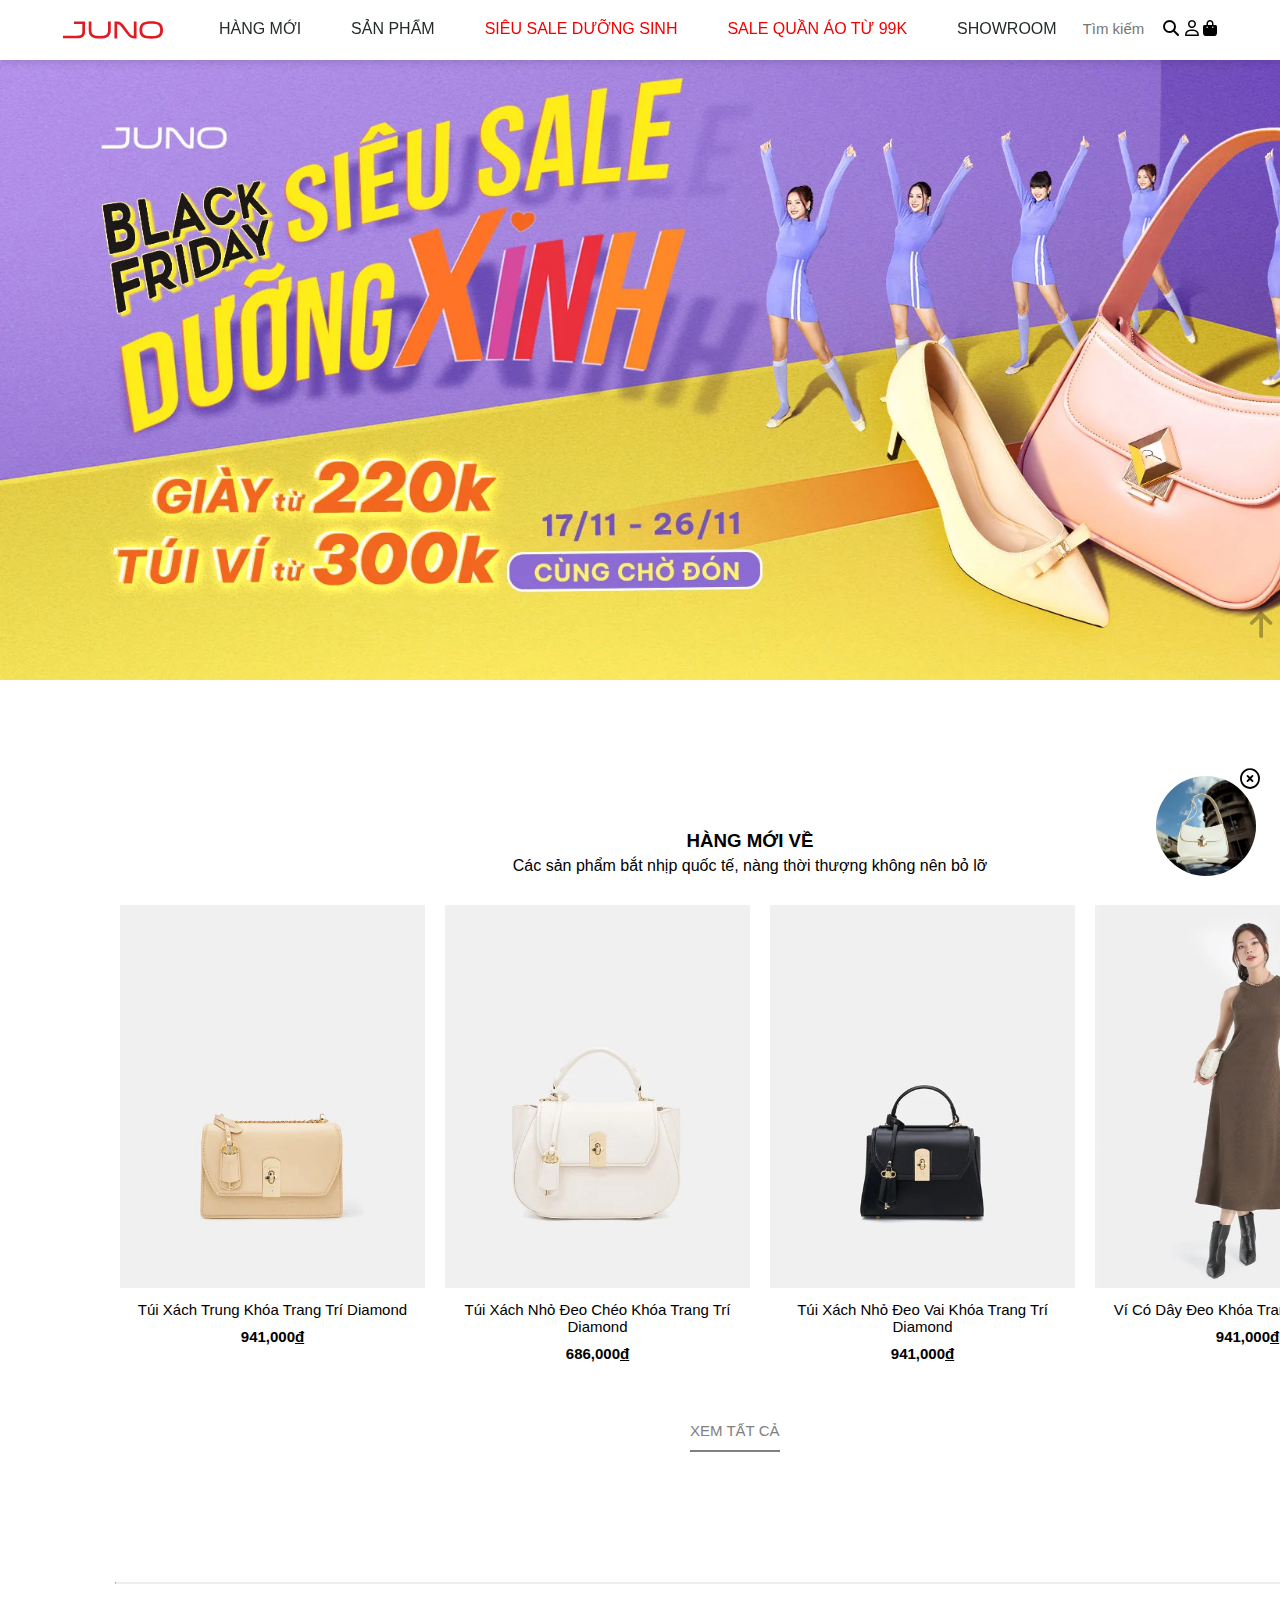
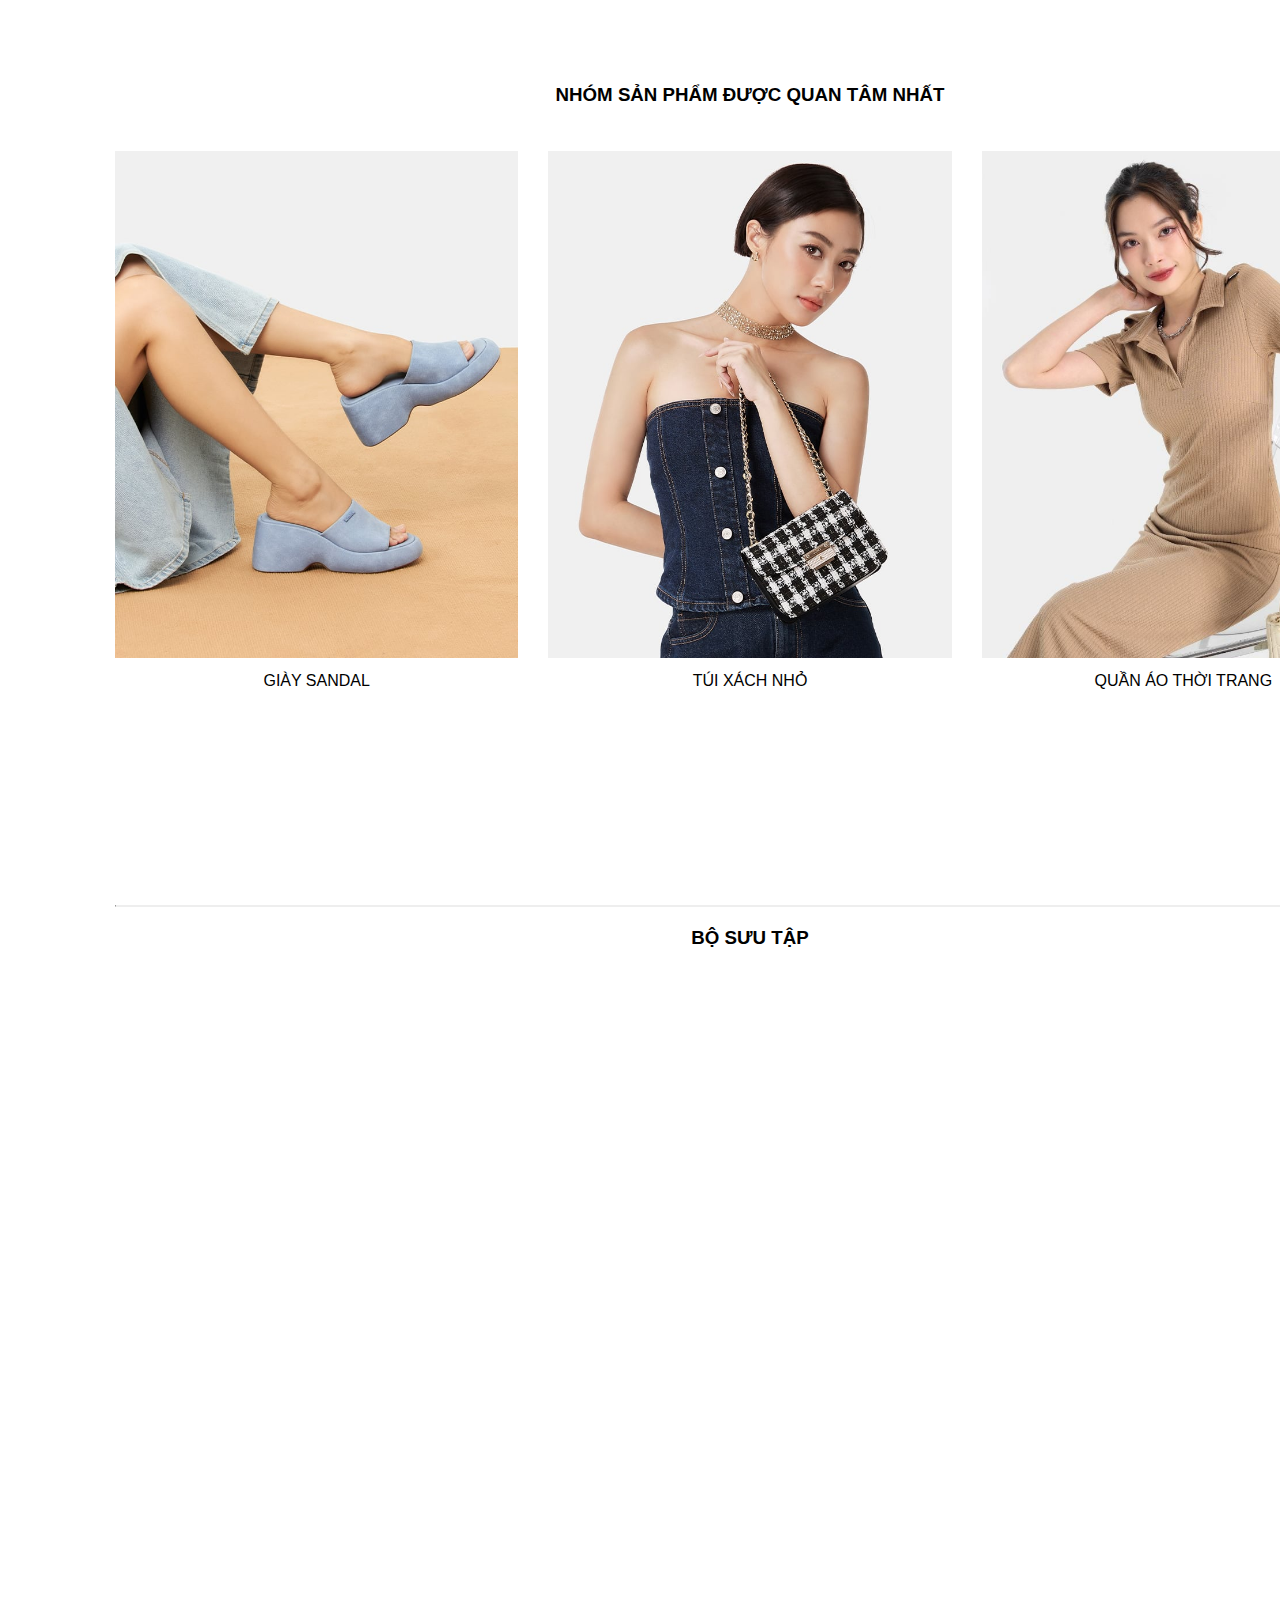
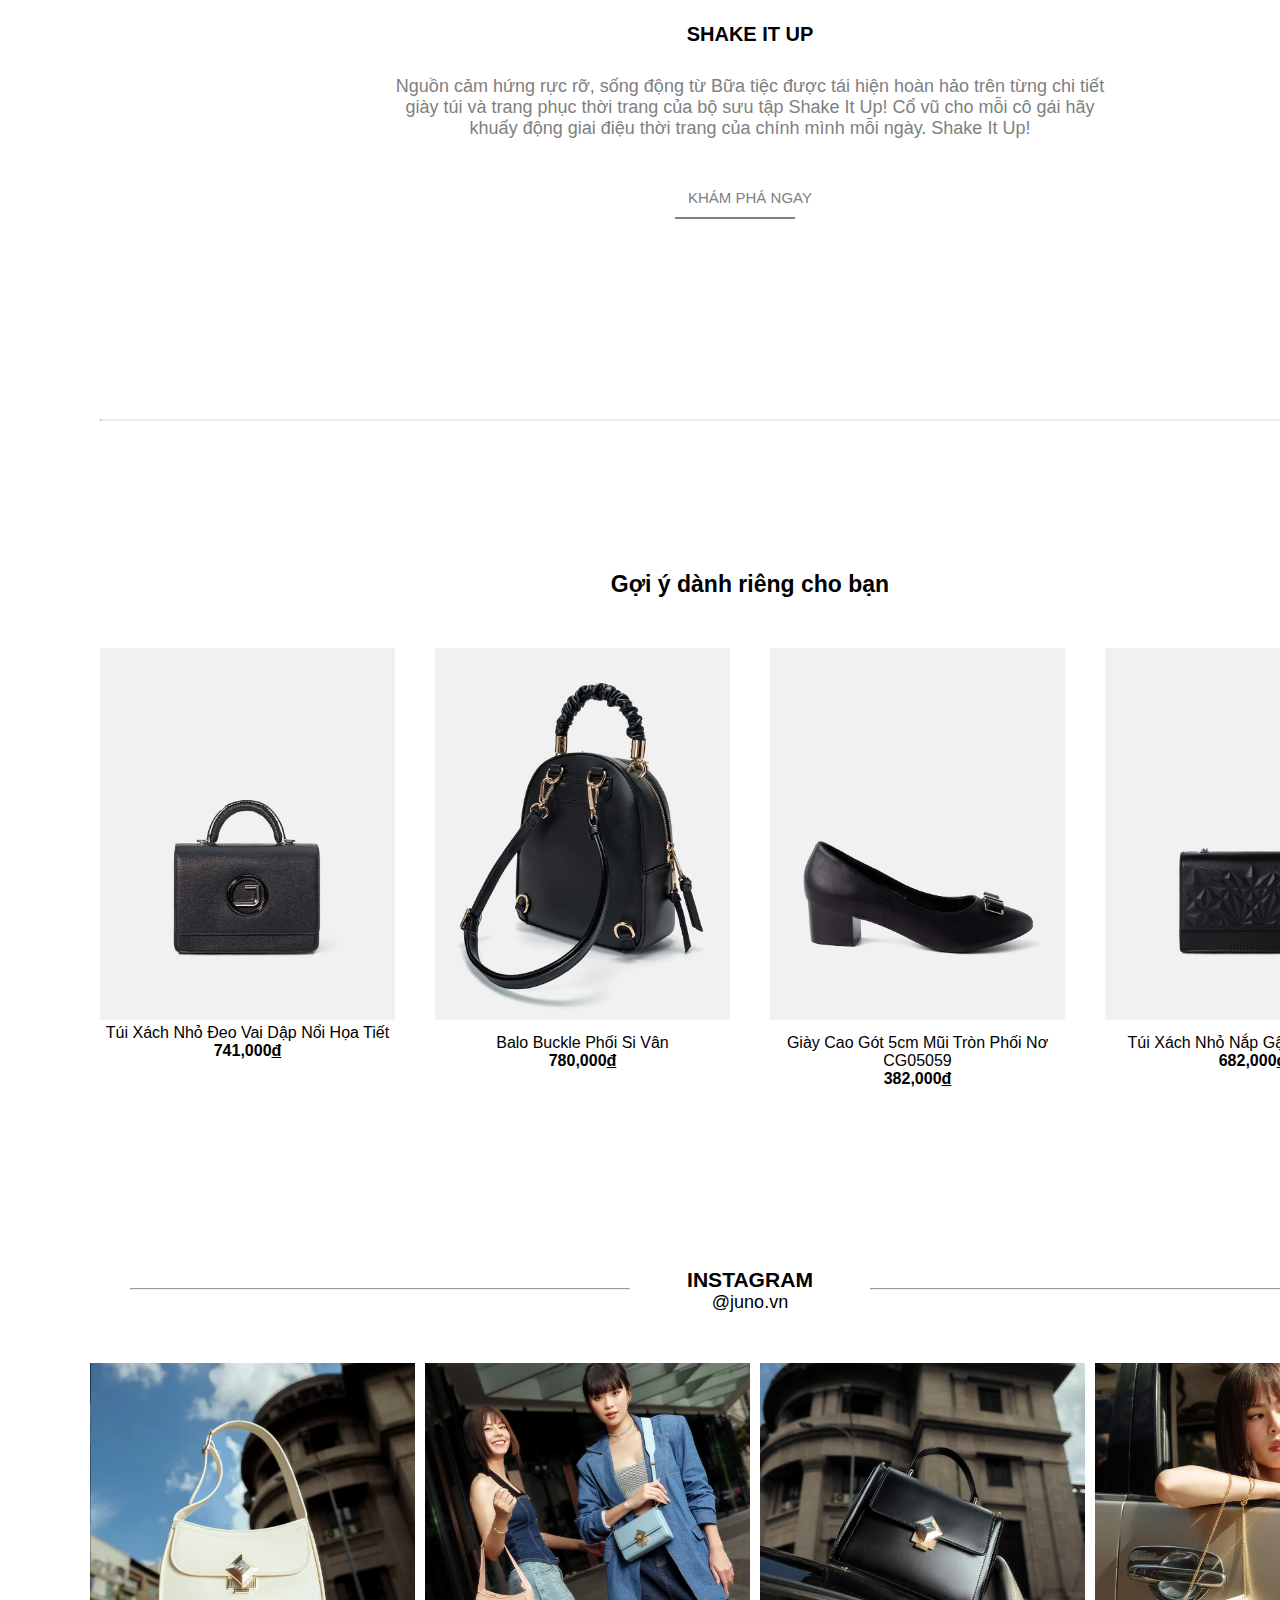
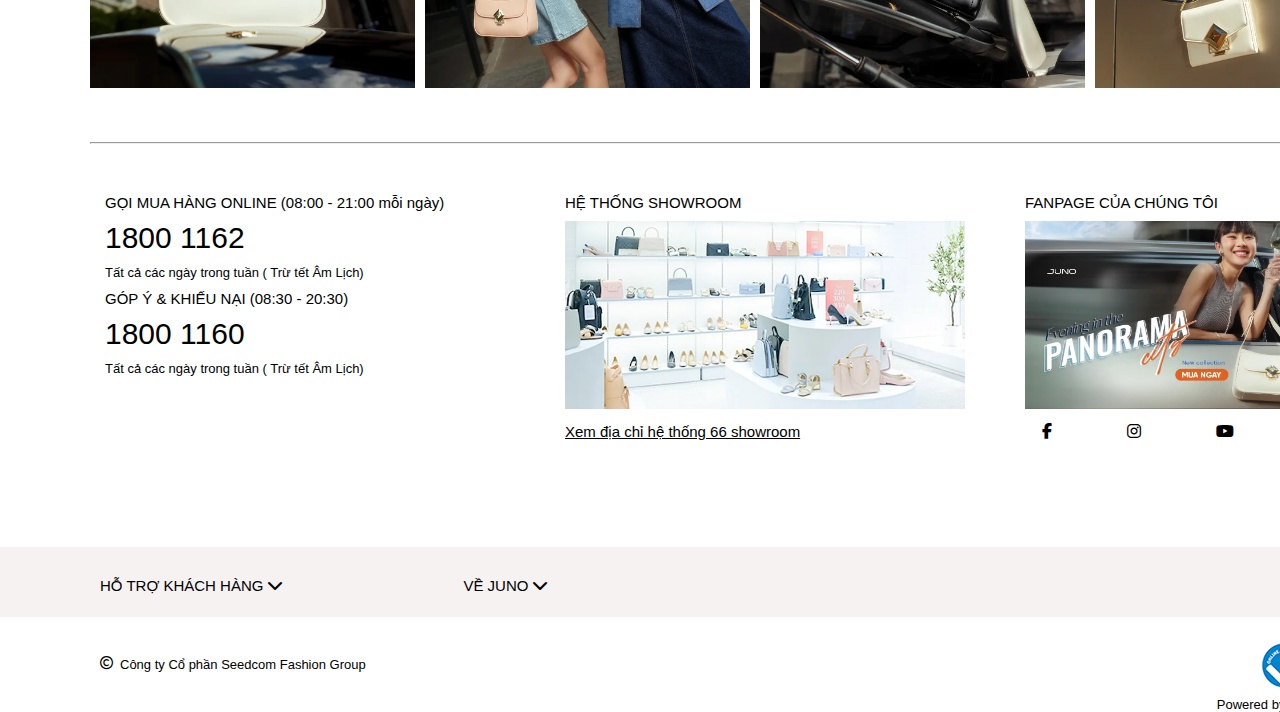
<file: index.html>
<!DOCTYPE html>
<html lang="en">
<head>
    <meta charset="UTF-8">
    <meta name="viewport" content="width=device-width, initial-scale=1.0">
    <title>Giày Nữ Thời Trang - Giày Công Sở, Giày Đi Chơi, Giày Dự Tiệc - JUNO</title>
    <link rel="stylesheet" href="./style.css">
    <link rel="stylesheet" href="https://cdnjs.cloudflare.com/ajax/libs/font-awesome/6.4.2/css/all.min.css">
    <link rel="shortcut icon" href="https://file.hstatic.net/1000003969/file/favicon-juno_8afc5c05a55941aa88438ce9264f03f3.png" type="image/png">
    <script src="https://ajax.googleapis.com/ajax/libs/jquery/3.7.1/jquery.min.js"></script>
    <script>
        $(document).ready(function(){
            $(".sanpham_list_").hide();
            $(".sanpham_list_information").hide();
            
            $(".sanpham, .sanpham_list_").mouseenter(function(){
                $(".sanpham_list_").show();
                $(".sanpham_list_information").show();
            });
    
            $(".sanpham, .sanpham_list_").mouseleave(function(){
                $(".sanpham_list_").hide();
                $(".sanpham_list_information").hide();
            });
        });
    </script>
</head>
<body>
    <div class="1">
        <nav class="navbar">
            <ul class="navbar_img">
                <a href="./index.html"><img src="./Image/logo-svg.svg" alt=""></a>
            </ul>
            <ul class="navbar_list">
                <li class="navbar_list_">
                    <a href="./hàng mới/hangmoi.html" style="color: #252A2B;">HÀNG MỚI</a>
                </li>
                <li class="navbar_list_">
                    <a href="./sanpham/sanpham.html" class="sanpham" style="color: #252A2B;">SẢN PHẨM</a>
                    <div class="sanpham_list">
                        <div class="sanpham_list_">
                            <ul>
                                <li>
                                    <a href="./">GIÀY</a>
                                </li>
                                <li>
                                    <a href="./">Giày cao gót</a>
                                </li>
                                <li>
                                    <a href="./"> Giày xăng đan</a>
                                </li>
                                <li>
                                    <a href="./">Giày Sneakers</a>
                                </li>
                                <li>
                                    <a href="./">Giày búp bê</a>
                                </li>
                                <li>
                                    <a href="./">Dép guốc</a>
                                </li>
                            </ul>
                            <ul>
                                <li>
                                    <a href="./">TÚI</a>
                                </li>
                                <li>
                                    <a href="./">Túi cỡ nhỏ</a>
                                </li>
                                <li>
                                    <a href="./">Túi cỡ trung</a>
                                </li>
                                <li>
                                    <a href="./">Túi cỡ lớn</a>
                                </li>
                                <li>
                                    <a href="./">Balo</a>
                                </li>
                                <li>
                                    <a href="./">Ví - Clutch</a>
                                </li>
                            </ul>
                            <ul>
                                <li>
                                    <a href="./">PHỤ KIỆN</a>
                                </li>
                                <li>
                                    <a href="./">Mắt kính</a>
                                </li>
                                <li>
                                    <a href="./">Vớ</a>
                                </li>
                            </ul>
                            <ul>
                                <li>
                                    <a href="./">QUẦN ÁO</a>
                                </li>
                                <li>
                                    <a href="./">Đầm & Jumpsuit</a>
                                </li>
                                <li>
                                    <a href="./">Áo</a>
                                </li>
                                <li>
                                    <a href="./">Quần</a>
                                </li>
                                <li>
                                    <a href="./">Váy</a>
                                </li>
                                <li>
                                    <a href="./">Khoác</a>
                                </li>
                            </ul>
                            <ul>
                                <li>
                                    <a href="./">BỘ SƯU TẬP</a>
                                </li>
                                <li>
                                    <a href="./">Panorama Diamond</a>
                                </li>
                                <li>
                                    <a href="./">Panorama City</a>
                                </li>
                                <li>
                                    <a href="./">Lady Moon</a>
                                </li>
                                <li>
                                    <a href="./">Feelin Fall</a>
                                </li>
                                <li>
                                    <a href="./">Take Me To Summer</a>
                                </li>
                                <li>
                                    <a href="./">Color Your Life</a>
                                </li>
                                <li>
                                    <a href="./">BST Túi Ngôn Tình</a>
                                </li>
                                <li>
                                    <a href="./">Versatile Beauty</a>
                                </li>
                                <li>
                                    <a href="./">Shake It Up</a>
                                </li>
                                <li>
                                    <a href="./">JoyFul</a>
                                </li>
                                <li>
                                    <a href="./">Unstoppable New Year</a>
                                </li>
                                <li>
                                    <a href="./">Sun Moon</a>
                                </li>
                            </ul>
                        </div>
                        <p class="sanpham_list_information">Miễn phí giao hàng toàn quốc với hóa đơn từ 300.000 đồng | Thời gian đổi trả sản phẩm lên đến 30 ngày</p>
                    </div>
                </li>
                <li class="navbar_list_">
                    <a href="./saleduongsinh/saleduongsinh.html" style="color: #F40000;">SIÊU SALE DƯỠNG SINH</a>
                </li>
                <li class="navbar_list_">
                    <a href="./saledonggiatu99k/saledongiatu99k.html" style="color: #F40000;">SALE QUẦN ÁO TỪ 99K</a>
                </li>
                <li class="navbar_list_">
                    <a href="./showroom/showroom.html"  style="color: #252A2B;">SHOWROOM</a>
                </li>
            </ul>
            <ul class="navbar_input">
                <input type="text" placeholder="Tìm kiếm"><i class="fa-solid fa-magnifying-glass" style="color: #000000;"></i>
            </ul>
            <ul class="navbar_user">    
                <a href="./dangnhap/dangnhap.html"><i class="fa-regular fa-user" id="user" style="color: #000000;"></i></a>
                <i class="fa-solid fa-bag-shopping" id="shoppingcart" style="color: #000000;"></i>
            </ul>
        </nav>
        <div class="h1">
            <img src="./Image/h1.webp" alt="" class="h1_image_1">
            <img src="./Image/h12.webp" alt="" class="h1_image_1">
        </div>
        <script>
            var slideIndex = 0;
            showSlides();
            function showSlides() {
                var i;
                var slides = document.getElementsByClassName("h1_image_1");
                for (i = 0; i < slides.length; i++) 
                {
                    slides[i].style.display = "none";
                }
                slideIndex++;
                if(slideIndex > slides.length) 
                {
                    slideIndex = 1
                }
                slides[slideIndex-1].style.display = "block";
                setTimeout(showSlides, 7000); 
            }
                document.addEventListener("DOMContentLoaded", function() {
            });
        </script>
        <div class="h2">
            <h3>HÀNG MỚI VỀ</h3>
            <p>Các sản phẩm bắt nhịp quốc tế, nàng thời thượng không nên bỏ lỡ</p>
            <ul class="h2_image">
                <li>
                    <div>
                        <div class="image">
                            <div>
                                <a href="./tuixachnhodeovai/tuixachnhodeovai.html"><img src="./Image/h21.webp" class="image_before" alt=""></a>
                                <a href="./tuixachnhodeovai/tuixachnhodeovai.html"><img src="./Image/h211.webp" class="image_after" alt=""></a>
                            </div>
                            <div class="h2_information">
                                <p>Túi Xách Trung Khóa Trang Trí Diamond</p>
                                <p><b>941,000<u>đ</u></b></p>
                            </div>
                        </div>
                    </div>
                </li>
                <li>
                    <div>
                        <div class="image">
                            <a href="./"><img src="./Image/h22.webp" class="image_before" alt=""></a>
                            <a href="./"><img src="./Image/h222.webp" class="image_after" alt=""></a>
                        </div>
                        <div class="h2_information">
                            <p>Túi Xách Nhỏ Đeo Chéo Khóa Trang Trí Diamond</p>
                            <p><b>686,000<u>đ</u></b></p>
                        </div>
                    </div>
                </li>
                <li>
                    <div>
                        <div class="image">
                            <a href="./"><img src="./Image/h23.webp" class="image_before" alt=""></a>
                            <a href="./"><img src="./Image/h233.webp" class="image_after" alt=""></a>
                        </div>
                        <div class="h2_information">
                            <p>Túi Xách Nhỏ Đeo Vai Khóa Trang Trí Diamond</p>
                            <p><b>941,000<u>đ</u></b></p>
                        </div>
                    </div>
                </li>
                <li>
                    <div>
                        <div class="image">
                            <a href="./"><img src="./Image/h24.webp" class="image_before" alt=""></a>
                            <a href="./"><img src="./Image/h244.webp" class="image_after" alt=""></a>
                        </div>
                        <div class="h2_information">
                            <p>Ví Có Dây Đeo Khóa Trang Trí Diamond</p>
                            <p><b>941,000<u>đ</u></b></p>
                        </div>
                    </div>
                </li>
            </ul>
            <div class="xemtatca">
                <a href="./" >XEM TẤT CẢ</a>
                <hr>
            </div>
        </div>
        <div class="h3">
            <hr class="hr3">
            <div class="h3_hr">
                <h3>NHÓM SẢN PHẨM ĐƯỢC QUAN TÂM NHẤT</h3>
                <ul class="h3_image">
                    <li>
                        <div>
                            <img src="./Image/h31.jpg" alt="">
                            <div class="h3_information">
                                <p>GIÀY SANDAL</p>
                            </div>
                        </div>
                    </li>
                    <li>
                        <div>
                            <img src="./Image/h32.jpg" alt="">
                            <div class="h3_information">
                                <p>TÚI XÁCH NHỎ</p>
                            </div>
                        </div>
                    </li>
                    <li>
                        <div>
                            <img src="./Image/h33.jpg" alt="">
                            <div class="h3_information">
                                <p>QUẦN ÁO THỜI TRANG</p>
                            </div>
                        </div>
                    </li>
                </ul>
            </div>
        </div>
        <div class="h4">
            <hr class="hr4">
            <h3>BỘ SƯU TẬP</h3>
            <div class="h4_hr"> 
                <div class="video">
                    <iframe style="margin-left: 40px; margin-right: 40px; width: 1200px; height: 600px;" frameborder="0" allowfullscreen="1" allow="accelerometer; autoplay; clipboard-write; encrypted-media; gyroscope; picture-in-picture; web-share" title="✨ SHAKE IT UP!! KHUẤY ĐỘNG NHỊP ĐIỆU THỜI TRANG ✨ SPECIAL COLLECTION 2022" width="100%" height="360" src="https://www.youtube.com/embed/sD5dcuu70JA?autoplay=1&amp;mute=1&amp;controls=0&amp;showinfo=0&amp;loop=1&amp;playlist=sD5dcuu70JA&amp;enablejsapi=1&amp;origin=https%3A%2F%2Fjuno.vn&amp;widgetid=1" data-gtm-yt-inspected-16="true"></iframe>
                    <div class="video_information">
                        <p style="font-weight: bold; font-size: 20px;" id="video_information1">SHAKE IT UP</p>
                        <P style="font-size: 18px;" id="video_information2">
                            Nguồn cảm hứng rực rỡ, sống động từ Bữa tiệc được tái hiện hoàn hảo trên từng 
                            chi tiết giày túi và trang phục thời trang của bộ sưu tập Shake It Up! 
                            Cổ vũ cho mỗi cô gái hãy khuấy động giai điệu thời trang của chính mình mỗi 
                            ngày. Shake It Up!
                        </P>
                    </div>
                </div>
                <div class="video">
                    <iframe style="margin-left: 40px; margin-right: 40px; width: 1200px; height: 600px;" frameborder="0" allowfullscreen="1" allow="accelerometer; autoplay; clipboard-write; encrypted-media; gyroscope; picture-in-picture; web-share" title="JUNO ft MIU LÊ: SUMMER TASTE COLLECTION - BỘ SƯU TẬP ĐẶC BIỆT NHẤT DÀNH CHO MÙA HÈ 2021" width="100%" height="360" src="https://www.youtube.com/embed/M5sXSeqD9xU?autoplay=1&amp;mute=1&amp;controls=0&amp;showinfo=0&amp;loop=1&amp;playlist=M5sXSeqD9xU&amp;enablejsapi=1&amp;origin=https%3A%2F%2Fjuno.vn&amp;widgetid=2" data-gtm-yt-inspected-16="true"></iframe>
                    <div class="video_information">
                        <p style="font-weight: bold; font-size: 20px;" id="video_information1">SUMMER TASTE</p>
                        <P style="font-size: 18px;" id="video_information2">
                            Những chiếc túi kem thời trang, đầy cảm hứng từ nhiều sắc màu ngọt ngào và xu hướng thời trang hè 2021, SUMMER TASTE COLLECTION
                             là sự kết hợp mới nhất của JUNO & Miu Lê để mang đến t
                             hông điệp: Hãy gạt đi những bận rộn, tận hưởng những trải nghiệ
                             m & hương vị mùa hè khi đang độ rực rỡ nhất.
                        </P>
                    </div>
                </div>
            </div>
            <script>
                var slideIndex = 0;
                showSlides();
                function showSlides() {
                    var i;
                    var slides = document.getElementsByClassName("video");
                    for (i = 0; i < slides.length; i++) 
                    {
                      slides[i].style.display = "none";
                    }
                    slideIndex++;
                    if(slideIndex > slides.length) 
                    {
                        slideIndex = 1
                    }
                    slides[slideIndex-1].style.display = "block";
                    setTimeout(showSlides, 20000);
                  }
                  document.addEventListener("DOMContentLoaded", function() {
                });
            </script>
            <div class="khamphangay">
                <a href="./" >KHÁM PHÁ NGAY</a>
                <hr>
            </div>
        </div>
        <div class="h5">
            <hr class="hr5">
            <h3 style="font-size: 23px; text-align: center;">Gợi ý dành riêng cho bạn</h3>
            <ul class="h5_image">
                <li>
                    <!-- <div class="image"> -->
                        <!-- <div>
                            <a href="./"><img src="./Image/h21.webp" class="image_before" alt=""></a>
                            <a href="./"><img src="./Image/h211.webp" class="image_after" alt=""></a>
                        </div>
                        <div class="h2_information">
                            <p>Túi Xách Trung Khóa Trang Trí Diamond</p>
                            <p><b>941,000<u>đ</u></b></p>
                        </div>
                    </div> -->
                    <div class="image">
                        <div>
                            <a href="./"><img src="./Image/h51.webp" class="image_before" alt=""></a>
                            <a href="./"><img src="./Image/h51.webp" class="image_after" alt=""></a>
                        </div>
                        <div class="h2_information">
                            <p>Túi Xách Nhỏ Đeo Vai Dập Nổi Họa Tiết</p>
                            <p><b>741,000<u>đ</u></b></p>
                        </div>
                    </div>
                </li>
                <li>
                    <div class="image">
                        <div>
                            <a href="./"><img src="./Image/h52.webp" class="image_before" alt=""></a>
                            <a href="./"><img src="./Image/h522.webp" class="image_after" alt=""></a>
                        </div>
                        <div class="h5_information">
                            <p>Balo Buckle Phối Si Vân</p>
                            <p><b>780,000<u>đ</u></b></p>
                        </div>
                    </div>
                </li>
                <li>
                    <div class="image">
                        <div>
                            <a href="./"><img src="./Image/h53.webp" class="image_before" alt=""></a>
                            <a href="./"><img src="./Image/h533.webp" class="image_after" alt=""></a>
                        </div>
                        <div class="h5_information">
                            <p>Giày Cao Gót 5cm Mũi Tròn Phối Nơ CG05059</p>
                            <p><b>382,000<u>đ</u></b></p>
                        </div>
                    </div>
                </li>
                <li>
                    <div class="image">
                        <div>
                            <a href="./"><img src="./Image/h54.webp" class="image_before" alt=""></a>
                            <a href="./"><img src="./Image/h544.webp" class="image_after" alt=""></a>
                        </div>
                        <div class="h5_information">
                            <p>Túi Xách Nhỏ Nắp Gập Dập Nổi 3d</p>
                            <p><b>682,000<u>đ</u></b></p>
                        </div>
                    </div>
                </li>
            </ul>
        </div>
        <div class="h6">
            <ul class="h6_title">
                <li>
                    <hr class="h6_hr1">
                </li>
                <li>
                    <div class="h6_title_list">
                        <h3>INSTAGRAM</h3>
                        <p>@juno.vn</p>
                    </div>
                </li>
                <li>
                    <hr class="h6_hr2">
                </li>
            </ul>
            <ul class="h6_image">
                <li>
                    <a href="./"><img src="./Image/h61.webp" alt=""></a>
                </li>
                <li>
                    <a href="./"><img src="./Image/h62.webp" alt=""></a>
                </li>
                <li>
                    <a href="./"><img src="./Image/h63.webp" alt=""></a>
                </li>
                <li>
                    <a href="./"><img src="./Image/h64.webp" alt=""></a>
                </li>
            </ul>
            <hr class="hr6">
        </div>
        <div class="h7">
            <ul>
                <li>
                    <div class="h7_1">
                        <p class="h7_11">GỌI MUA HÀNG ONLINE (08:00 - 21:00 mỗi ngày)</p>
                        <span>
                            <p style="font-size: 30px;" class="h7_11">1800 1162</p>
                            <p style="font-size: 13px;" class="h7_11">Tất cả các ngày trong tuần ( Trừ tết Âm Lịch)</p>
                        </span>
                        <p class="h7_11">GÓP Ý & KHIẾU NẠI (08:30 - 20:30)</p>
                        <span>
                            <p style="font-size: 30px;" class="h7_11">1800 1160</p>
                            <p style="font-size: 13px;" class="h7_11">Tất cả các ngày trong tuần ( Trừ tết Âm Lịch)</p>
                        </span>
                    </div>
                </li>
                <li>
                    <div class="h7_2">
                        <p class="h7_22">HỆ THỐNG SHOWROOM</p>
                        <a href="./"><img src="./Image/h71.webp" alt=""></a>
                        <p class="h7_22_information"><u>Xem địa chỉ hệ thống 66 showroom</u></p>
                    </div>
                </li>
                <li>
                    <div class="h7_3">
                        <p class="h7_33">FANPAGE CỦA CHÚNG TÔI</p>
                        <a href="./"><img src="./Image/h72.webp" alt=""></a>
                        <ul class="h7_33_information">
                            <li>
                                <i class="fa-brands fa-facebook-f" style="color: #000000;"></i>
                            </li>
                            <li>
                                <i class="fa-brands fa-instagram" style="color: #000000;"></i>
                            </li>
                            <li>
                                <i class="fa-brands fa-youtube" style="color: #000000;"></i>
                            </li>
                            <li>
                                <svg xmlns="http://www.w3.org/2000/svg" x="0px" y="0px" width="20" height="20" viewBox="0 0 50 50">
                                    <path d="M 9 4 C 6.2504839 4 4 6.2504839 4 9 L 4 41 C 4 43.749516 6.2504839 46 9 46 L 41 46 C 43.749516 46 46 43.749516 46 41 L 46 9 C 46 6.2504839 43.749516 4 41 4 L 9 4 z M 9 6 L 15.580078 6 C 12.00899 9.7156859 10 14.518083 10 19.5 C 10 24.66 12.110156 29.599844 15.910156 33.339844 C 16.030156 33.549844 16.129922 34.579531 15.669922 35.769531 C 15.379922 36.519531 14.799687 37.499141 13.679688 37.869141 C 13.249688 38.009141 12.97 38.430859 13 38.880859 C 13.03 39.330859 13.360781 39.710781 13.800781 39.800781 C 16.670781 40.370781 18.529297 39.510078 20.029297 38.830078 C 21.379297 38.210078 22.270625 37.789609 23.640625 38.349609 C 26.440625 39.439609 29.42 40 32.5 40 C 36.593685 40 40.531459 39.000731 44 37.113281 L 44 41 C 44 42.668484 42.668484 44 41 44 L 9 44 C 7.3315161 44 6 42.668484 6 41 L 6 9 C 6 7.3315161 7.3315161 6 9 6 z M 33 15 C 33.55 15 34 15.45 34 16 L 34 25 C 34 25.55 33.55 26 33 26 C 32.45 26 32 25.55 32 25 L 32 16 C 32 15.45 32.45 15 33 15 z M 18 16 L 23 16 C 23.36 16 23.700859 16.199531 23.880859 16.519531 C 24.050859 16.829531 24.039609 17.219297 23.849609 17.529297 L 19.800781 24 L 23 24 C 23.55 24 24 24.45 24 25 C 24 25.55 23.55 26 23 26 L 18 26 C 17.64 26 17.299141 25.800469 17.119141 25.480469 C 16.949141 25.170469 16.960391 24.780703 17.150391 24.470703 L 21.199219 18 L 18 18 C 17.45 18 17 17.55 17 17 C 17 16.45 17.45 16 18 16 z M 27.5 19 C 28.11 19 28.679453 19.169219 29.189453 19.449219 C 29.369453 19.189219 29.65 19 30 19 C 30.55 19 31 19.45 31 20 L 31 25 C 31 25.55 30.55 26 30 26 C 29.65 26 29.369453 25.810781 29.189453 25.550781 C 28.679453 25.830781 28.11 26 27.5 26 C 25.57 26 24 24.43 24 22.5 C 24 20.57 25.57 19 27.5 19 z M 38.5 19 C 40.43 19 42 20.57 42 22.5 C 42 24.43 40.43 26 38.5 26 C 36.57 26 35 24.43 35 22.5 C 35 20.57 36.57 19 38.5 19 z M 27.5 21 C 27.39625 21 27.29502 21.011309 27.197266 21.03125 C 27.001758 21.071133 26.819727 21.148164 26.660156 21.255859 C 26.500586 21.363555 26.363555 21.500586 26.255859 21.660156 C 26.148164 21.819727 26.071133 22.001758 26.03125 22.197266 C 26.011309 22.29502 26 22.39625 26 22.5 C 26 22.60375 26.011309 22.70498 26.03125 22.802734 C 26.051191 22.900488 26.079297 22.994219 26.117188 23.083984 C 26.155078 23.17375 26.202012 23.260059 26.255859 23.339844 C 26.309707 23.419629 26.371641 23.492734 26.439453 23.560547 C 26.507266 23.628359 26.580371 23.690293 26.660156 23.744141 C 26.819727 23.851836 27.001758 23.928867 27.197266 23.96875 C 27.29502 23.988691 27.39625 24 27.5 24 C 27.60375 24 27.70498 23.988691 27.802734 23.96875 C 28.487012 23.82916 29 23.22625 29 22.5 C 29 21.67 28.33 21 27.5 21 z M 38.5 21 C 38.39625 21 38.29502 21.011309 38.197266 21.03125 C 38.099512 21.051191 38.005781 21.079297 37.916016 21.117188 C 37.82625 21.155078 37.739941 21.202012 37.660156 21.255859 C 37.580371 21.309707 37.507266 21.371641 37.439453 21.439453 C 37.303828 21.575078 37.192969 21.736484 37.117188 21.916016 C 37.079297 22.005781 37.051191 22.099512 37.03125 22.197266 C 37.011309 22.29502 37 22.39625 37 22.5 C 37 22.60375 37.011309 22.70498 37.03125 22.802734 C 37.051191 22.900488 37.079297 22.994219 37.117188 23.083984 C 37.155078 23.17375 37.202012 23.260059 37.255859 23.339844 C 37.309707 23.419629 37.371641 23.492734 37.439453 23.560547 C 37.507266 23.628359 37.580371 23.690293 37.660156 23.744141 C 37.739941 23.797988 37.82625 23.844922 37.916016 23.882812 C 38.005781 23.920703 38.099512 23.948809 38.197266 23.96875 C 38.29502 23.988691 38.39625 24 38.5 24 C 38.60375 24 38.70498 23.988691 38.802734 23.96875 C 39.487012 23.82916 40 23.22625 40 22.5 C 40 21.67 39.33 21 38.5 21 z"></path>
                                    </svg>
                            </li>
                            <li>
                                <i class="fa-brands fa-tiktok" style="color: #000000;"></i>
                            </li>
                        </ul>
                    </div>
                </li>
            </ul>
        </div>
        <div class="h8">
            <div class="h8_1">
                <ul>
                    <li>
                        <div class="h8_1_1">
                            <a href="./"><p>HỖ TRỢ KHÁCH HÀNG</p></a>
                            <i class="fa-solid fa-chevron-down" style="color: #000000;"></i>
                        </div>
                    </li>
                    <li>
                        <div class="h8_1_2">
                            <a href="./"><p>VỀ JUNO</p></a>
                            <i class="fa-solid fa-chevron-down" style="color: #000000;"></i>                  
                        </div>
                    </li>
                </ul>
            </div>
            <div class="h8_2">
                <div class="h8_2_1">
                    <i class="fa-regular fa-copyright" style="color: #000000;"></i>
                    <p>Công ty Cổ phần Seedcom Fashion Group</p>
                </div>
                <div class="h8_2_2">
                    <a href="./"><img src="./Image/h8.webp" alt=""></a>
                    <p>Powered by Haravan Enterprise.</p>
                </div>
            </div>
        </div>
    </div>
    <!-- <div class="shopping">
        <p>GIỎ HÀNG</p>
        <p>Bạn đang có 0 sản phẩm trong giỏ hàng.</p>
        <hr>
        <p>Hiện chưa có sản phẩm</p>
        <hr>
        <div>
            <p>TỔNG TIỀN TẠM TÍNH:</p>
            <p>0₫</p>
        </div>
        <button><a href="./">XEM GIỎ HÀNG</a></button>
    </div> -->
    <div class="return">
        <i class="fa-solid fa-arrow-up"></i>
        <script>
            $(".return").click(function(){
                $("html, body").animate({ scrollTop: 0 }, "slow");
            });
        </script>
    </div>
    <div class="user">
        <h4 class="giohang">GIỎ HÀNG</h4>
        <p class="giohang_information">Bạn đang có <b>0</b> sản phẩm trong giỏ hàng.</p>
        <hr>
        <p class="giohang_status">Hiện chưa có sản phẩm</p>
        <hr>
        <div class="totalprice">
            <p class="totalprice_1">TỔNG TIỀN TẠM TÍNH:</p>
            <p class="totalprice_2">0<u>đ</u></p>
        </div>
        <div class="link">
            <a href="./">XEM GIỎ HÀNG</a>
        </div>
        <i class="fa-regular fa-circle-xmark fa-shake"></i>
        <script>
            $(document).ready(function(){
                $(".user").hide();
                $("#shoppingcart").click(function(){
                    $(".user").show();
                    $(".user").animate({
                        right : '350px',
                        top : '200px' ,
                        height : '350px'
                    });
                    $(".1").animate({
                        opacity : '0.3'
                    })
                });
                $(".user i").click(function(){
                    $(".user").hide();
                    $(".1").animate({
                        opacity : '1'
                    })
                });
            });
        </script>
    </div>
    <div class="banner">
        <img src="./Image/h61.webp" class="image_1" alt="">
        <i class="fa-regular fa-circle-xmark fa-shake" id="icon_x"></i>
    </div>
    <script>
        $(document).ready(function(){
            $("#icon_x").click(function(){
                $(".banner").hide();
            });
        });
    </script>
</html>
</file>
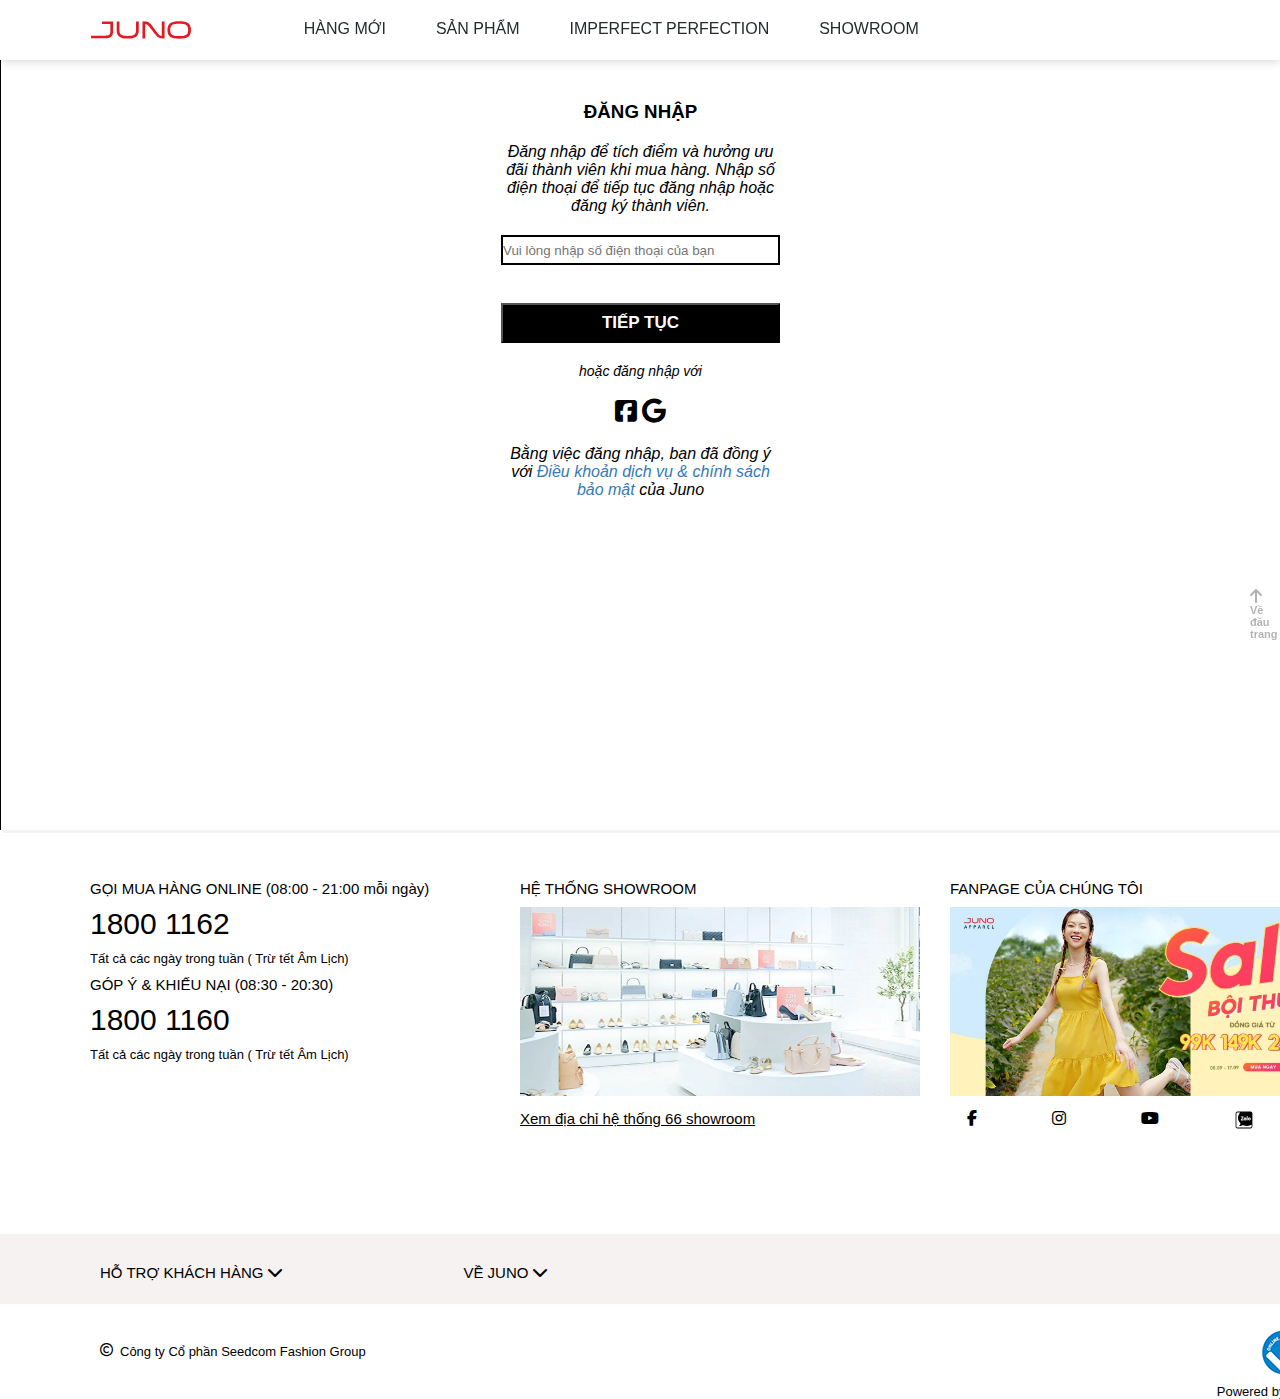
<file: dangnhap/dangnhap.html>
<!DOCTYPE html>
<html lang="en">
<head>
    <meta charset="UTF-8">
    <meta name="viewport" content="width=device-width, initial-scale=1.0">
    <title>Đăng Nhập</title>
    <link rel="stylesheet" href="./style.css">
    <link rel="stylesheet" href="https://cdnjs.cloudflare.com/ajax/libs/font-awesome/6.4.2/css/all.min.css">
    <link rel="shortcut icon" href="https://file.hstatic.net/1000003969/file/favicon-juno_8afc5c05a55941aa88438ce9264f03f3.png" type="image/png">
    <script src="https://ajax.googleapis.com/ajax/libs/jquery/3.7.1/jquery.min.js"></script>
    <script>
        $(document).ready(function(){
            $(".sanpham_list_").hide();
            $(".sanpham_list_information").hide();
            
            $(".sanpham, .sanpham_list_").mouseenter(function(){
                $(".sanpham_list_").show();
                $(".sanpham_list_information").show();
            });
    
            $(".sanpham, .sanpham_list_").mouseleave(function(){
                $(".sanpham_list_").hide();
                $(".sanpham_list_information").hide();
            });
        });
    </script>
</head>
<body>
    <nav class="navbar">
        <ul class="navbar_img">
            <a href="../index.html"><img src="./image/logo-svg.svg" alt=""></a>
        </ul>
        <ul class="navbar_list">
            <li class="navbar_list_">
                <a href="../hàng mới/hangmoi.html" style="color: #252A2B;">HÀNG MỚI</a>
            </li>
            <li class="navbar_list_">
                <a href="../sanpham/sanpham.html"  style="color: #252A2B;">SẢN PHẨM</a>
            </li>
            <li class="navbar_list_">
                <a href="#" style="color: #252A2B;">IMPERFECT PERFECTION</a>
            </li>
            
            <li class="navbar_list_">
                <a href="../showroom/showroom.html"  style="color: #252A2B;">SHOWROOM</a>
            </li>
        </ul>
    </nav>
    <div class="login">
        <h3>ĐĂNG NHẬP</h3>
        <p>Đăng nhập để tích điểm và hưởng ưu đãi thành
             viên khi mua hàng. Nhập số điện thoại để tiếp tục đăng
              nhập hoặc đăng ký thành viên.</p>
        <div class="input">
            <input type="text" id="phoneNumber" placeholder="Vui lòng nhập số điện thoại của bạn">
            <p id="input_error">Số điện thoại không đúng, vui lòng kiểm tra lại.</p>
        </div>


        <script>
            var input_Error = document.getElementById("input_error");
            
            function checkPhoneNumber()
            {
                var phone_Number = Number(document.getElementById("phoneNumber").value);
                var _phone_Number = document.getElementById("phoneNumber").value;
                var test_PhoneNumber = /(84|0[3|5|7|8|9])+([0-9]{8})\b/
    
                if(phone_Number == '' || !Number.isInteger(phone_Number) || !test_PhoneNumber.test(_phone_Number))
                {
                    input_Error.style.display = "block";
                }   
                else 
                {
                    input_Error.style.display = "none";
                }
            }
            window.onload = function()
            {
                input_Error.style.display = "none";
            };
        </script>


        




        <br>
        <button><a href="./" onclick="checkPhoneNumber()">TIẾP TỤC</a></button>
        <p style="font-size: 14px;">hoặc đăng nhập với</p>
        <div class="icon">
            <a href="./"><i class="fa-brands fa-square-facebook" style="color: #000000;"></i></a>
            <a href="./"><i class="fa-brands fa-google" style="color: #000000;"></i></a>
        </div>
        <p>Bằng việc đăng nhập, bạn đã đồng ý với <span class="dieukhoandichvu" style="color: #337ab7;">Điều khoản dịch vụ & chính sách bảo mật</span> của Juno</p>
    </div>
    <div class="h7">
        <ul>
            <li>
                <div class="h7_1">
                    <p class="h7_11">GỌI MUA HÀNG ONLINE (08:00 - 21:00 mỗi ngày)</p>
                    <span>
                        <p style="font-size: 30px;" class="h7_11">1800 1162</p>
                        <p style="font-size: 13px;" class="h7_11">Tất cả các ngày trong tuần ( Trừ tết Âm Lịch)</p>
                    </span>
                    <p class="h7_11">GÓP Ý & KHIẾU NẠI (08:30 - 20:30)</p>
                    <span>
                        <p style="font-size: 30px;" class="h7_11">1800 1160</p>
                        <p style="font-size: 13px;" class="h7_11">Tất cả các ngày trong tuần ( Trừ tết Âm Lịch)</p>
                    </span>
                </div>
            </li>
            <li>
                <div class="h7_2">
                    <p class="h7_22">HỆ THỐNG SHOWROOM</p>
                    <a href="./"><img src="./image/h71.webp" alt=""></a>
                    <p class="h7_22_information"><u>Xem địa chỉ hệ thống 66 showroom</u></p>
                </div>
            </li>
            <li>
                <div class="h7_3">
                    <p class="h7_33">FANPAGE CỦA CHÚNG TÔI</p>
                    <a href="./"><img src="./image/h72.webp" alt=""></a>
                    <ul class="h7_33_information">
                        <li>
                            <i class="fa-brands fa-facebook-f" style="color: #000000;"></i>
                        </li>
                        <li>
                            <i class="fa-brands fa-instagram" style="color: #000000;"></i>
                        </li>
                        <li>
                            <i class="fa-brands fa-youtube" style="color: #000000;"></i>
                        </li>
                        <li>
                            <svg xmlns="http://www.w3.org/2000/svg" x="0px" y="0px" width="20" height="20" viewBox="0 0 50 50">
                                <path d="M 9 4 C 6.2504839 4 4 6.2504839 4 9 L 4 41 C 4 43.749516 6.2504839 46 9 46 L 41 46 C 43.749516 46 46 43.749516 46 41 L 46 9 C 46 6.2504839 43.749516 4 41 4 L 9 4 z M 9 6 L 15.580078 6 C 12.00899 9.7156859 10 14.518083 10 19.5 C 10 24.66 12.110156 29.599844 15.910156 33.339844 C 16.030156 33.549844 16.129922 34.579531 15.669922 35.769531 C 15.379922 36.519531 14.799687 37.499141 13.679688 37.869141 C 13.249688 38.009141 12.97 38.430859 13 38.880859 C 13.03 39.330859 13.360781 39.710781 13.800781 39.800781 C 16.670781 40.370781 18.529297 39.510078 20.029297 38.830078 C 21.379297 38.210078 22.270625 37.789609 23.640625 38.349609 C 26.440625 39.439609 29.42 40 32.5 40 C 36.593685 40 40.531459 39.000731 44 37.113281 L 44 41 C 44 42.668484 42.668484 44 41 44 L 9 44 C 7.3315161 44 6 42.668484 6 41 L 6 9 C 6 7.3315161 7.3315161 6 9 6 z M 33 15 C 33.55 15 34 15.45 34 16 L 34 25 C 34 25.55 33.55 26 33 26 C 32.45 26 32 25.55 32 25 L 32 16 C 32 15.45 32.45 15 33 15 z M 18 16 L 23 16 C 23.36 16 23.700859 16.199531 23.880859 16.519531 C 24.050859 16.829531 24.039609 17.219297 23.849609 17.529297 L 19.800781 24 L 23 24 C 23.55 24 24 24.45 24 25 C 24 25.55 23.55 26 23 26 L 18 26 C 17.64 26 17.299141 25.800469 17.119141 25.480469 C 16.949141 25.170469 16.960391 24.780703 17.150391 24.470703 L 21.199219 18 L 18 18 C 17.45 18 17 17.55 17 17 C 17 16.45 17.45 16 18 16 z M 27.5 19 C 28.11 19 28.679453 19.169219 29.189453 19.449219 C 29.369453 19.189219 29.65 19 30 19 C 30.55 19 31 19.45 31 20 L 31 25 C 31 25.55 30.55 26 30 26 C 29.65 26 29.369453 25.810781 29.189453 25.550781 C 28.679453 25.830781 28.11 26 27.5 26 C 25.57 26 24 24.43 24 22.5 C 24 20.57 25.57 19 27.5 19 z M 38.5 19 C 40.43 19 42 20.57 42 22.5 C 42 24.43 40.43 26 38.5 26 C 36.57 26 35 24.43 35 22.5 C 35 20.57 36.57 19 38.5 19 z M 27.5 21 C 27.39625 21 27.29502 21.011309 27.197266 21.03125 C 27.001758 21.071133 26.819727 21.148164 26.660156 21.255859 C 26.500586 21.363555 26.363555 21.500586 26.255859 21.660156 C 26.148164 21.819727 26.071133 22.001758 26.03125 22.197266 C 26.011309 22.29502 26 22.39625 26 22.5 C 26 22.60375 26.011309 22.70498 26.03125 22.802734 C 26.051191 22.900488 26.079297 22.994219 26.117188 23.083984 C 26.155078 23.17375 26.202012 23.260059 26.255859 23.339844 C 26.309707 23.419629 26.371641 23.492734 26.439453 23.560547 C 26.507266 23.628359 26.580371 23.690293 26.660156 23.744141 C 26.819727 23.851836 27.001758 23.928867 27.197266 23.96875 C 27.29502 23.988691 27.39625 24 27.5 24 C 27.60375 24 27.70498 23.988691 27.802734 23.96875 C 28.487012 23.82916 29 23.22625 29 22.5 C 29 21.67 28.33 21 27.5 21 z M 38.5 21 C 38.39625 21 38.29502 21.011309 38.197266 21.03125 C 38.099512 21.051191 38.005781 21.079297 37.916016 21.117188 C 37.82625 21.155078 37.739941 21.202012 37.660156 21.255859 C 37.580371 21.309707 37.507266 21.371641 37.439453 21.439453 C 37.303828 21.575078 37.192969 21.736484 37.117188 21.916016 C 37.079297 22.005781 37.051191 22.099512 37.03125 22.197266 C 37.011309 22.29502 37 22.39625 37 22.5 C 37 22.60375 37.011309 22.70498 37.03125 22.802734 C 37.051191 22.900488 37.079297 22.994219 37.117188 23.083984 C 37.155078 23.17375 37.202012 23.260059 37.255859 23.339844 C 37.309707 23.419629 37.371641 23.492734 37.439453 23.560547 C 37.507266 23.628359 37.580371 23.690293 37.660156 23.744141 C 37.739941 23.797988 37.82625 23.844922 37.916016 23.882812 C 38.005781 23.920703 38.099512 23.948809 38.197266 23.96875 C 38.29502 23.988691 38.39625 24 38.5 24 C 38.60375 24 38.70498 23.988691 38.802734 23.96875 C 39.487012 23.82916 40 23.22625 40 22.5 C 40 21.67 39.33 21 38.5 21 z"></path>
                                </svg>
                        </li>
                        <li>
                            <i class="fa-brands fa-tiktok" style="color: #000000;"></i>
                        </li>
                    </ul>
                </div>
            </li>
        </ul>
    </div>
    <div class="h8">
        <div class="h8_1">
            <ul>
                <li>
                    <div class="h8_1_1">
                        <a href="./"><p>HỖ TRỢ KHÁCH HÀNG</p></a>
                        <i class="fa-solid fa-chevron-down" style="color: #000000;"></i>
                    </div>
                </li>
                <li>
                    <div class="h8_1_2">
                        <a href="./"><p>VỀ JUNO</p></a>
                        <i class="fa-solid fa-chevron-down" style="color: #000000;"></i>                  
                    </div>
                </li>
            </ul>
        </div>
        <div class="h8_2">
            <div class="h8_2_1">
                <i class="fa-regular fa-copyright" style="color: #000000;"></i>
                <p>Công ty Cổ phần Seedcom Fashion Group</p>
            </div>
            <div class="h8_2_2">
                <a href="./"><img src="./image/footer.webp" alt=""></a>
                <p>Powered by Haravan Enterprise.</p>
            </div>
        </div>
    </div>
    <div class="return">
        <p><b>Về đầu trang</b></p>
        <i class="fa-solid fa-arrow-up"></i>
        <script>
            // $(document).ready(function(){
            //     $(".return").hide();
            //     // Thuc hien khi trang duoc tai
            //     checkScroll();

            //     //Thuc hien khi cuon trang
            //     $(window).scroll(function(){
            //         checkScroll();
            //     });

                $(".return").click(function(){
                    $("html, body").animate({ scrollTop: 0 }, "slow");
                });
            // });
            // function checkScroll()
            // {
            //     // Lay vi tri cuon trang
            //     var scrollPosition = $(window).scrollTop();

            //     // Hien thi hoac an phan return
            //     if(scrollPosition > 10)
            //     {
            //         $(".retun").fadeIn();
            //     }
            //     else 
            //     {
            //         $(".return").fadeOut();
            //     }
            // }
        </script>
    </div>
</body>
</html>
</file>
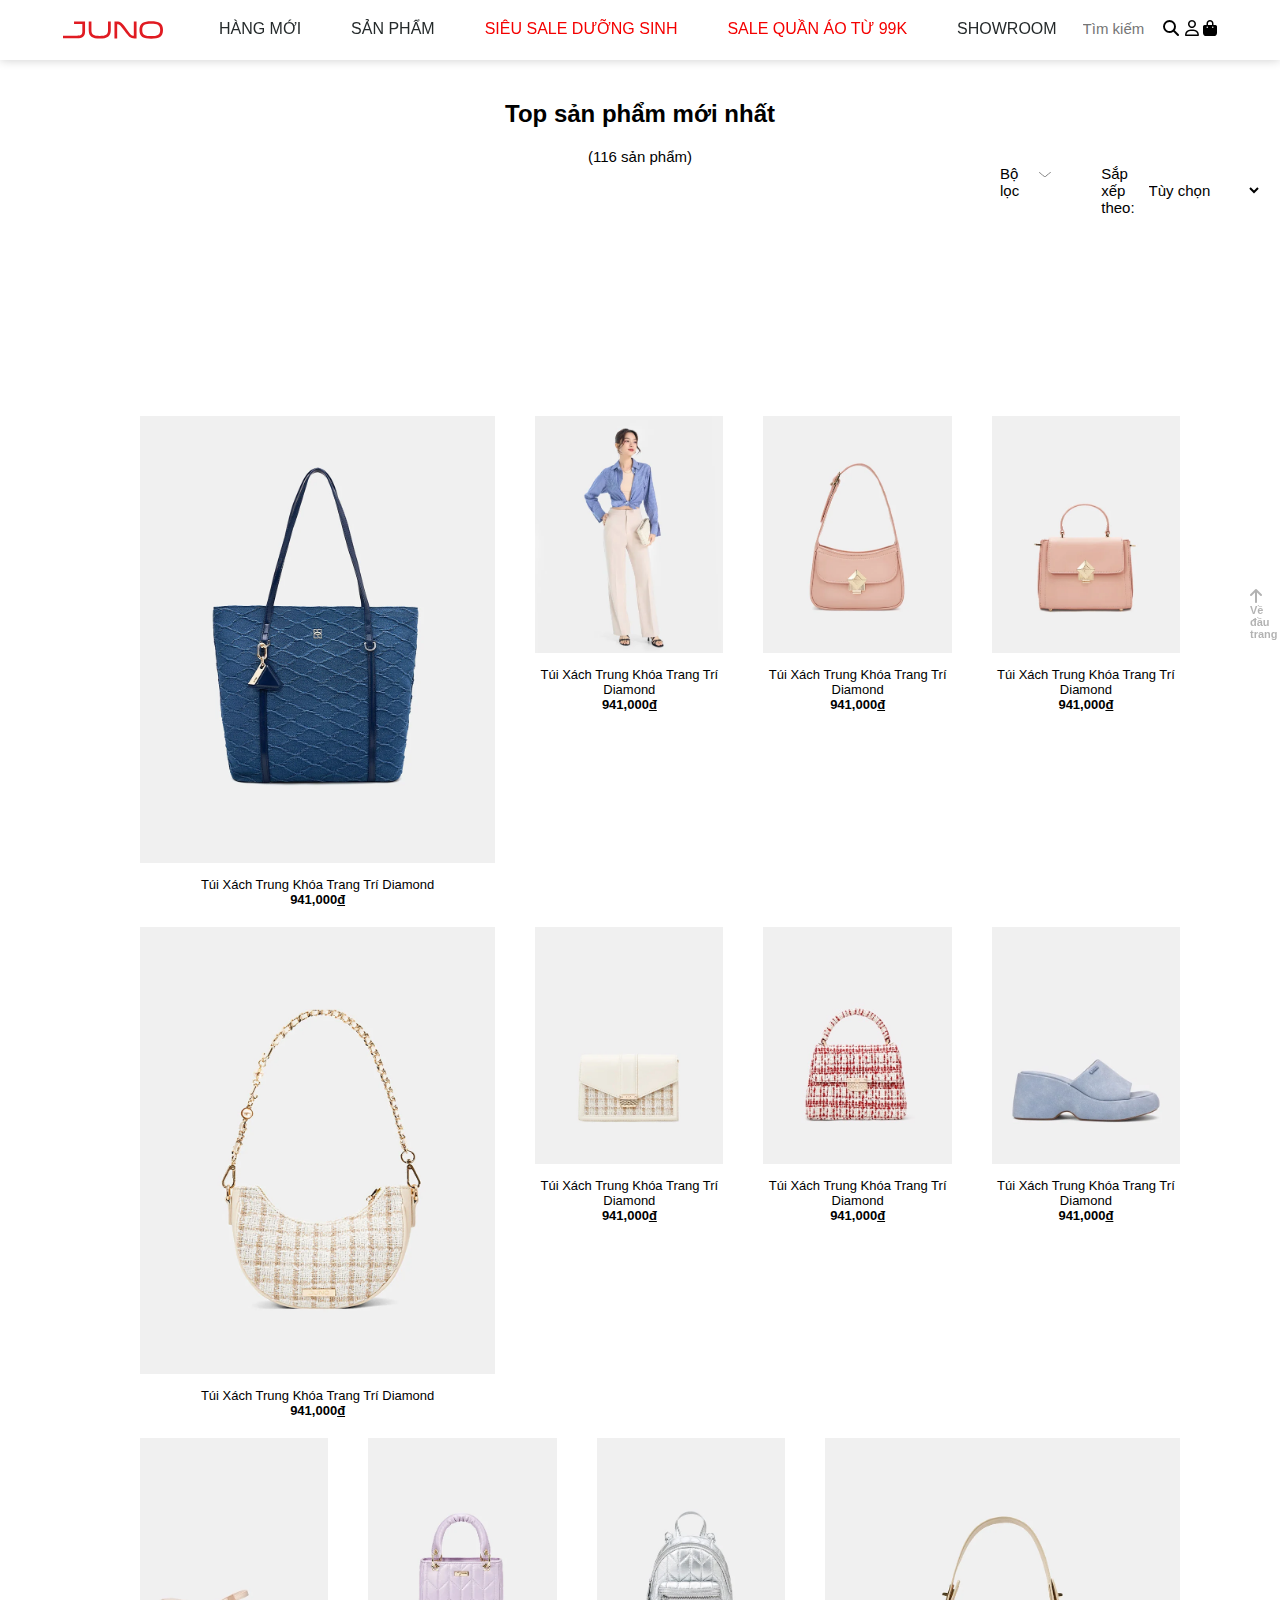
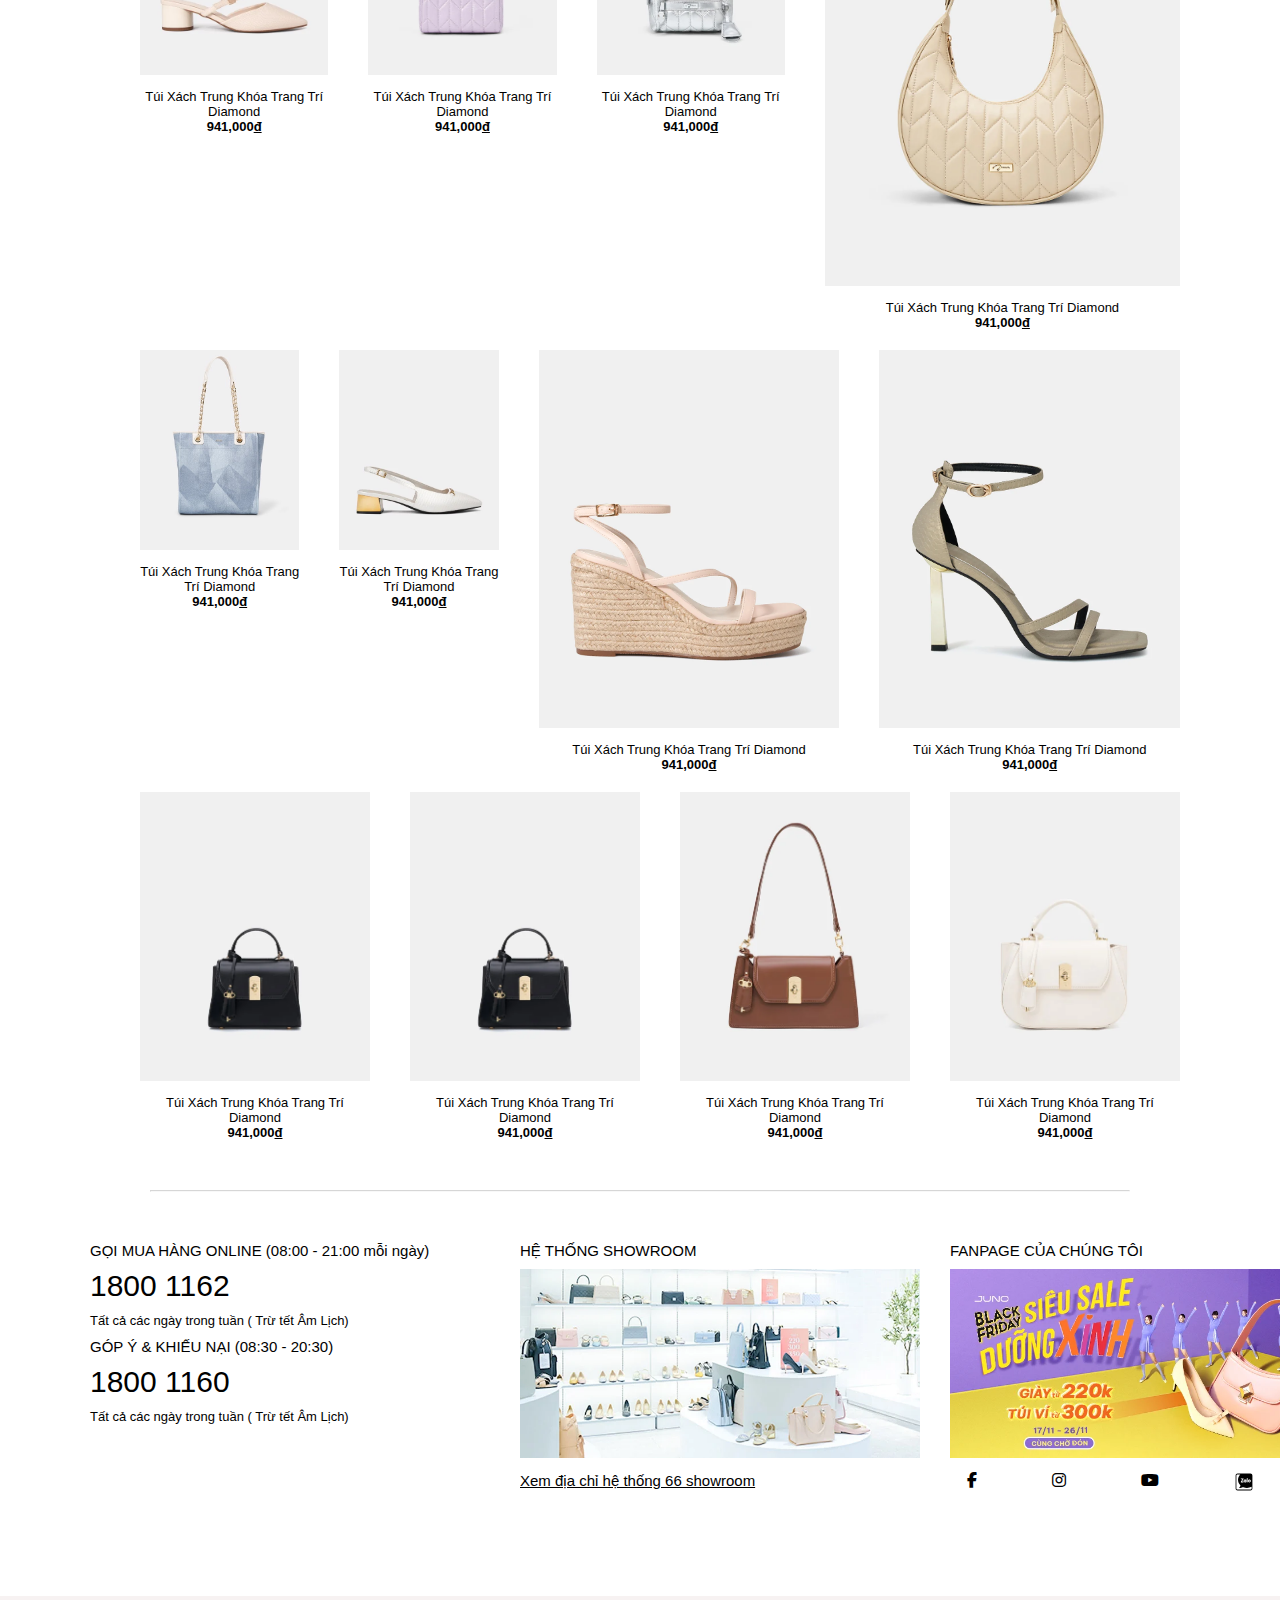
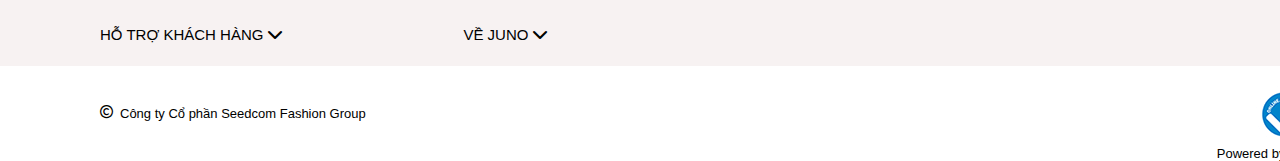
<file: hàng mới/hangmoi.html>
<!DOCTYPE html>
<html lang="en">
<head>
    <meta charset="UTF-8">
    <meta name="viewport" content="width=device-width, initial-scale=1.0">
    <title>Bộ sư tập sản phẩm giày túi - Các sản phẩm mới nhất từ Juno</title>
    <link rel="stylesheet" href="./style.css">
    <link rel="stylesheet" href="https://cdnjs.cloudflare.com/ajax/libs/font-awesome/6.4.2/css/all.min.css">
    <link rel="shortcut icon" href="https://file.hstatic.net/1000003969/file/favicon-juno_8afc5c05a55941aa88438ce9264f03f3.png" type="image/png">
    <script src="https://ajax.googleapis.com/ajax/libs/jquery/3.7.1/jquery.min.js"></script>
    <script>
        $(document).ready(function(){
            $(".sanpham_list_").hide();
            $(".sanpham_list_information").hide();
            
            $(".sanpham, .sanpham_list_").mouseenter(function(){
                $(".sanpham_list_").show();
                $(".sanpham_list_information").show();
            });
    
            $(".sanpham, .sanpham_list_").mouseleave(function(){
                $(".sanpham_list_").hide();
                $(".sanpham_list_information").hide();
            });
        });
    </script>
</head>
<body>
    <div class="1">
        <nav class="navbar">
            <ul class="navbar_img">
                <a href="../index.html"><img src="./image/logo-svg.svg" alt=""></a>
            </ul>
            <ul class="navbar_list">
                <li class="navbar_list_">
                    <a href="../hàng mới/hangmoi.html" style="color: #252A2B;">HÀNG MỚI</a>
                </li>
                <li class="navbar_list_">
                    <a href="../sanpham/sanpham.html" class="sanpham" style="color: #252A2B;">SẢN PHẨM</a>
                    <div class="sanpham_list">
                        <div class="sanpham_list_">
                            <ul>
                                <li>
                                    <a href="./">GIÀY</a>
                                </li>
                                <li>
                                    <a href="./">Giày cao gót</a>
                                </li>
                                <li>
                                    <a href="./"> Giày xăng đan</a>
                                </li>
                                <li>
                                    <a href="./">Giày Sneakers</a>
                                </li>
                                <li>
                                    <a href="./">Giày búp bê</a>
                                </li>
                                <li>
                                    <a href="./">Dép guốc</a>
                                </li>
                            </ul>
                            <ul>
                                <li>
                                    <a href="./">TÚI</a>
                                </li>
                                <li>
                                    <a href="./">Túi cỡ nhỏ</a>
                                </li>
                                <li>
                                    <a href="./">Túi cỡ trung</a>
                                </li>
                                <li>
                                    <a href="./">Túi cỡ lớn</a>
                                </li>
                                <li>
                                    <a href="./">Balo</a>
                                </li>
                                <li>
                                    <a href="./">Ví - Clutch</a>
                                </li>
                            </ul>
                            <ul>
                                <li>
                                    <a href="./">PHỤ KIỆN</a>
                                </li>
                                <li>
                                    <a href="./">Mắt kính</a>
                                </li>
                                <li>
                                    <a href="./">Vớ</a>
                                </li>
                            </ul>
                            <ul>
                                <li>
                                    <a href="./">QUẦN ÁO</a>
                                </li>
                                <li>
                                    <a href="./">Đầm & Jumpsuit</a>
                                </li>
                                <li>
                                    <a href="./">Áo</a>
                                </li>
                                <li>
                                    <a href="./">Quần</a>
                                </li>
                                <li>
                                    <a href="./">Váy</a>
                                </li>
                                <li>
                                    <a href="./">Khoác</a>
                                </li>
                            </ul>
                            <ul>
                                <li>
                                    <a href="./">BỘ SƯU TẬP</a>
                                </li>
                                <li>
                                    <a href="./">Panorama Diamond</a>
                                </li>
                                <li>
                                    <a href="./">Panorama City</a>
                                </li>
                                <li>
                                    <a href="./">Lady Moon</a>
                                </li>
                                <li>
                                    <a href="./">Feelin Fall</a>
                                </li>
                                <li>
                                    <a href="./">Take Me To Summer</a>
                                </li>
                                <li>
                                    <a href="./">Color Your Life</a>
                                </li>
                                <li>
                                    <a href="./">BST Túi Ngôn Tình</a>
                                </li>
                                <li>
                                    <a href="./">Versatile Beauty</a>
                                </li>
                                <li>
                                    <a href="./">Shake It Up</a>
                                </li>
                                <li>
                                    <a href="./">JoyFul</a>
                                </li>
                                <li>
                                    <a href="./">Unstoppable New Year</a>
                                </li>
                                <li>
                                    <a href="./">Sun Moon</a>
                                </li>
                            </ul>
                        </div>
                        <p class="sanpham_list_information">Miễn phí giao hàng toàn quốc với hóa đơn từ 300.000 đồng | Thời gian đổi trả sản phẩm lên đến 30 ngày</p>
                    </div>
                </li>
                <li class="navbar_list_">
                    <a href="../saleduongsinh/saleduongsinh.html" style="color: #F40000;">SIÊU SALE DƯỠNG SINH</a>
                </li>
                <li class="navbar_list_">
                    <a href="../saledonggiatu99k/saledongiatu99k.html" style="color: #F40000;">SALE QUẦN ÁO TỪ 99K</a>
                </li>
                <li class="navbar_list_">
                    <a href="../showroom/showroom.html"  style="color: #252A2B;">SHOWROOM</a>
                </li>
            </ul>
            <ul class="navbar_input">
                <input type="text" placeholder="Tìm kiếm"><i class="fa-solid fa-magnifying-glass" style="color: #000000;"></i>
            </ul>
            <ul class="navbar_user">    
                <a href="../dangnhap/dangnhap.html"><i class="fa-regular fa-user" id="user" style="color: #000000;"></i></a>
                <i class="fa-solid fa-bag-shopping" id="shoppingcart" style="color: #000000;"></i>
            </ul>
        </nav>
        <div style="margin-top: 100px;">
            <div class="h1">
                <h2 style="text-align: center;">Top sản phẩm mới nhất</h2>
                <p style="text-align: center; margin-top: 20px;">(116 sản phẩm)</p>
                <div class="choice">
                    <span class="boloc">
                        <p>Bộ lọc</p>
                        <span>
                            <img src="./image/muiten.webp" alt="">
                        </span>
                    </span>
                    <p>Sắp xếp theo:</p>
                    <select class="selection">
                        <option value="all">Tùy chọn</option>
                        <option value="giatangdan">Giá: Tăng dần</option>
                        <option value="giagiamdan">Giá: Giảm dần</option>
                        <option value="moinhat">Mới nhất</option>
                        <option value="banchaynhat">Bán chạy nhất</option>
                    </select>
                </div>
                <script>
                    
                </script>
            </div>
            <div class="h2">
                <div class="image">
                    <div>
                        <a href="./"><img src="./image/1.webp" class="image_before" alt=""></a>
                        <a href="./"><img src="./image/11.webp " class="image_after" alt=""></a>
                    </div>
                    <div class="h2_information">
                        <p>Túi Xách Trung Khóa Trang Trí Diamond</p>
                        <p><b>941,000<u>đ</u></b></p>
                    </div>
                </div>
                <div class="image">
                    <div>
                        <a href="./"><img src="./image/2.webp" class="image_before" alt=""></a>
                        <a href="./"><img src="./image/22.webp" class="image_after" alt=""></a>
                    </div>
                    <div class="h2_information">
                        <p>Túi Xách Trung Khóa Trang Trí Diamond</p>
                        <p><b>941,000<u>đ</u></b></p>
                    </div>
                </div>
                <div class="image">
                    <div>
                        <a href="./"><img src="./image/3.webp" class="image_before" alt=""></a>
                        <a href="./"><img src="./image/33.jpeg " class="image_after" alt=""></a>
                    </div>
                    <div class="h2_information">
                        <p>Túi Xách Trung Khóa Trang Trí Diamond</p>
                        <p><b>941,000<u>đ</u></b></p>
                    </div>
                </div>
                <div class="image">
                    <div>
                        <a href="./"><img src="./image/4.webp" class="image_before" alt=""></a>
                        <a href="./"><img src="./image/44.jpeg " class="image_after" alt=""></a>
                    </div>
                    <div class="h2_information">
                        <p>Túi Xách Trung Khóa Trang Trí Diamond</p>
                        <p><b>941,000<u>đ</u></b></p>
                    </div>
                </div>
            </div>
            <div class="h3">
                <div class="image">
                    <div>
                        <a href="./"><img src="./image/5.webp" class="image_before" alt=""></a>
                        <a href="./"><img src="./image/55.webp " class="image_after" alt=""></a>
                    </div>
                    <div class="h2_information">
                        <p>Túi Xách Trung Khóa Trang Trí Diamond</p>
                        <p><b>941,000<u>đ</u></b></p>
                    </div>
                </div>
                <div class="image">
                    <div>
                        <a href="./"><img src="./image/6.webp" class="image_before" alt=""></a>
                        <a href="./"><img src="./image/66.jpeg" class="image_after" alt=""></a>
                    </div>
                    <div class="h2_information">
                        <p>Túi Xách Trung Khóa Trang Trí Diamond</p>
                        <p><b>941,000<u>đ</u></b></p>
                    </div>
                </div>
                <div class="image">
                    <div>
                        <a href="./"><img src="./image/7.jpeg" class="image_before" alt=""></a>
                        <a href="./"><img src="./image/77.webp " class="image_after" alt=""></a>
                    </div>
                    <div class="h2_information">
                        <p>Túi Xách Trung Khóa Trang Trí Diamond</p>
                        <p><b>941,000<u>đ</u></b></p>
                    </div>
                </div>
                <div class="image">
                    <div>
                        <a href="./"><img src="./image/8.webp" class="image_before" alt=""></a>
                        <a href="./"><img src="./image/88.jpeg " class="image_after" alt=""></a>
                    </div>
                    <div class="h2_information">
                        <p>Túi Xách Trung Khóa Trang Trí Diamond</p>
                        <p><b>941,000<u>đ</u></b></p>
                    </div>
                </div>
            </div>
            <div class="h4">
                <div class="image">
                    <div>
                        <a href="./"><img src="./image/9.webp" class="image_before" alt=""></a>
                        <a href="./"><img src="./image/99.jpeg " class="image_after" alt=""></a>
                    </div>
                    <div class="h2_information">
                        <p>Túi Xách Trung Khóa Trang Trí Diamond</p>
                        <p><b>941,000<u>đ</u></b></p>
                    </div>
                </div>
                <div class="image">
                    <div>
                        <a href="./"><img src="./image/10.webp" class="image_before" alt=""></a>
                        <a href="./"><img src="./image/1010.webp" class="image_after" alt=""></a>
                    </div>
                    <div class="h2_information">
                        <p>Túi Xách Trung Khóa Trang Trí Diamond</p>
                        <p><b>941,000<u>đ</u></b></p>
                    </div>
                </div>
                <div class="image">
                    <div>
                        <a href="./"><img src="./image/1_1.webp" class="image_before" alt=""></a>
                        <a href="./"><img src="./image/1_2.webp " class="image_after" alt=""></a>
                    </div>
                    <div class="h2_information">
                        <p>Túi Xách Trung Khóa Trang Trí Diamond</p>
                        <p><b>941,000<u>đ</u></b></p>
                    </div>
                </div>
                <div class="image">
                    <div>
                        <a href="./"><img src="./image/2_1.webp" class="image_before" alt=""></a>
                        <a href="./"><img src="./image/2_2.webp " class="image_after" alt=""></a>
                    </div>
                    <div class="h2_information">
                        <p>Túi Xách Trung Khóa Trang Trí Diamond</p>
                        <p><b>941,000<u>đ</u></b></p>
                    </div>
                </div>
            </div>
            <div class="h5">
                <div class="image">
                    <div>
                        <a href="./"><img src="./image/3_1.jpeg" class="image_before" alt=""></a>
                        <a href="./"><img src="./image/3_3.jpeg " class="image_after" alt=""></a>
                    </div>
                    <div class="h2_information">
                        <p>Túi Xách Trung Khóa Trang Trí Diamond</p>
                        <p><b>941,000<u>đ</u></b></p>
                    </div>
                </div>
                <div class="image">
                    <div>
                        <a href="./"><img src="./image/4_1.webp" class="image_before" alt=""></a>
                        <a href="./"><img src="./image/4_4.webp" class="image_after" alt=""></a>
                    </div>
                    <div class="h2_information">
                        <p>Túi Xách Trung Khóa Trang Trí Diamond</p>
                        <p><b>941,000<u>đ</u></b></p>
                    </div>
                </div>
                <div class="image">
                    <div>
                        <a href="./"><img src="./image/5_1.webp" class="image_before" alt=""></a>
                        <a href="./"><img src="./image/5_5.webp " class="image_after" alt=""></a>
                    </div>
                    <div class="h2_information">
                        <p>Túi Xách Trung Khóa Trang Trí Diamond</p>
                        <p><b>941,000<u>đ</u></b></p>
                    </div>
                </div>
                <div class="image">
                    <div>
                        <a href="./"><img src="./image/6_1.webp" class="image_before" alt=""></a>
                        <a href="./"><img src="./image/6_6.webp " class="image_after" alt=""></a>
                    </div>
                    <div class="h2_information">
                        <p>Túi Xách Trung Khóa Trang Trí Diamond</p>
                        <p><b>941,000<u>đ</u></b></p>
                    </div>
                </div>
            </div>
            <div class="h6">
                <div class="image">
                    <div>
                        <a href="./"><img src="./image/h2_1_1.webp" class="image_before" alt=""></a>
                        <a href="./"><img src="./image/h2_1_11.jpeg " class="image_after" alt=""></a>
                    </div>
                    <div class="h2_information">
                        <p>Túi Xách Trung Khóa Trang Trí Diamond</p>
                        <p><b>941,000<u>đ</u></b></p>
                    </div>
                </div>
                <div class="image">
                    <div>
                        <a href="./"><img src="./image/h2_1_1.webp" class="image_before" alt=""></a>
                        <a href="./"><img src="./image/h2_1_22.webp" class="image_after" alt=""></a>
                    </div>
                    <div class="h2_information">
                        <p>Túi Xách Trung Khóa Trang Trí Diamond</p>
                        <p><b>941,000<u>đ</u></b></p>
                    </div>
                </div>
                <div class="image">
                    <div>
                        <a href="./"><img src="./image/h2_1_3.webp" class="image_before" alt=""></a>
                        <a href="./"><img src="./image/h2_1_33.webp " class="image_after" alt=""></a>
                    </div>
                    <div class="h2_information">
                        <p>Túi Xách Trung Khóa Trang Trí Diamond</p>
                        <p><b>941,000<u>đ</u></b></p>
                    </div>
                </div>
                <div class="image">
                    <div>
                        <a href="./"><img src="./image/h2_1_4.webp" class="image_before" alt=""></a>
                        <a href="./"><img src="./image/h2_1_44.jpeg " class="image_after" alt=""></a>
                    </div>
                    <div class="h2_information">
                        <p>Túi Xách Trung Khóa Trang Trí Diamond</p>
                        <p><b>941,000<u>đ</u></b></p>
                    </div>
                </div>
            </div>
            <hr style="margin-top: 50px; opacity: 0.4; margin-left: 150px; margin-right: 150px;">
    
            <div class="h7">
                <ul>
                    <li>
                        <div class="h7_1">
                            <p class="h7_11">GỌI MUA HÀNG ONLINE (08:00 - 21:00 mỗi ngày)</p>
                            <span>
                                <p style="font-size: 30px;" class="h7_11">1800 1162</p>
                                <p style="font-size: 13px;" class="h7_11">Tất cả các ngày trong tuần ( Trừ tết Âm Lịch)</p>
                            </span>
                            <p class="h7_11">GÓP Ý & KHIẾU NẠI (08:30 - 20:30)</p>
                            <span>
                                <p style="font-size: 30px;" class="h7_11">1800 1160</p>
                                <p style="font-size: 13px;" class="h7_11">Tất cả các ngày trong tuần ( Trừ tết Âm Lịch)</p>
                            </span>
                        </div>
                    </li>
                    <li>
                        <div class="h7_2">
                            <p class="h7_22">HỆ THỐNG SHOWROOM</p>
                            <a href="./"><img src="./image/h71.webp" alt=""></a>
                            <p class="h7_22_information"><u>Xem địa chỉ hệ thống 66 showroom</u></p>
                        </div>
                    </li>
                    <li>
                        <div class="h7_3">
                            <p class="h7_33">FANPAGE CỦA CHÚNG TÔI</p>
                            <a href="./"><img src="./image/h72.webp" alt=""></a>
                            <ul class="h7_33_information">
                                <li>
                                    <i class="fa-brands fa-facebook-f" style="color: #000000;"></i>
                                </li>
                                <li>
                                    <i class="fa-brands fa-instagram" style="color: #000000;"></i>
                                </li>
                                <li>
                                    <i class="fa-brands fa-youtube" style="color: #000000;"></i>
                                </li>
                                <li>
                                    <svg xmlns="http://www.w3.org/2000/svg" x="0px" y="0px" width="20" height="20" viewBox="0 0 50 50">
                                        <path d="M 9 4 C 6.2504839 4 4 6.2504839 4 9 L 4 41 C 4 43.749516 6.2504839 46 9 46 L 41 46 C 43.749516 46 46 43.749516 46 41 L 46 9 C 46 6.2504839 43.749516 4 41 4 L 9 4 z M 9 6 L 15.580078 6 C 12.00899 9.7156859 10 14.518083 10 19.5 C 10 24.66 12.110156 29.599844 15.910156 33.339844 C 16.030156 33.549844 16.129922 34.579531 15.669922 35.769531 C 15.379922 36.519531 14.799687 37.499141 13.679688 37.869141 C 13.249688 38.009141 12.97 38.430859 13 38.880859 C 13.03 39.330859 13.360781 39.710781 13.800781 39.800781 C 16.670781 40.370781 18.529297 39.510078 20.029297 38.830078 C 21.379297 38.210078 22.270625 37.789609 23.640625 38.349609 C 26.440625 39.439609 29.42 40 32.5 40 C 36.593685 40 40.531459 39.000731 44 37.113281 L 44 41 C 44 42.668484 42.668484 44 41 44 L 9 44 C 7.3315161 44 6 42.668484 6 41 L 6 9 C 6 7.3315161 7.3315161 6 9 6 z M 33 15 C 33.55 15 34 15.45 34 16 L 34 25 C 34 25.55 33.55 26 33 26 C 32.45 26 32 25.55 32 25 L 32 16 C 32 15.45 32.45 15 33 15 z M 18 16 L 23 16 C 23.36 16 23.700859 16.199531 23.880859 16.519531 C 24.050859 16.829531 24.039609 17.219297 23.849609 17.529297 L 19.800781 24 L 23 24 C 23.55 24 24 24.45 24 25 C 24 25.55 23.55 26 23 26 L 18 26 C 17.64 26 17.299141 25.800469 17.119141 25.480469 C 16.949141 25.170469 16.960391 24.780703 17.150391 24.470703 L 21.199219 18 L 18 18 C 17.45 18 17 17.55 17 17 C 17 16.45 17.45 16 18 16 z M 27.5 19 C 28.11 19 28.679453 19.169219 29.189453 19.449219 C 29.369453 19.189219 29.65 19 30 19 C 30.55 19 31 19.45 31 20 L 31 25 C 31 25.55 30.55 26 30 26 C 29.65 26 29.369453 25.810781 29.189453 25.550781 C 28.679453 25.830781 28.11 26 27.5 26 C 25.57 26 24 24.43 24 22.5 C 24 20.57 25.57 19 27.5 19 z M 38.5 19 C 40.43 19 42 20.57 42 22.5 C 42 24.43 40.43 26 38.5 26 C 36.57 26 35 24.43 35 22.5 C 35 20.57 36.57 19 38.5 19 z M 27.5 21 C 27.39625 21 27.29502 21.011309 27.197266 21.03125 C 27.001758 21.071133 26.819727 21.148164 26.660156 21.255859 C 26.500586 21.363555 26.363555 21.500586 26.255859 21.660156 C 26.148164 21.819727 26.071133 22.001758 26.03125 22.197266 C 26.011309 22.29502 26 22.39625 26 22.5 C 26 22.60375 26.011309 22.70498 26.03125 22.802734 C 26.051191 22.900488 26.079297 22.994219 26.117188 23.083984 C 26.155078 23.17375 26.202012 23.260059 26.255859 23.339844 C 26.309707 23.419629 26.371641 23.492734 26.439453 23.560547 C 26.507266 23.628359 26.580371 23.690293 26.660156 23.744141 C 26.819727 23.851836 27.001758 23.928867 27.197266 23.96875 C 27.29502 23.988691 27.39625 24 27.5 24 C 27.60375 24 27.70498 23.988691 27.802734 23.96875 C 28.487012 23.82916 29 23.22625 29 22.5 C 29 21.67 28.33 21 27.5 21 z M 38.5 21 C 38.39625 21 38.29502 21.011309 38.197266 21.03125 C 38.099512 21.051191 38.005781 21.079297 37.916016 21.117188 C 37.82625 21.155078 37.739941 21.202012 37.660156 21.255859 C 37.580371 21.309707 37.507266 21.371641 37.439453 21.439453 C 37.303828 21.575078 37.192969 21.736484 37.117188 21.916016 C 37.079297 22.005781 37.051191 22.099512 37.03125 22.197266 C 37.011309 22.29502 37 22.39625 37 22.5 C 37 22.60375 37.011309 22.70498 37.03125 22.802734 C 37.051191 22.900488 37.079297 22.994219 37.117188 23.083984 C 37.155078 23.17375 37.202012 23.260059 37.255859 23.339844 C 37.309707 23.419629 37.371641 23.492734 37.439453 23.560547 C 37.507266 23.628359 37.580371 23.690293 37.660156 23.744141 C 37.739941 23.797988 37.82625 23.844922 37.916016 23.882812 C 38.005781 23.920703 38.099512 23.948809 38.197266 23.96875 C 38.29502 23.988691 38.39625 24 38.5 24 C 38.60375 24 38.70498 23.988691 38.802734 23.96875 C 39.487012 23.82916 40 23.22625 40 22.5 C 40 21.67 39.33 21 38.5 21 z"></path>
                                        </svg>
                                </li>
                                <li>
                                    <i class="fa-brands fa-tiktok" style="color: #000000;"></i>
                                </li>
                            </ul>
                        </div>
                    </li>
                </ul>
            </div>
            <div class="h8">
                <div class="h8_1">
                    <ul>
                        <li>
                            <div class="h8_1_1">
                                <a href="./"><p>HỖ TRỢ KHÁCH HÀNG</p></a>
                                <i class="fa-solid fa-chevron-down" style="color: #000000;"></i>
                            </div>
                        </li>
                        <li>
                            <div class="h8_1_2">
                                <a href="./"><p>VỀ JUNO</p></a>
                                <i class="fa-solid fa-chevron-down" style="color: #000000;"></i>                  
                            </div>
                        </li>
                    </ul>
                </div>
                <div class="h8_2">
                    <div class="h8_2_1">
                        <i class="fa-regular fa-copyright" style="color: #000000;"></i>
                        <p>Công ty Cổ phần Seedcom Fashion Group</p>
                    </div>
                    <div class="h8_2_2">
                        <a href="./"><img src="./image/h8.webp" alt=""></a>
                        <p>Powered by Haravan Enterprise.</p>
                    </div>
                </div>
            </div>
        </div>
    </div>
    <div class="return">
        <p><b>Về đầu trang</b></p>
        <i class="fa-solid fa-arrow-up"></i>
        <script>
            // $(document).ready(function(){
            //     $(".return").hide();
            //     // Thuc hien khi trang duoc tai
            //     checkScroll();

            //     //Thuc hien khi cuon trang
            //     $(window).scroll(function(){
            //         checkScroll();
            //     });

                $(".return").click(function(){
                    $("html, body").animate({ scrollTop: 0 }, "slow");
                });
            // });
            // function checkScroll()
            // {
            //     // Lay vi tri cuon trang
            //     var scrollPosition = $(window).scrollTop();

            //     // Hien thi hoac an phan return
            //     if(scrollPosition > 10)
            //     {
            //         $(".retun").fadeIn();
            //     }
            //     else 
            //     {
            //         $(".return").fadeOut();
            //     }
            // }
        </script>
    </div>
    <div class="user">
        <h4 class="giohang">GIỎ HÀNG</h4>
        <p class="giohang_information">Bạn đang có <b>0</b> sản phẩm trong giỏ hàng.</p>
        <hr>
        <p class="giohang_status">Hiện chưa có sản phẩm</p>
        <hr>
        <div class="totalprice">
            <p class="totalprice_1">TỔNG TIỀN TẠM TÍNH:</p>
            <p class="totalprice_2">0<u>đ</u></p>
        </div>
        <div class="link">
            <a href="./">XEM GIỎ HÀNG</a>
        </div>
        <i class="fa-regular fa-circle-xmark fa-shake"></i>
        <script>
            $(document).ready(function(){
                $(".user").hide();
                $("#shoppingcart").click(function(){
                    $(".user").show();
                    $(".user").animate({
                        right : '350px',
                        top : '200px' ,
                        height : '350px'
                    });
                    $(".1").animate({
                        opacity : '0.3'
                    })
                });
                $(".user i").click(function(){
                    $(".user").hide();
                    $(".1").animate({
                        opacity : '1'
                    })
                });
            });
        </script>
    </div>
</body>
</html>
</file>
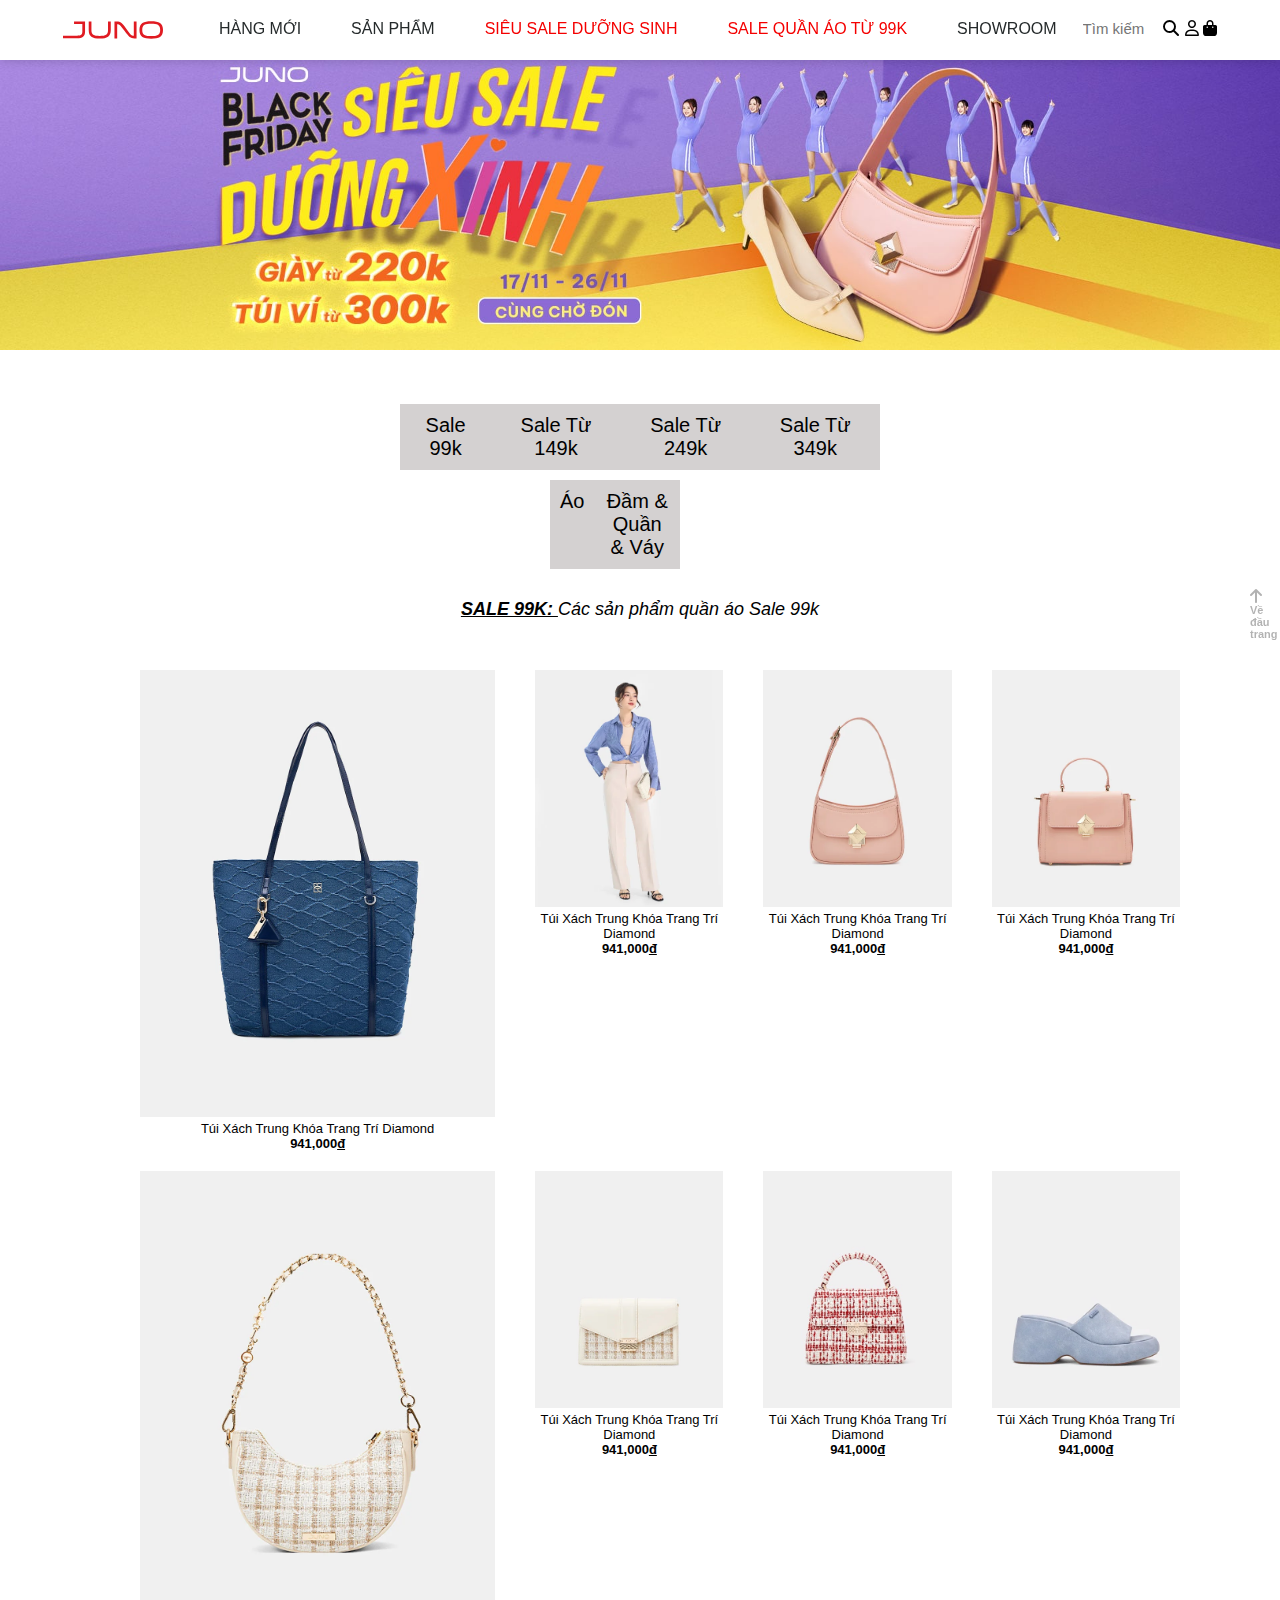
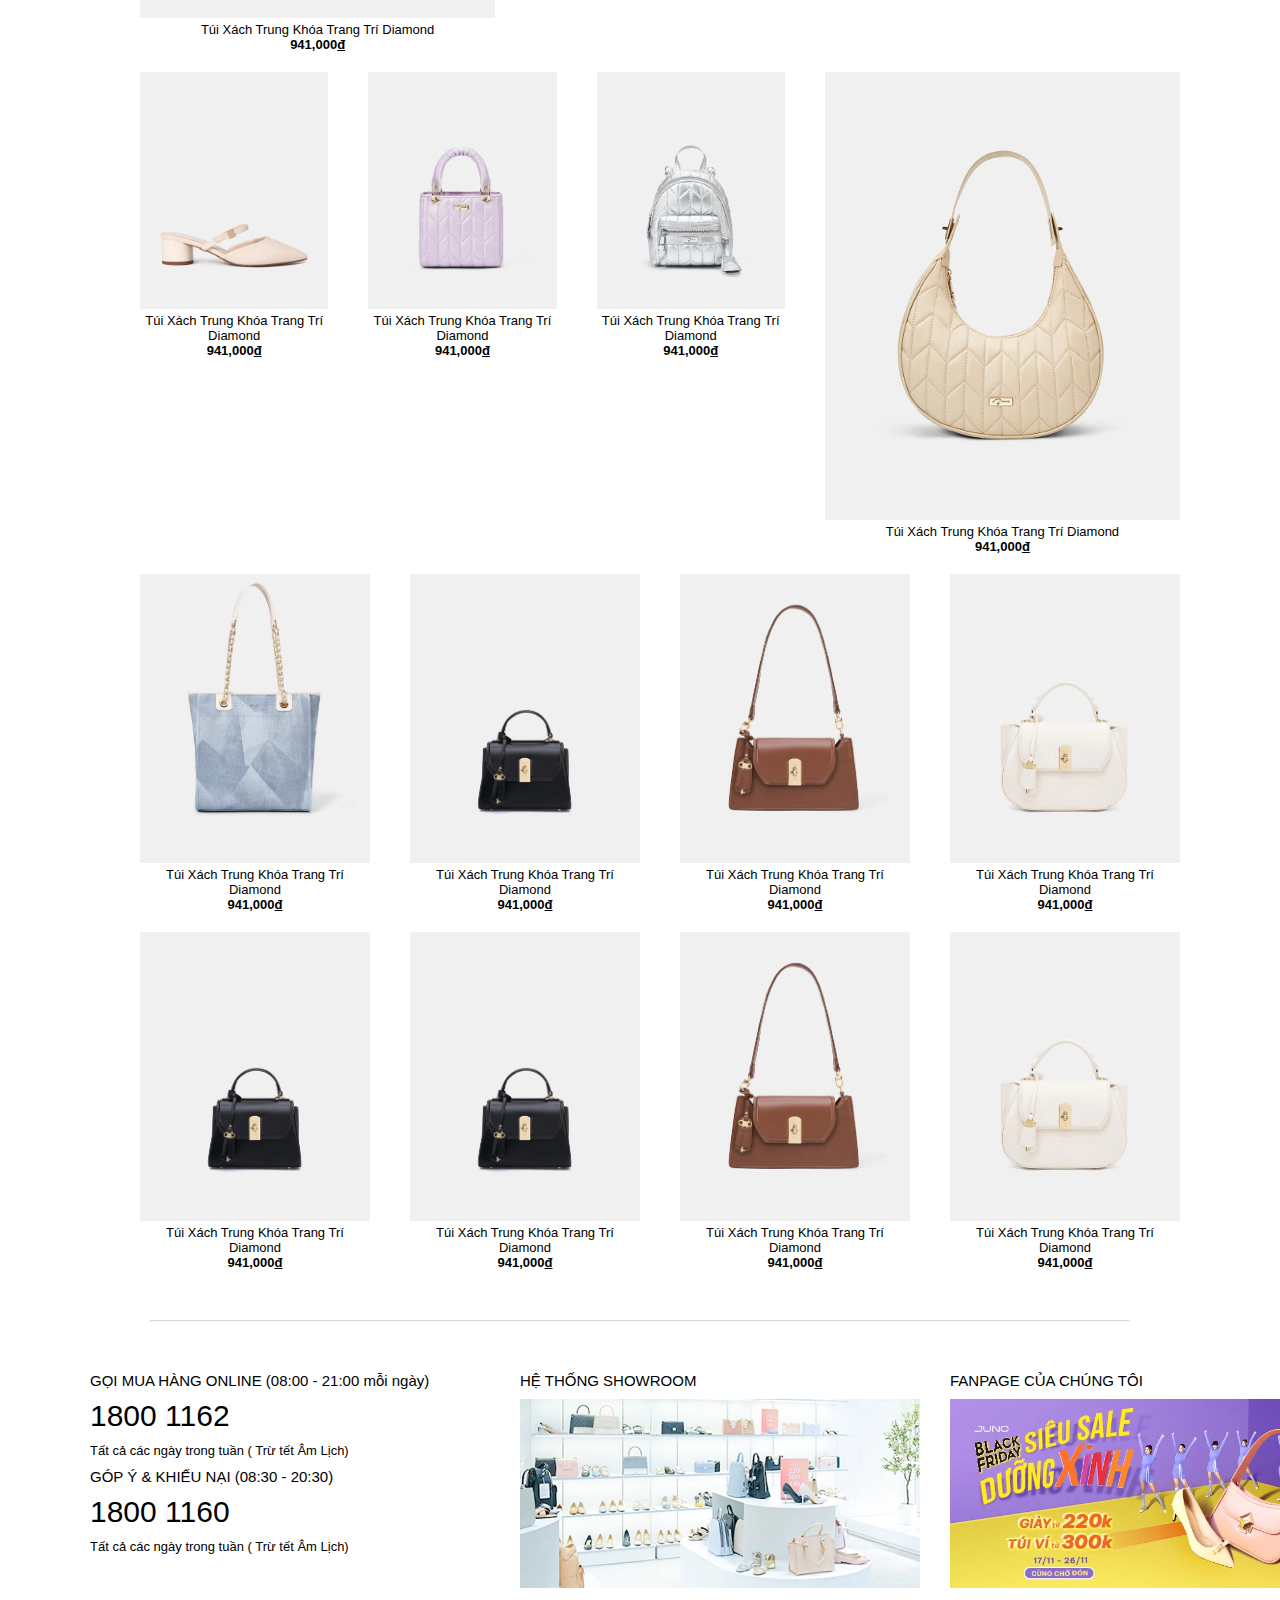
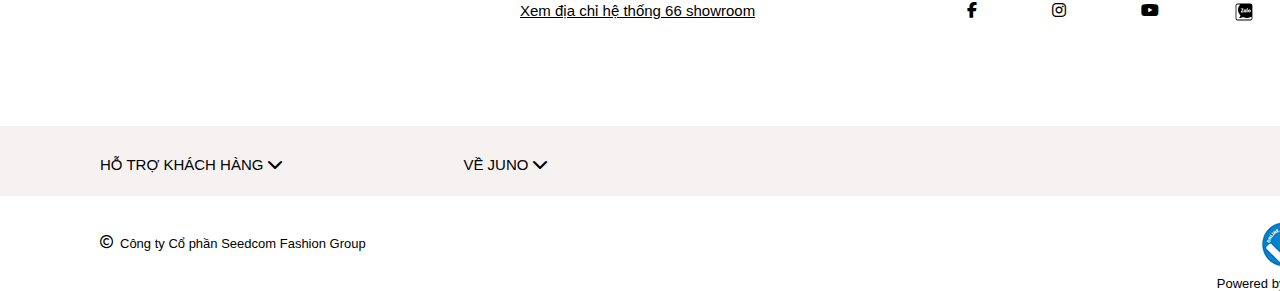
<file: saledonggiatu99k/saledongiatu99k.html>
<!DOCTYPE html>
<html lang="en">
<head>
    <meta charset="UTF-8">
    <meta name="viewport" content="width=device-width, initial-scale=1.0">
    <title>Sale Quần Áo Đồng Giá Từ 99k</title>
    <link rel="stylesheet" href="./style.css">
    <link rel="stylesheet" href="https://cdnjs.cloudflare.com/ajax/libs/font-awesome/6.4.2/css/all.min.css">
    <link rel="shortcut icon" href="https://file.hstatic.net/1000003969/file/favicon-juno_8afc5c05a55941aa88438ce9264f03f3.png" type="image/png">
    <script src="https://ajax.googleapis.com/ajax/libs/jquery/3.7.1/jquery.min.js"></script>
    <script>
        $(document).ready(function(){
            $(".sanpham_list_").hide();
            $(".sanpham_list_information").hide();
            
            $(".sanpham, .sanpham_list_").mouseenter(function(){
                $(".sanpham_list_").show();
                $(".sanpham_list_information").show();
            });
    
            $(".sanpham, .sanpham_list_").mouseleave(function(){
                $(".sanpham_list_").hide();
                $(".sanpham_list_information").hide();
            });
        });
    </script>
</head>
<body>
    <div class="1">
        <nav class="navbar">
            <ul class="navbar_img">
                <a href="../index.html"><img src="./image/logo-svg.svg" alt=""></a>
            </ul>
            <ul class="navbar_list">
                <li class="navbar_list_">
                    <a href="../hàng mới/hangmoi.html" style="color: #252A2B;">HÀNG MỚI</a>
                </li>
                <li class="navbar_list_">
                    <a href="../sanpham/sanpham.html" class="sanpham" style="color: #252A2B;">SẢN PHẨM</a>
                    <div class="sanpham_list">
                        <div class="sanpham_list_">
                            <ul>
                                <li>
                                    <a href="./">GIÀY</a>
                                </li>
                                <li>
                                    <a href="./">Giày cao gót</a>
                                </li>
                                <li>
                                    <a href="./"> Giày xăng đan</a>
                                </li>
                                <li>
                                    <a href="./">Giày Sneakers</a>
                                </li>
                                <li>
                                    <a href="./">Giày búp bê</a>
                                </li>
                                <li>
                                    <a href="./">Dép guốc</a>
                                </li>
                            </ul>
                            <ul>
                                <li>
                                    <a href="./">TÚI</a>
                                </li>
                                <li>
                                    <a href="./">Túi cỡ nhỏ</a>
                                </li>
                                <li>
                                    <a href="./">Túi cỡ trung</a>
                                </li>
                                <li>
                                    <a href="./">Túi cỡ lớn</a>
                                </li>
                                <li>
                                    <a href="./">Balo</a>
                                </li>
                                <li>
                                    <a href="./">Ví - Clutch</a>
                                </li>
                            </ul>
                            <ul>
                                <li>
                                    <a href="./">PHỤ KIỆN</a>
                                </li>
                                <li>
                                    <a href="./">Mắt kính</a>
                                </li>
                                <li>
                                    <a href="./">Vớ</a>
                                </li>
                            </ul>
                            <ul>
                                <li>
                                    <a href="./">QUẦN ÁO</a>
                                </li>
                                <li>
                                    <a href="./">Đầm & Jumpsuit</a>
                                </li>
                                <li>
                                    <a href="./">Áo</a>
                                </li>
                                <li>
                                    <a href="./">Quần</a>
                                </li>
                                <li>
                                    <a href="./">Váy</a>
                                </li>
                                <li>
                                    <a href="./">Khoác</a>
                                </li>
                            </ul>
                            <ul>
                                <li>
                                    <a href="./">BỘ SƯU TẬP</a>
                                </li>
                                <li>
                                    <a href="./">Panorama Diamond</a>
                                </li>
                                <li>
                                    <a href="./">Panorama City</a>
                                </li>
                                <li>
                                    <a href="./">Lady Moon</a>
                                </li>
                                <li>
                                    <a href="./">Feelin Fall</a>
                                </li>
                                <li>
                                    <a href="./">Take Me To Summer</a>
                                </li>
                                <li>
                                    <a href="./">Color Your Life</a>
                                </li>
                                <li>
                                    <a href="./">BST Túi Ngôn Tình</a>
                                </li>
                                <li>
                                    <a href="./">Versatile Beauty</a>
                                </li>
                                <li>
                                    <a href="./">Shake It Up</a>
                                </li>
                                <li>
                                    <a href="./">JoyFul</a>
                                </li>
                                <li>
                                    <a href="./">Unstoppable New Year</a>
                                </li>
                                <li>
                                    <a href="./">Sun Moon</a>
                                </li>
                            </ul>
                        </div>
                        <p class="sanpham_list_information">Miễn phí giao hàng toàn quốc với hóa đơn từ 300.000 đồng | Thời gian đổi trả sản phẩm lên đến 30 ngày</p>
                    </div>
                </li>
                <li class="navbar_list_">
                    <a href="../saleduongsinh/saleduongsinh.html" style="color: #F40000;">SIÊU SALE DƯỠNG SINH</a>
                </li>
                <li class="navbar_list_">
                    <a href="../saledonggiatu99k/saledongiatu99k.html" style="color: #F40000;">SALE QUẦN ÁO TỪ 99K</a>
                </li>
                <li class="navbar_list_">
                    <a href="../showroom/showroom.html"  style="color: #252A2B;">SHOWROOM</a>
                </li>
            </ul>
            <ul class="navbar_input">
                <input type="text" placeholder="Tìm kiếm"><i class="fa-solid fa-magnifying-glass" style="color: #000000;"></i>
            </ul>
            <ul class="navbar_user">    
                <a href="../dangnhap/dangnhap.html"><i class="fa-regular fa-user" id="user" style="color: #000000;"></i></a>
                <i class="fa-solid fa-bag-shopping" id="shoppingcart" style="color: #000000;"></i>
            </ul>
        </nav>
        <div class="header">
            <img src="./image/h1.jpg" alt="">
        </div>
        <div class="h1">
            <div class="h1_1">
                <div class="h1_1_1">
                    <a href="./">Sale 99k</a>
                </div>
                <div class="h1_1_2">   
                    <a href="./">Sale Từ 149k</a>
                </div>
                <div class="h1_1_3">
                    <a href="./">Sale Từ 249k</a>
                </div>
                <div class="h1_1_4">
                    <a href="./">Sale Từ 349k</a>
                </div>
            </div>
            <div class="h1_2">
                <div class="h1_2_1">
                    <a href="./">Áo</a>
                </div>
                <div class="h1_2_2">
                    <a href="./">Đầm & Quần & Váy</a>
                </div>
            </div>
            <div class="h1_3">
                <p><i><b><u>SALE 99K: </u></b>Các sản phẩm quần áo Sale 99k</i></p>
            </div>
        </div>
        
        <div class="h2">
            <div class="image">
                <div>
                    <a href="./"><img src="./image/1.webp" class="image_before" alt=""></a>
                    <a href="./"><img src="./image/11.webp " class="image_after" alt=""></a>
                </div>
                <div class="h2_information">
                    <p>Túi Xách Trung Khóa Trang Trí Diamond</p>
                    <p><b>941,000<u>đ</u></b></p>
                </div>
            </div>
            <div class="image">
                <div>
                    <a href="./"><img src="./image/2.webp" class="image_before" alt=""></a>
                    <a href="./"><img src="./image/22.webp" class="image_after" alt=""></a>
                </div>
                <div class="h2_information">
                    <p>Túi Xách Trung Khóa Trang Trí Diamond</p>
                    <p><b>941,000<u>đ</u></b></p>
                </div>
            </div>
            <div class="image">
                <div>
                    <a href="./"><img src="./image/3.webp" class="image_before" alt=""></a>
                    <a href="./"><img src="./image/33.jpeg " class="image_after" alt=""></a>
                </div>
                <div class="h2_information">
                    <p>Túi Xách Trung Khóa Trang Trí Diamond</p>
                    <p><b>941,000<u>đ</u></b></p>
                </div>
            </div>
            <div class="image">
                <div>
                    <a href="./"><img src="./image/4.webp" class="image_before" alt=""></a>
                    <a href="./"><img src="./image/44.jpeg " class="image_after" alt=""></a>
                </div>
                <div class="h2_information">
                    <p>Túi Xách Trung Khóa Trang Trí Diamond</p>
                    <p><b>941,000<u>đ</u></b></p>
                </div>
            </div>
        </div>
        <div class="h3">
            <div class="image">
                <div>
                    <a href="./"><img src="./image/5.webp" class="image_before" alt=""></a>
                    <a href="./"><img src="./image/55.webp " class="image_after" alt=""></a>
                </div>
                <div class="h2_information">
                    <p>Túi Xách Trung Khóa Trang Trí Diamond</p>
                    <p><b>941,000<u>đ</u></b></p>
                </div>
            </div>
            <div class="image">
                <div>
                    <a href="./"><img src="./image/6.webp" class="image_before" alt=""></a>
                    <a href="./"><img src="./image/66.jpeg" class="image_after" alt=""></a>
                </div>
                <div class="h2_information">
                    <p>Túi Xách Trung Khóa Trang Trí Diamond</p>
                    <p><b>941,000<u>đ</u></b></p>
                </div>
            </div>
            <div class="image">
                <div>
                    <a href="./"><img src="./image/7.jpeg" class="image_before" alt=""></a>
                    <a href="./"><img src="./image/77.webp " class="image_after" alt=""></a>
                </div>
                <div class="h2_information">
                    <p>Túi Xách Trung Khóa Trang Trí Diamond</p>
                    <p><b>941,000<u>đ</u></b></p>
                </div>
            </div>
            <div class="image">
                <div>
                    <a href="./"><img src="./image/8.webp" class="image_before" alt=""></a>
                    <a href="./"><img src="./image/88.jpeg " class="image_after" alt=""></a>
                </div>
                <div class="h2_information">
                    <p>Túi Xách Trung Khóa Trang Trí Diamond</p>
                    <p><b>941,000<u>đ</u></b></p>
                </div>
            </div>
        </div>
        <div class="h4">
            <div class="image">
                <div>
                    <a href="./"><img src="./image/9.webp" class="image_before" alt=""></a>
                    <a href="./"><img src="./image/99.jpeg " class="image_after" alt=""></a>
                </div>
                <div class="h2_information">
                    <p>Túi Xách Trung Khóa Trang Trí Diamond</p>
                    <p><b>941,000<u>đ</u></b></p>
                </div>
            </div>
            <div class="image">
                <div>
                    <a href="./"><img src="./image/10.webp" class="image_before" alt=""></a>
                    <a href="./"><img src="./image/1010.webp" class="image_after" alt=""></a>
                </div>
                <div class="h2_information">
                    <p>Túi Xách Trung Khóa Trang Trí Diamond</p>
                    <p><b>941,000<u>đ</u></b></p>
                </div>
            </div>
            <div class="image">
                <div>
                    <a href="./"><img src="./image/1_1.webp" class="image_before" alt=""></a>
                    <a href="./"><img src="./image/1_2.webp " class="image_after" alt=""></a>
                </div>
                <div class="h2_information">
                    <p>Túi Xách Trung Khóa Trang Trí Diamond</p>
                    <p><b>941,000<u>đ</u></b></p>
                </div>
            </div>
            <div class="image">
                <div>
                    <a href="./"><img src="./image/2_1.webp" class="image_before" alt=""></a>
                    <a href="./"><img src="./image/2_2.webp " class="image_after" alt=""></a>
                </div>
                <div class="h2_information">
                    <p>Túi Xách Trung Khóa Trang Trí Diamond</p>
                    <p><b>941,000<u>đ</u></b></p>
                </div>
            </div>
        </div>
        <div class="h5">
            <div class="image">
                <div>
                    <a href="./"><img src="./image/3_1.jpeg" class="image_before" alt=""></a>
                    <a href="./"><img src="./image/3_3.jpeg " class="image_after" alt=""></a>
                </div>
                <div class="h2_information">
                    <p>Túi Xách Trung Khóa Trang Trí Diamond</p>
                    <p><b>941,000<u>đ</u></b></p>
                </div>
            </div>
            <div class="image">
                <div>
                    <a href="./"><img src="./image/h2_1_1.webp" class="image_before" alt=""></a>
                    <a href="./"><img src="./image/h2_1_22.webp" class="image_after" alt=""></a>
                </div>
                <div class="h2_information">
                    <p>Túi Xách Trung Khóa Trang Trí Diamond</p>
                    <p><b>941,000<u>đ</u></b></p>
                </div>
            </div>
            <div class="image">
                <div>
                    <a href="./"><img src="./image/h2_1_3.webp" class="image_before" alt=""></a>
                    <a href="./"><img src="./image/h2_1_33.webp " class="image_after" alt=""></a>
                </div>
                <div class="h2_information">
                    <p>Túi Xách Trung Khóa Trang Trí Diamond</p>
                    <p><b>941,000<u>đ</u></b></p>
                </div>
            </div>
            <div class="image">
                <div>
                    <a href="./"><img src="./image/h2_1_4.webp" class="image_before" alt=""></a>
                    <a href="./"><img src="./image/h2_1_44.jpeg " class="image_after" alt=""></a>
                </div>
                <div class="h2_information">
                    <p>Túi Xách Trung Khóa Trang Trí Diamond</p>
                    <p><b>941,000<u>đ</u></b></p>
                </div>
            </div>
        </div>
        <div class="h6">
            <div class="image">
                <div>
                    <a href="./"><img src="./image/h2_1_1.webp" class="image_before" alt=""></a>
                    <a href="./"><img src="./image/h2_1_11.jpeg " class="image_after" alt=""></a>
                </div>
                <div class="h2_information">
                    <p>Túi Xách Trung Khóa Trang Trí Diamond</p>
                    <p><b>941,000<u>đ</u></b></p>
                </div>
            </div>
            <div class="image">
                <div>
                    <a href="./"><img src="./image/h2_1_1.webp" class="image_before" alt=""></a>
                    <a href="./"><img src="./image/h2_1_22.webp" class="image_after" alt=""></a>
                </div>
                <div class="h2_information">
                    <p>Túi Xách Trung Khóa Trang Trí Diamond</p>
                    <p><b>941,000<u>đ</u></b></p>
                </div>
            </div>
            <div class="image">
                <div>
                    <a href="./"><img src="./image/h2_1_3.webp" class="image_before" alt=""></a>
                    <a href="./"><img src="./image/h2_1_33.webp " class="image_after" alt=""></a>
                </div>
                <div class="h2_information">
                    <p>Túi Xách Trung Khóa Trang Trí Diamond</p>
                    <p><b>941,000<u>đ</u></b></p>
                </div>
            </div>
            <div class="image">
                <div>
                    <a href="./"><img src="./image/h2_1_4.webp" class="image_before" alt=""></a>
                    <a href="./"><img src="./image/h2_1_44.jpeg " class="image_after" alt=""></a>
                </div>
                <div class="h2_information">
                    <p>Túi Xách Trung Khóa Trang Trí Diamond</p>
                    <p><b>941,000<u>đ</u></b></p>
                </div>
            </div>
        </div>
        <hr style="margin-top: 50px; opacity: 0.4; margin-left: 150px; margin-right: 150px;">
        <div class="h7">
            <ul>
                <li>
                    <div class="h7_1">
                        <p class="h7_11">GỌI MUA HÀNG ONLINE (08:00 - 21:00 mỗi ngày)</p>
                        <span>
                            <p style="font-size: 30px;" class="h7_11">1800 1162</p>
                            <p style="font-size: 13px;" class="h7_11">Tất cả các ngày trong tuần ( Trừ tết Âm Lịch)</p>
                        </span>
                        <p class="h7_11">GÓP Ý & KHIẾU NẠI (08:30 - 20:30)</p>
                        <span>
                            <p style="font-size: 30px;" class="h7_11">1800 1160</p>
                            <p style="font-size: 13px;" class="h7_11">Tất cả các ngày trong tuần ( Trừ tết Âm Lịch)</p>
                        </span>
                    </div>
                </li>
                <li>
                    <div class="h7_2">
                        <p class="h7_22">HỆ THỐNG SHOWROOM</p>
                        <a href="./"><img src="./image/h71.webp" alt=""></a>
                        <p class="h7_22_information"><u>Xem địa chỉ hệ thống 66 showroom</u></p>
                    </div>
                </li>
                <li>
                    <div class="h7_3">
                        <p class="h7_33">FANPAGE CỦA CHÚNG TÔI</p>
                        <a href="./"><img src="./image/h72.webp" alt=""></a>
                        <ul class="h7_33_information">
                            <li>
                                <i class="fa-brands fa-facebook-f" style="color: #000000;"></i>
                            </li>
                            <li>
                                <i class="fa-brands fa-instagram" style="color: #000000;"></i>
                            </li>
                            <li>
                                <i class="fa-brands fa-youtube" style="color: #000000;"></i>
                            </li>
                            <li>
                                <svg xmlns="http://www.w3.org/2000/svg" x="0px" y="0px" width="20" height="20" viewBox="0 0 50 50">
                                    <path d="M 9 4 C 6.2504839 4 4 6.2504839 4 9 L 4 41 C 4 43.749516 6.2504839 46 9 46 L 41 46 C 43.749516 46 46 43.749516 46 41 L 46 9 C 46 6.2504839 43.749516 4 41 4 L 9 4 z M 9 6 L 15.580078 6 C 12.00899 9.7156859 10 14.518083 10 19.5 C 10 24.66 12.110156 29.599844 15.910156 33.339844 C 16.030156 33.549844 16.129922 34.579531 15.669922 35.769531 C 15.379922 36.519531 14.799687 37.499141 13.679688 37.869141 C 13.249688 38.009141 12.97 38.430859 13 38.880859 C 13.03 39.330859 13.360781 39.710781 13.800781 39.800781 C 16.670781 40.370781 18.529297 39.510078 20.029297 38.830078 C 21.379297 38.210078 22.270625 37.789609 23.640625 38.349609 C 26.440625 39.439609 29.42 40 32.5 40 C 36.593685 40 40.531459 39.000731 44 37.113281 L 44 41 C 44 42.668484 42.668484 44 41 44 L 9 44 C 7.3315161 44 6 42.668484 6 41 L 6 9 C 6 7.3315161 7.3315161 6 9 6 z M 33 15 C 33.55 15 34 15.45 34 16 L 34 25 C 34 25.55 33.55 26 33 26 C 32.45 26 32 25.55 32 25 L 32 16 C 32 15.45 32.45 15 33 15 z M 18 16 L 23 16 C 23.36 16 23.700859 16.199531 23.880859 16.519531 C 24.050859 16.829531 24.039609 17.219297 23.849609 17.529297 L 19.800781 24 L 23 24 C 23.55 24 24 24.45 24 25 C 24 25.55 23.55 26 23 26 L 18 26 C 17.64 26 17.299141 25.800469 17.119141 25.480469 C 16.949141 25.170469 16.960391 24.780703 17.150391 24.470703 L 21.199219 18 L 18 18 C 17.45 18 17 17.55 17 17 C 17 16.45 17.45 16 18 16 z M 27.5 19 C 28.11 19 28.679453 19.169219 29.189453 19.449219 C 29.369453 19.189219 29.65 19 30 19 C 30.55 19 31 19.45 31 20 L 31 25 C 31 25.55 30.55 26 30 26 C 29.65 26 29.369453 25.810781 29.189453 25.550781 C 28.679453 25.830781 28.11 26 27.5 26 C 25.57 26 24 24.43 24 22.5 C 24 20.57 25.57 19 27.5 19 z M 38.5 19 C 40.43 19 42 20.57 42 22.5 C 42 24.43 40.43 26 38.5 26 C 36.57 26 35 24.43 35 22.5 C 35 20.57 36.57 19 38.5 19 z M 27.5 21 C 27.39625 21 27.29502 21.011309 27.197266 21.03125 C 27.001758 21.071133 26.819727 21.148164 26.660156 21.255859 C 26.500586 21.363555 26.363555 21.500586 26.255859 21.660156 C 26.148164 21.819727 26.071133 22.001758 26.03125 22.197266 C 26.011309 22.29502 26 22.39625 26 22.5 C 26 22.60375 26.011309 22.70498 26.03125 22.802734 C 26.051191 22.900488 26.079297 22.994219 26.117188 23.083984 C 26.155078 23.17375 26.202012 23.260059 26.255859 23.339844 C 26.309707 23.419629 26.371641 23.492734 26.439453 23.560547 C 26.507266 23.628359 26.580371 23.690293 26.660156 23.744141 C 26.819727 23.851836 27.001758 23.928867 27.197266 23.96875 C 27.29502 23.988691 27.39625 24 27.5 24 C 27.60375 24 27.70498 23.988691 27.802734 23.96875 C 28.487012 23.82916 29 23.22625 29 22.5 C 29 21.67 28.33 21 27.5 21 z M 38.5 21 C 38.39625 21 38.29502 21.011309 38.197266 21.03125 C 38.099512 21.051191 38.005781 21.079297 37.916016 21.117188 C 37.82625 21.155078 37.739941 21.202012 37.660156 21.255859 C 37.580371 21.309707 37.507266 21.371641 37.439453 21.439453 C 37.303828 21.575078 37.192969 21.736484 37.117188 21.916016 C 37.079297 22.005781 37.051191 22.099512 37.03125 22.197266 C 37.011309 22.29502 37 22.39625 37 22.5 C 37 22.60375 37.011309 22.70498 37.03125 22.802734 C 37.051191 22.900488 37.079297 22.994219 37.117188 23.083984 C 37.155078 23.17375 37.202012 23.260059 37.255859 23.339844 C 37.309707 23.419629 37.371641 23.492734 37.439453 23.560547 C 37.507266 23.628359 37.580371 23.690293 37.660156 23.744141 C 37.739941 23.797988 37.82625 23.844922 37.916016 23.882812 C 38.005781 23.920703 38.099512 23.948809 38.197266 23.96875 C 38.29502 23.988691 38.39625 24 38.5 24 C 38.60375 24 38.70498 23.988691 38.802734 23.96875 C 39.487012 23.82916 40 23.22625 40 22.5 C 40 21.67 39.33 21 38.5 21 z"></path>
                                    </svg>
                            </li>
                            <li>
                                <i class="fa-brands fa-tiktok" style="color: #000000;"></i>
                            </li>
                        </ul>
                    </div>
                </li>
            </ul>
        </div>
        
        <div class="h8">
            <div class="h8_1">
                <ul>
                    <li>
                        <div class="h8_1_1">
                            <a href="./"><p>HỖ TRỢ KHÁCH HÀNG</p></a>
                            <i class="fa-solid fa-chevron-down" style="color: #000000;"></i>
                        </div>
                    </li>
                    <li>
                        <div class="h8_1_2">
                            <a href="./"><p>VỀ JUNO</p></a>
                            <i class="fa-solid fa-chevron-down" style="color: #000000;"></i>                  
                        </div>
                    </li>
                </ul>
            </div>
            <div class="h8_2">
                <div class="h8_2_1">
                    <i class="fa-regular fa-copyright" style="color: #000000;"></i>
                    <p>Công ty Cổ phần Seedcom Fashion Group</p>
                </div>
                <div class="h8_2_2">
                    <a href="./"><img src="./image/h8.webp" alt=""></a>
                    <p>Powered by Haravan Enterprise.</p>
                </div>
            </div>
        </div>
    </div>
    <div class="return">
        <p><b>Về đầu trang</b></p>
        <i class="fa-solid fa-arrow-up"></i>
        <script>
            // $(document).ready(function(){
            //     $(".return").hide();
            //     // Thuc hien khi trang duoc tai
            //     checkScroll();

            //     //Thuc hien khi cuon trang
            //     $(window).scroll(function(){
            //         checkScroll();
            //     });

                $(".return").click(function(){
                    $("html, body").animate({ scrollTop: 0 }, "slow");
                });
            // });
            // function checkScroll()
            // {
            //     // Lay vi tri cuon trang
            //     var scrollPosition = $(window).scrollTop();

            //     // Hien thi hoac an phan return
            //     if(scrollPosition > 10)
            //     {
            //         $(".retun").fadeIn();
            //     }
            //     else 
            //     {
            //         $(".return").fadeOut();
            //     }
            // }
        </script>
    </div>
    <div class="user">
        <h4 class="giohang">GIỎ HÀNG</h4>
        <p class="giohang_information">Bạn đang có <b>0</b> sản phẩm trong giỏ hàng.</p>
        <hr>
        <p class="giohang_status">Hiện chưa có sản phẩm</p>
        <hr>
        <div class="totalprice">
            <p class="totalprice_1">TỔNG TIỀN TẠM TÍNH:</p>
            <p class="totalprice_2">0<u>đ</u></p>
        </div>
        <div class="link">
            <a href="./">XEM GIỎ HÀNG</a>
        </div>
        <i class="fa-regular fa-circle-xmark fa-shake"></i>
        <script>
            $(document).ready(function(){
                $(".user").hide();
                $("#shoppingcart").click(function(){
                    $(".user").show();
                    $(".user").animate({
                        right : '350px',
                        top : '200px' ,
                        height : '350px'
                    });
                    $(".1").animate({
                        opacity : '0.3'
                    })
                });
                $(".user i").click(function(){
                    $(".user").hide();
                    $(".1").animate({
                        opacity : '1'
                    })
                });
            });
        </script>
    </div>
</body>
</html>
</file>
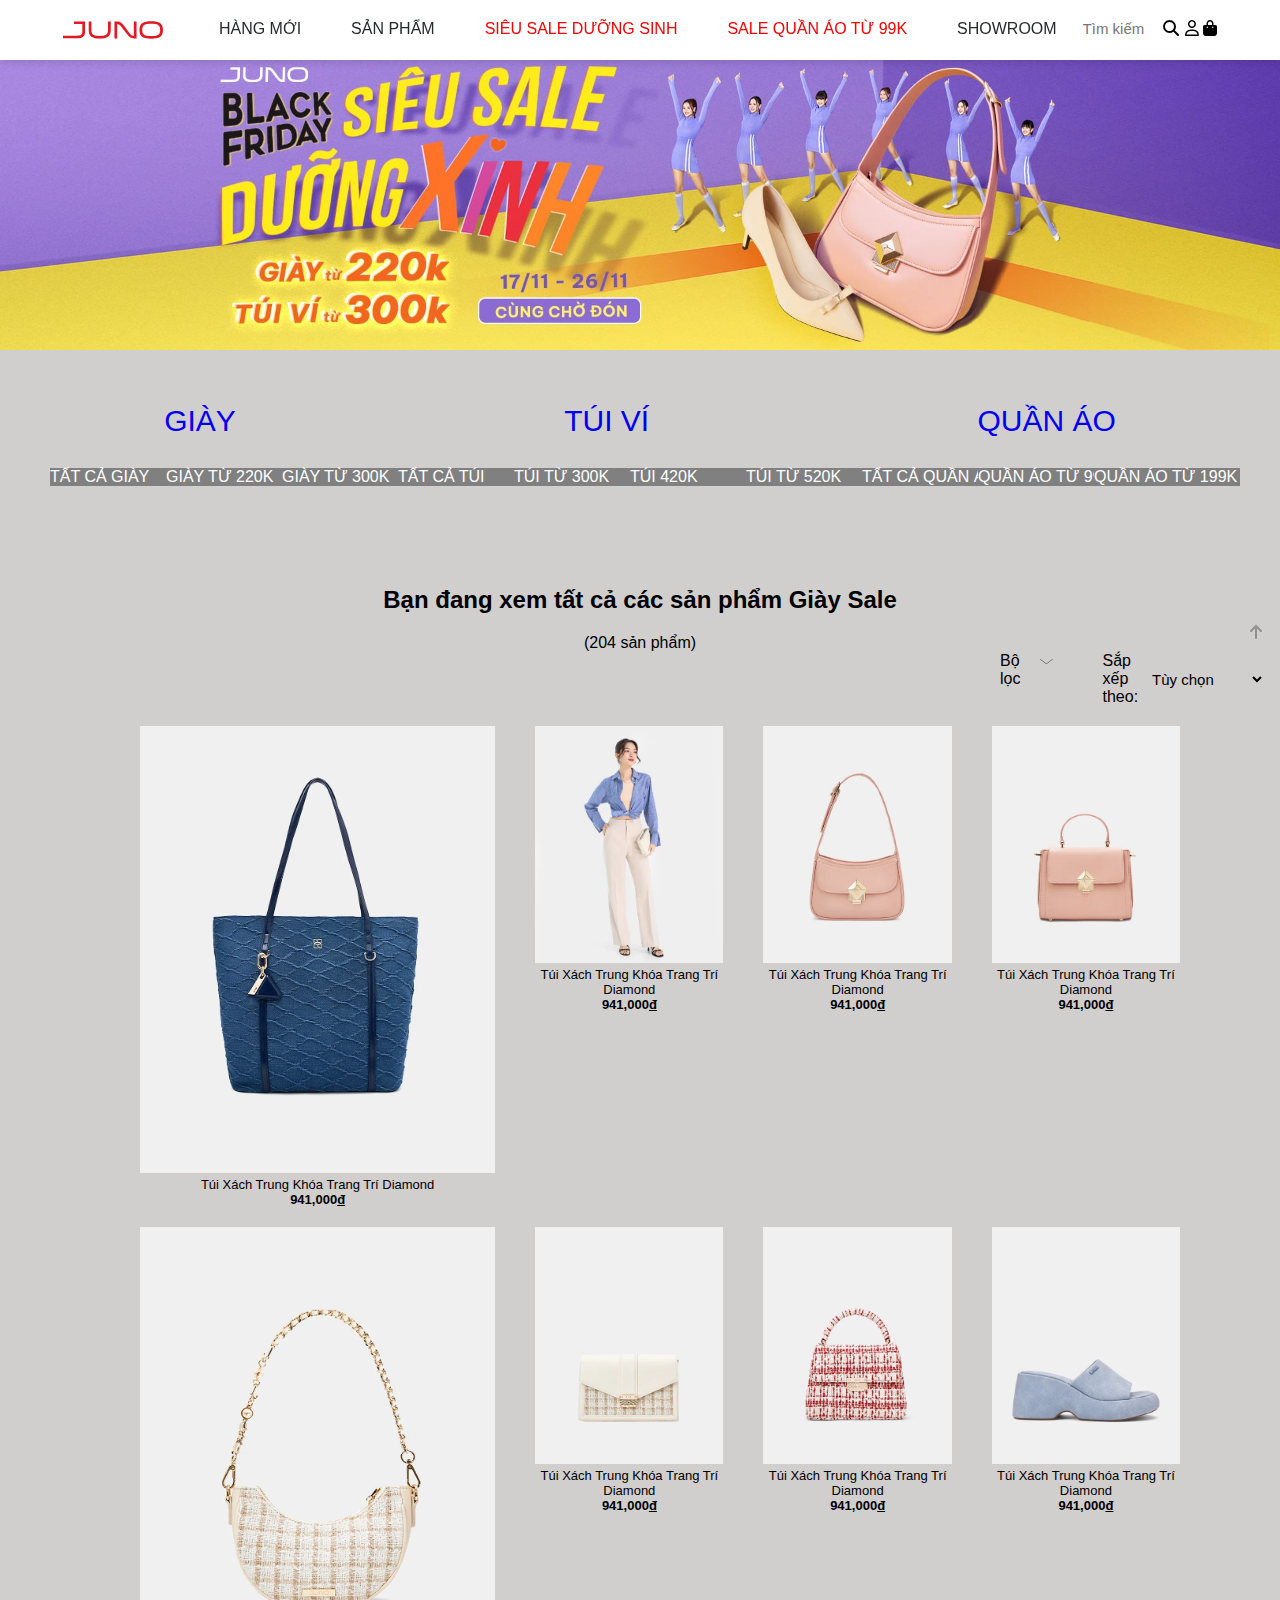
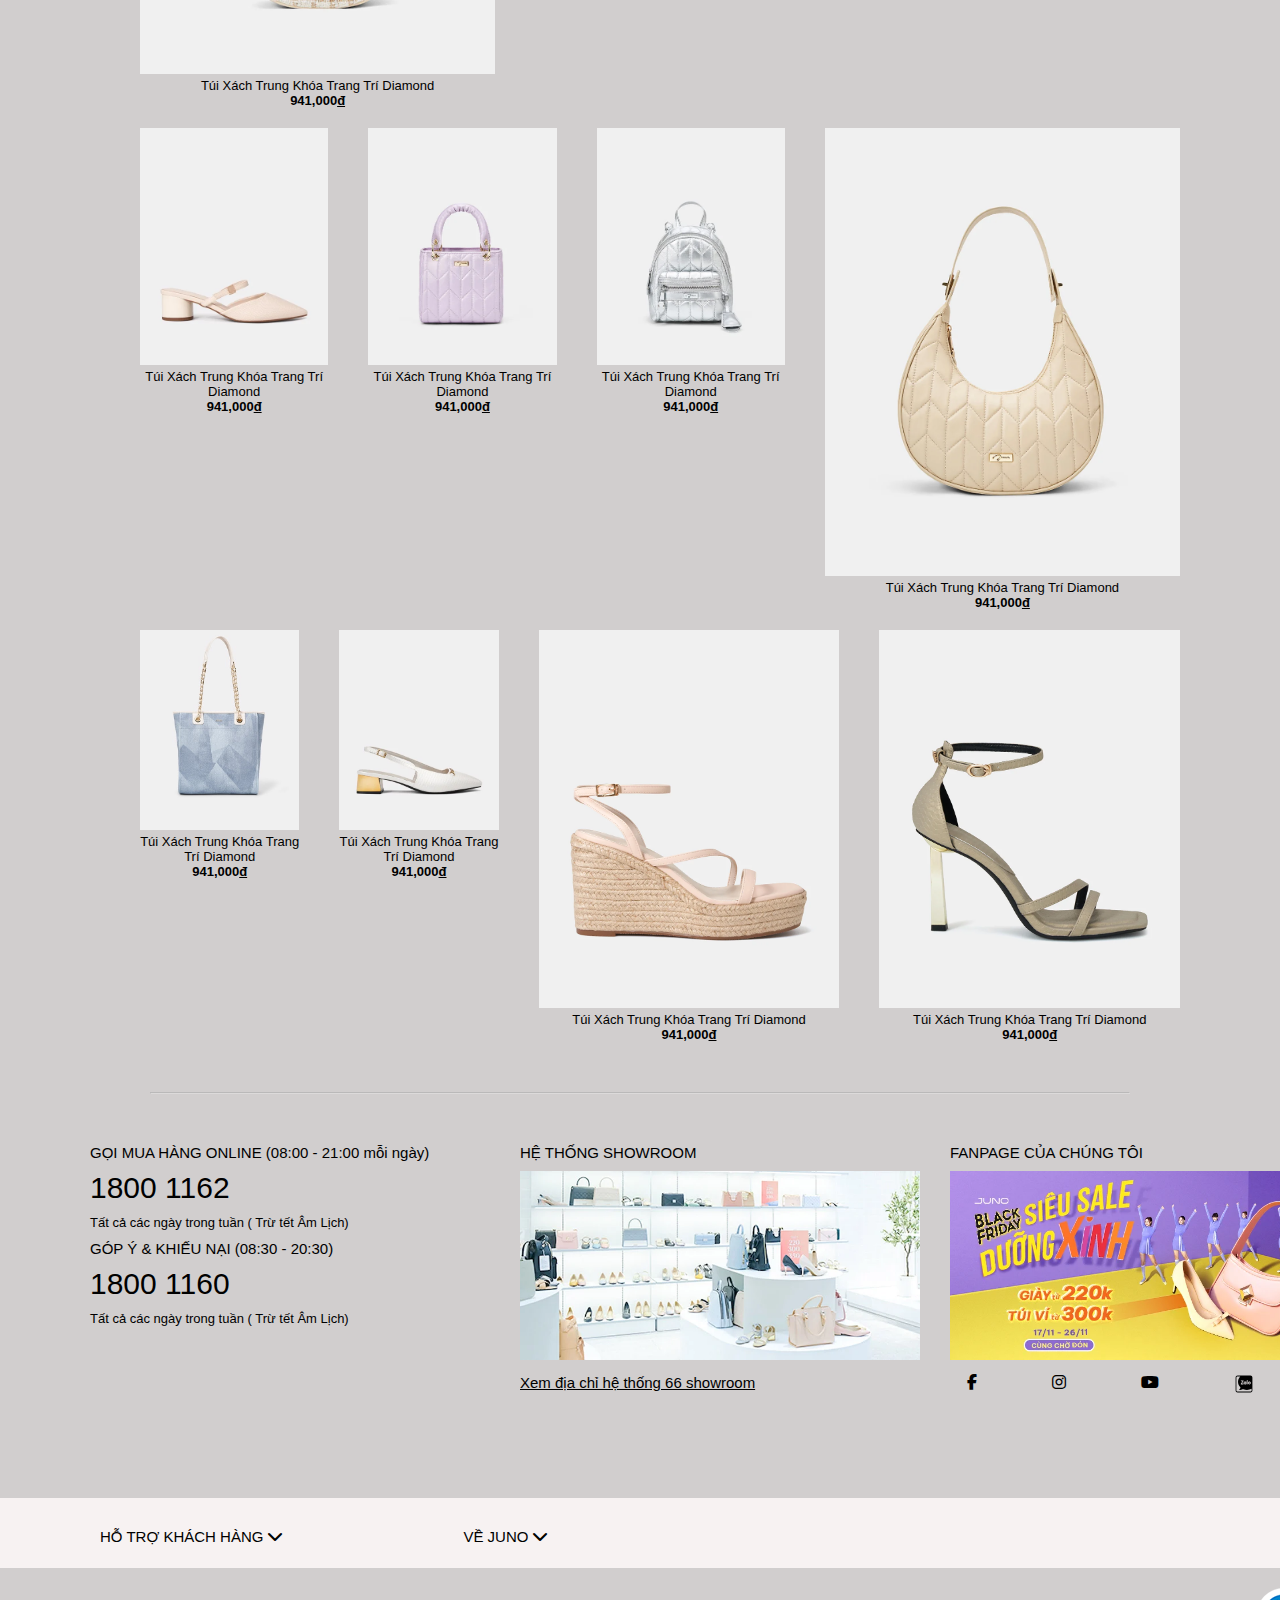
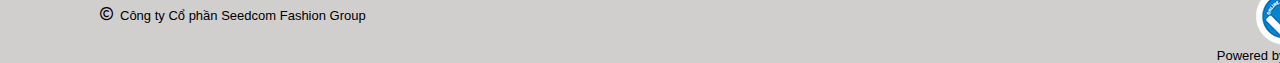
<file: saleduongsinh/saleduongsinh.html>
<!DOCTYPE html>
<html lang="en">
<head>
    <meta charset="UTF-8">
    <meta name="viewport" content="width=device-width, initial-scale=1.0">
    <title>Black Friday Siêu Sale Dưỡng Sinh</title>
    <link rel="stylesheet" href="./style.css">
    <link rel="stylesheet" href="https://cdnjs.cloudflare.com/ajax/libs/font-awesome/6.4.2/css/all.min.css">
    <link rel="shortcut icon" href="https://file.hstatic.net/1000003969/file/favicon-juno_8afc5c05a55941aa88438ce9264f03f3.png" type="image/png">
    <script src="https://ajax.googleapis.com/ajax/libs/jquery/3.7.1/jquery.min.js"></script>

    <script>
        $(document).ready(function(){
            $(".sanpham_list_").hide();
            $(".sanpham_list_information").hide();
            
            $(".sanpham, .sanpham_list_").mouseenter(function(){
                $(".sanpham_list_").show();
                $(".sanpham_list_information").show();
            });
    
            $(".sanpham, .sanpham_list_").mouseleave(function(){
                $(".sanpham_list_").hide();
                $(".sanpham_list_information").hide();
            });
        });
    </script>
</head>
<body>
    <div class="1">
        <nav class="navbar">
            <ul class="navbar_img">
                <a href="../index.html"><img src="./image/logo-svg.svg" alt=""></a>
            </ul>
            <ul class="navbar_list">
                <li class="navbar_list_">
                    <a href="../hàng mới/hangmoi.html" style="color: #252A2B;">HÀNG MỚI</a>
                </li>
                <li class="navbar_list_">
                    <a href="../sanpham/sanpham.html" class="sanpham" style="color: #252A2B;">SẢN PHẨM</a>
                    <div class="sanpham_list">
                        <div class="sanpham_list_">
                            <ul>
                                <li>
                                    <a href="./">GIÀY</a>
                                </li>
                                <li>
                                    <a href="./">Giày cao gót</a>
                                </li>
                                <li>
                                    <a href="./"> Giày xăng đan</a>
                                </li>
                                <li>
                                    <a href="./">Giày Sneakers</a>
                                </li>
                                <li>
                                    <a href="./">Giày búp bê</a>
                                </li>
                                <li>
                                    <a href="./">Dép guốc</a>
                                </li>
                            </ul>
                            <ul>
                                <li>
                                    <a href="./">TÚI</a>
                                </li>
                                <li>
                                    <a href="./">Túi cỡ nhỏ</a>
                                </li>
                                <li>
                                    <a href="./">Túi cỡ trung</a>
                                </li>
                                <li>
                                    <a href="./">Túi cỡ lớn</a>
                                </li>
                                <li>
                                    <a href="./">Balo</a>
                                </li>
                                <li>
                                    <a href="./">Ví - Clutch</a>
                                </li>
                            </ul>
                            <ul>
                                <li>
                                    <a href="./">PHỤ KIỆN</a>
                                </li>
                                <li>
                                    <a href="./">Mắt kính</a>
                                </li>
                                <li>
                                    <a href="./">Vớ</a>
                                </li>
                            </ul>
                            <ul>
                                <li>
                                    <a href="./">QUẦN ÁO</a>
                                </li>
                                <li>
                                    <a href="./">Đầm & Jumpsuit</a>
                                </li>
                                <li>
                                    <a href="./">Áo</a>
                                </li>
                                <li>
                                    <a href="./">Quần</a>
                                </li>
                                <li>
                                    <a href="./">Váy</a>
                                </li>
                                <li>
                                    <a href="./">Khoác</a>
                                </li>
                            </ul>
                            <ul>
                                <li>
                                    <a href="./">BỘ SƯU TẬP</a>
                                </li>
                                <li>
                                    <a href="./">Panorama Diamond</a>
                                </li>
                                <li>
                                    <a href="./">Panorama City</a>
                                </li>
                                <li>
                                    <a href="./">Lady Moon</a>
                                </li>
                                <li>
                                    <a href="./">Feelin Fall</a>
                                </li>
                                <li>
                                    <a href="./">Take Me To Summer</a>
                                </li>
                                <li>
                                    <a href="./">Color Your Life</a>
                                </li>
                                <li>
                                    <a href="./">BST Túi Ngôn Tình</a>
                                </li>
                                <li>
                                    <a href="./">Versatile Beauty</a>
                                </li>
                                <li>
                                    <a href="./">Shake It Up</a>
                                </li>
                                <li>
                                    <a href="./">JoyFul</a>
                                </li>
                                <li>
                                    <a href="./">Unstoppable New Year</a>
                                </li>
                                <li>
                                    <a href="./">Sun Moon</a>
                                </li>
                            </ul>
                        </div>
                        <p class="sanpham_list_information">Miễn phí giao hàng toàn quốc với hóa đơn từ 300.000 đồng | Thời gian đổi trả sản phẩm lên đến 30 ngày</p>
                    </div>
                </li>
                <li class="navbar_list_">
                    <a href="../saleduongsinh/saleduongsinh.html" style="color: #F40000;">SIÊU SALE DƯỠNG SINH</a>
                </li>
                <li class="navbar_list_">
                    <a href="../saledonggiatu99k/saledongiatu99k.html" style="color: #F40000;">SALE QUẦN ÁO TỪ 99K</a>
                </li>
                <li class="navbar_list_">
                    <a href="../showroom/showroom.html"  style="color: #252A2B;">SHOWROOM</a>
                </li>
            </ul>
            <ul class="navbar_input">
                <input type="text" placeholder="Tìm kiếm"><i class="fa-solid fa-magnifying-glass" style="color: #000000;"></i>
            </ul>
            <ul class="navbar_user">    
                <a href="../dangnhap/dangnhap.html"><i class="fa-regular fa-user" id="user" style="color: #000000;"></i></a>
                <i class="fa-solid fa-bag-shopping" id="shoppingcart" style="color: #000000;"></i>
            </ul>
        </nav>
        <div class="header">
            <img src="./image/h1.jpg" alt="">
        </div>
        <div class="h0">
            <div class="h0_1">
                <li>
                    <a href="./">GIÀY</a>
                </li>
                <li>
                    <a href="./">TÚI VÍ</a>
                </li>
                <li>
                    <a href="./">QUẦN ÁO</a>
                </li>
            </div>
            <div class="h0_2">
                    <li class="h02_information">
                        <a href="./">TẤT CẢ GIÀY</a>
                    </li>
                    <li class="h02_information">
                        <a href="./">GIÀY TỪ 220K</a>
                    </li>
                    <li class="h02_information">
                        <a href="./">GIÀY TỪ 300K</a>
                    </li>
                    <li class="h02_information">
                        <a href="./">TẤT CẢ TÚI</a>
                    </li>
                    <li class="h02_information">
                        <a href="./">TÚI TỪ 300K</a>
                    </li>
                    <li class="h02_information">
                        <a href="./">TÚI 420K</a>
                    </li>
                    <li class="h02_information">
                        <a href="./">TÚI TỪ 520K</a>
                    </li>
                    <li class="h02_information">
                        <a href="./">TẤT CẢ QUẦN ÁO</a>
                    </li>
                    <li class="h02_information">
                        <a href="./">QUẦN ÁO TỪ 99K</a>
                    </li>
                    <li class="h02_information">
                        <a href="./">QUẦN ÁO TỪ 199K</a>
                    </li>
            </div>
            <!-- <script>
                $(document).ready(function(){
                    $(".h02_information").click(function(){
                        $(this).css("color","red")
                    });
                });
            </script> -->
            <!-- <script>
                $(document).ready(function(){
                    $(".h2_list").css({
                                "position":"stactic",
                                "top":"auto"
                            });
                    $(this).scroll(function(){
                        if($(this).scrollTop() > 200)
                        {
                            $(".h2_list").css({
                                "position":"fixed",
                                "top":"70px"
                            })
                        }
                        else 
                        {
                            $(".h2_list").css({
                                "position":"stactic",
                                "top":"auto"
                            })
                        }
                    });
                });
            </script> -->
        </div>
        <div class="h1">
            <h2 style="text-align: center;">Bạn đang xem tất cả các sản phẩm Giày Sale</h2>
            <p style="text-align: center; margin-top: 20px;">(204 sản phẩm)</p>
            <div class="choice">
                <span class="boloc">
                    <p>Bộ lọc</p>
                    <span>
                        <img src="./image/muiten.webp" alt="">
                    </span>
                </span>
                <p>Sắp xếp theo:</p>
                <select class="selection">
                    <option value="all">Tùy chọn</option>
                    <option value="giatangdan">Giá: Tăng dần</option>
                    <option value="giagiamdan">Giá: Giảm dần</option>
                    <option value="moinhat">Mới nhất</option>
                    <option value="banchaynhat">Bán chạy nhất</option>
                </select>
            </div>
            <script>
                
            </script>
        </div>
        <div class="h2">
            <div class="image">
                <div>
                    <a href="./"><img src="./image/1.webp" class="image_before" alt=""></a>
                    <a href="./"><img src="./image/11.webp " class="image_after" alt=""></a>
                </div>
                <div class="h2_information">
                    <p>Túi Xách Trung Khóa Trang Trí Diamond</p>
                    <p><b>941,000<u>đ</u></b></p>
                </div>
            </div>
            <div class="image">
                <div>
                    <a href="./"><img src="./image/2.webp" class="image_before" alt=""></a>
                    <a href="./"><img src="./image/22.webp" class="image_after" alt=""></a>
                </div>
                <div class="h2_information">
                    <p>Túi Xách Trung Khóa Trang Trí Diamond</p>
                    <p><b>941,000<u>đ</u></b></p>
                </div>
            </div>
            <div class="image">
                <div>
                    <a href="./"><img src="./image/3.webp" class="image_before" alt=""></a>
                    <a href="./"><img src="./image/33.jpeg " class="image_after" alt=""></a>
                </div>
                <div class="h2_information">
                    <p>Túi Xách Trung Khóa Trang Trí Diamond</p>
                    <p><b>941,000<u>đ</u></b></p>
                </div>
            </div>
            <div class="image">
                <div>
                    <a href="./"><img src="./image/4.webp" class="image_before" alt=""></a>
                    <a href="./"><img src="./image/44.jpeg " class="image_after" alt=""></a>
                </div>
                <div class="h2_information">
                    <p>Túi Xách Trung Khóa Trang Trí Diamond</p>
                    <p><b>941,000<u>đ</u></b></p>
                </div>
            </div>
        </div>
        <div class="h3">
            <div class="image">
                <div>
                    <a href="./"><img src="./image/5.webp" class="image_before" alt=""></a>
                    <a href="./"><img src="./image/55.webp " class="image_after" alt=""></a>
                </div>
                <div class="h2_information">
                    <p>Túi Xách Trung Khóa Trang Trí Diamond</p>
                    <p><b>941,000<u>đ</u></b></p>
                </div>
            </div>
            <div class="image">
                <div>
                    <a href="./"><img src="./image/6.webp" class="image_before" alt=""></a>
                    <a href="./"><img src="./image/66.jpeg" class="image_after" alt=""></a>
                </div>
                <div class="h2_information">
                    <p>Túi Xách Trung Khóa Trang Trí Diamond</p>
                    <p><b>941,000<u>đ</u></b></p>
                </div>
            </div>
            <div class="image">
                <div>
                    <a href="./"><img src="./image/7.jpeg" class="image_before" alt=""></a>
                    <a href="./"><img src="./image/77.webp " class="image_after" alt=""></a>
                </div>
                <div class="h2_information">
                    <p>Túi Xách Trung Khóa Trang Trí Diamond</p>
                    <p><b>941,000<u>đ</u></b></p>
                </div>
            </div>
            <div class="image">
                <div>
                    <a href="./"><img src="./image/8.webp" class="image_before" alt=""></a>
                    <a href="./"><img src="./image/88.jpeg " class="image_after" alt=""></a>
                </div>
                <div class="h2_information">
                    <p>Túi Xách Trung Khóa Trang Trí Diamond</p>
                    <p><b>941,000<u>đ</u></b></p>
                </div>
            </div>
        </div>
        <div class="h4">
            <div class="image">
                <div>
                    <a href="./"><img src="./image/9.webp" class="image_before" alt=""></a>
                    <a href="./"><img src="./image/99.jpeg " class="image_after" alt=""></a>
                </div>
                <div class="h2_information">
                    <p>Túi Xách Trung Khóa Trang Trí Diamond</p>
                    <p><b>941,000<u>đ</u></b></p>
                </div>
            </div>
            <div class="image">
                <div>
                    <a href="./"><img src="./image/10.webp" class="image_before" alt=""></a>
                    <a href="./"><img src="./image/1010.webp" class="image_after" alt=""></a>
                </div>
                <div class="h2_information">
                    <p>Túi Xách Trung Khóa Trang Trí Diamond</p>
                    <p><b>941,000<u>đ</u></b></p>
                </div>
            </div>
            <div class="image">
                <div>
                    <a href="./"><img src="./image/1_1.webp" class="image_before" alt=""></a>
                    <a href="./"><img src="./image/1_2.webp " class="image_after" alt=""></a>
                </div>
                <div class="h2_information">
                    <p>Túi Xách Trung Khóa Trang Trí Diamond</p>
                    <p><b>941,000<u>đ</u></b></p>
                </div>
            </div>
            <div class="image">
                <div>
                    <a href="./"><img src="./image/2_1.webp" class="image_before" alt=""></a>
                    <a href="./"><img src="./image/2_2.webp " class="image_after" alt=""></a>
                </div>
                <div class="h2_information">
                    <p>Túi Xách Trung Khóa Trang Trí Diamond</p>
                    <p><b>941,000<u>đ</u></b></p>
                </div>
            </div>
        </div>
        <div class="h5">
            <div class="image">
                <div>
                    <a href="./"><img src="./image/3_1.jpeg" class="image_before" alt=""></a>
                    <a href="./"><img src="./image/3_3.jpeg " class="image_after" alt=""></a>
                </div>
                <div class="h2_information">
                    <p>Túi Xách Trung Khóa Trang Trí Diamond</p>
                    <p><b>941,000<u>đ</u></b></p>
                </div>
            </div>
            <div class="image">
                <div>
                    <a href="./"><img src="./image/4_1.webp" class="image_before" alt=""></a>
                    <a href="./"><img src="./image/4_4.webp" class="image_after" alt=""></a>
                </div>
                <div class="h2_information">
                    <p>Túi Xách Trung Khóa Trang Trí Diamond</p>
                    <p><b>941,000<u>đ</u></b></p>
                </div>
            </div>
            <div class="image">
                <div>
                    <a href="./"><img src="./image/5_1.webp" class="image_before" alt=""></a>
                    <a href="./"><img src="./image/5_5.webp " class="image_after" alt=""></a>
                </div>
                <div class="h2_information">
                    <p>Túi Xách Trung Khóa Trang Trí Diamond</p>
                    <p><b>941,000<u>đ</u></b></p>
                </div>
            </div>
            <div class="image">
                <div>
                    <a href="./"><img src="./image/6_1.webp" class="image_before" alt=""></a>
                    <a href="./"><img src="./image/6_6.webp " class="image_after" alt=""></a>
                </div>
                <div class="h2_information">
                    <p>Túi Xách Trung Khóa Trang Trí Diamond</p>
                    <p><b>941,000<u>đ</u></b></p>
                </div>
            </div>
        </div>
        </div>
        <hr style="margin-top: 50px; opacity: 0.4; margin-left: 150px; margin-right: 150px;">
        <div class="h7">
            <ul>
                <li>
                    <div class="h7_1">
                        <p class="h7_11">GỌI MUA HÀNG ONLINE (08:00 - 21:00 mỗi ngày)</p>
                        <span>
                            <p style="font-size: 30px;" class="h7_11">1800 1162</p>
                            <p style="font-size: 13px;" class="h7_11">Tất cả các ngày trong tuần ( Trừ tết Âm Lịch)</p>
                        </span>
                        <p class="h7_11">GÓP Ý & KHIẾU NẠI (08:30 - 20:30)</p>
                        <span>
                            <p style="font-size: 30px;" class="h7_11">1800 1160</p>
                            <p style="font-size: 13px;" class="h7_11">Tất cả các ngày trong tuần ( Trừ tết Âm Lịch)</p>
                        </span>
                    </div>
                </li>
                <li>
                    <div class="h7_2">
                        <p class="h7_22">HỆ THỐNG SHOWROOM</p>
                        <a href="./"><img src="./image/h71.webp" alt=""></a>
                        <p class="h7_22_information"><u>Xem địa chỉ hệ thống 66 showroom</u></p>
                    </div>
                </li>
                <li>
                    <div class="h7_3">
                        <p class="h7_33">FANPAGE CỦA CHÚNG TÔI</p>
                        <a href="./"><img src="./image/h72.webp" alt=""></a>
                        <ul class="h7_33_information">
                            <li>
                                <i class="fa-brands fa-facebook-f" style="color: #000000;"></i>
                            </li>
                            <li>
                                <i class="fa-brands fa-instagram" style="color: #000000;"></i>
                            </li>
                            <li>
                                <i class="fa-brands fa-youtube" style="color: #000000;"></i>
                            </li>
                            <li>
                                <svg xmlns="http://www.w3.org/2000/svg" x="0px" y="0px" width="20" height="20" viewBox="0 0 50 50">
                                    <path d="M 9 4 C 6.2504839 4 4 6.2504839 4 9 L 4 41 C 4 43.749516 6.2504839 46 9 46 L 41 46 C 43.749516 46 46 43.749516 46 41 L 46 9 C 46 6.2504839 43.749516 4 41 4 L 9 4 z M 9 6 L 15.580078 6 C 12.00899 9.7156859 10 14.518083 10 19.5 C 10 24.66 12.110156 29.599844 15.910156 33.339844 C 16.030156 33.549844 16.129922 34.579531 15.669922 35.769531 C 15.379922 36.519531 14.799687 37.499141 13.679688 37.869141 C 13.249688 38.009141 12.97 38.430859 13 38.880859 C 13.03 39.330859 13.360781 39.710781 13.800781 39.800781 C 16.670781 40.370781 18.529297 39.510078 20.029297 38.830078 C 21.379297 38.210078 22.270625 37.789609 23.640625 38.349609 C 26.440625 39.439609 29.42 40 32.5 40 C 36.593685 40 40.531459 39.000731 44 37.113281 L 44 41 C 44 42.668484 42.668484 44 41 44 L 9 44 C 7.3315161 44 6 42.668484 6 41 L 6 9 C 6 7.3315161 7.3315161 6 9 6 z M 33 15 C 33.55 15 34 15.45 34 16 L 34 25 C 34 25.55 33.55 26 33 26 C 32.45 26 32 25.55 32 25 L 32 16 C 32 15.45 32.45 15 33 15 z M 18 16 L 23 16 C 23.36 16 23.700859 16.199531 23.880859 16.519531 C 24.050859 16.829531 24.039609 17.219297 23.849609 17.529297 L 19.800781 24 L 23 24 C 23.55 24 24 24.45 24 25 C 24 25.55 23.55 26 23 26 L 18 26 C 17.64 26 17.299141 25.800469 17.119141 25.480469 C 16.949141 25.170469 16.960391 24.780703 17.150391 24.470703 L 21.199219 18 L 18 18 C 17.45 18 17 17.55 17 17 C 17 16.45 17.45 16 18 16 z M 27.5 19 C 28.11 19 28.679453 19.169219 29.189453 19.449219 C 29.369453 19.189219 29.65 19 30 19 C 30.55 19 31 19.45 31 20 L 31 25 C 31 25.55 30.55 26 30 26 C 29.65 26 29.369453 25.810781 29.189453 25.550781 C 28.679453 25.830781 28.11 26 27.5 26 C 25.57 26 24 24.43 24 22.5 C 24 20.57 25.57 19 27.5 19 z M 38.5 19 C 40.43 19 42 20.57 42 22.5 C 42 24.43 40.43 26 38.5 26 C 36.57 26 35 24.43 35 22.5 C 35 20.57 36.57 19 38.5 19 z M 27.5 21 C 27.39625 21 27.29502 21.011309 27.197266 21.03125 C 27.001758 21.071133 26.819727 21.148164 26.660156 21.255859 C 26.500586 21.363555 26.363555 21.500586 26.255859 21.660156 C 26.148164 21.819727 26.071133 22.001758 26.03125 22.197266 C 26.011309 22.29502 26 22.39625 26 22.5 C 26 22.60375 26.011309 22.70498 26.03125 22.802734 C 26.051191 22.900488 26.079297 22.994219 26.117188 23.083984 C 26.155078 23.17375 26.202012 23.260059 26.255859 23.339844 C 26.309707 23.419629 26.371641 23.492734 26.439453 23.560547 C 26.507266 23.628359 26.580371 23.690293 26.660156 23.744141 C 26.819727 23.851836 27.001758 23.928867 27.197266 23.96875 C 27.29502 23.988691 27.39625 24 27.5 24 C 27.60375 24 27.70498 23.988691 27.802734 23.96875 C 28.487012 23.82916 29 23.22625 29 22.5 C 29 21.67 28.33 21 27.5 21 z M 38.5 21 C 38.39625 21 38.29502 21.011309 38.197266 21.03125 C 38.099512 21.051191 38.005781 21.079297 37.916016 21.117188 C 37.82625 21.155078 37.739941 21.202012 37.660156 21.255859 C 37.580371 21.309707 37.507266 21.371641 37.439453 21.439453 C 37.303828 21.575078 37.192969 21.736484 37.117188 21.916016 C 37.079297 22.005781 37.051191 22.099512 37.03125 22.197266 C 37.011309 22.29502 37 22.39625 37 22.5 C 37 22.60375 37.011309 22.70498 37.03125 22.802734 C 37.051191 22.900488 37.079297 22.994219 37.117188 23.083984 C 37.155078 23.17375 37.202012 23.260059 37.255859 23.339844 C 37.309707 23.419629 37.371641 23.492734 37.439453 23.560547 C 37.507266 23.628359 37.580371 23.690293 37.660156 23.744141 C 37.739941 23.797988 37.82625 23.844922 37.916016 23.882812 C 38.005781 23.920703 38.099512 23.948809 38.197266 23.96875 C 38.29502 23.988691 38.39625 24 38.5 24 C 38.60375 24 38.70498 23.988691 38.802734 23.96875 C 39.487012 23.82916 40 23.22625 40 22.5 C 40 21.67 39.33 21 38.5 21 z"></path>
                                    </svg>
                            </li>
                            <li>
                                <i class="fa-brands fa-tiktok" style="color: #000000;"></i>
                            </li>
                        </ul>
                    </div>
                </li>
            </ul>
        </div>
        
        <div class="h8">
            <div class="h8_1">
                <ul>
                    <li>
                        <div class="h8_1_1">
                            <a href="./"><p>HỖ TRỢ KHÁCH HÀNG</p></a>
                            <i class="fa-solid fa-chevron-down" style="color: #000000;"></i>
                        </div>
                    </li>
                    <li>
                        <div class="h8_1_2">
                            <a href="./"><p>VỀ JUNO</p></a>
                            <i class="fa-solid fa-chevron-down" style="color: #000000;"></i>                  
                        </div>
                    </li>
                </ul>
            </div>
            <div class="h8_2">
                <div class="h8_2_1">
                    <i class="fa-regular fa-copyright" style="color: #000000;"></i>
                    <p>Công ty Cổ phần Seedcom Fashion Group</p>
                </div>
                <div class="h8_2_2">
                    <a href="./"><img src="./image/h8.webp" alt=""></a>
                    <p>Powered by Haravan Enterprise.</p>
                </div>
            </div>
        </div>
    </div>
    <div class="return">
        <i class="fa-solid fa-arrow-up"></i>
        <script>
            // $(document).ready(function(){
            //     $(".return").hide();
            //     // Thuc hien khi trang duoc tai
            //     checkScroll();

            //     //Thuc hien khi cuon trang
            //     $(window).scroll(function(){
            //         checkScroll();
            //     });

                $(".return").click(function(){
                    $("html, body").animate({ scrollTop: 0 }, "slow");
                });
            // });
            // function checkScroll()
            // {
            //     // Lay vi tri cuon trang
            //     var scrollPosition = $(window).scrollTop();

            //     // Hien thi hoac an phan return
            //     if(scrollPosition > 10)
            //     {
            //         $(".retun").fadeIn();
            //     }
            //     else 
            //     {
            //         $(".return").fadeOut();
            //     }
            // }
        </script>
    </div>
    <div class="user">
        <h4 class="giohang">GIỎ HÀNG</h4>
        <p class="giohang_information">Bạn đang có <b>0</b> sản phẩm trong giỏ hàng.</p>
        <hr>
        <p class="giohang_status">Hiện chưa có sản phẩm</p>
        <hr>
        <div class="totalprice">
            <p class="totalprice_1">TỔNG TIỀN TẠM TÍNH:</p>
            <p class="totalprice_2">0<u>đ</u></p>
        </div>
        <div class="link">
            <a href="./">XEM GIỎ HÀNG</a>
        </div>
        <i class="fa-regular fa-circle-xmark fa-shake"></i>
        <script>
            $(document).ready(function(){
                $(".user").hide();
                $("#shoppingcart").click(function(){
                    $(".user").show();
                    $(".user").animate({
                        right : '350px',
                        top : '200px' ,
                        height : '350px'
                    });
                    $(".1").animate({
                        opacity : '0.3'
                    })
                });
                $(".user i").click(function(){
                    $(".user").hide();
                    $(".1").animate({
                        opacity : '1'
                    })
                });
            });
        </script>
    </div>
</body>
</html>
</file>
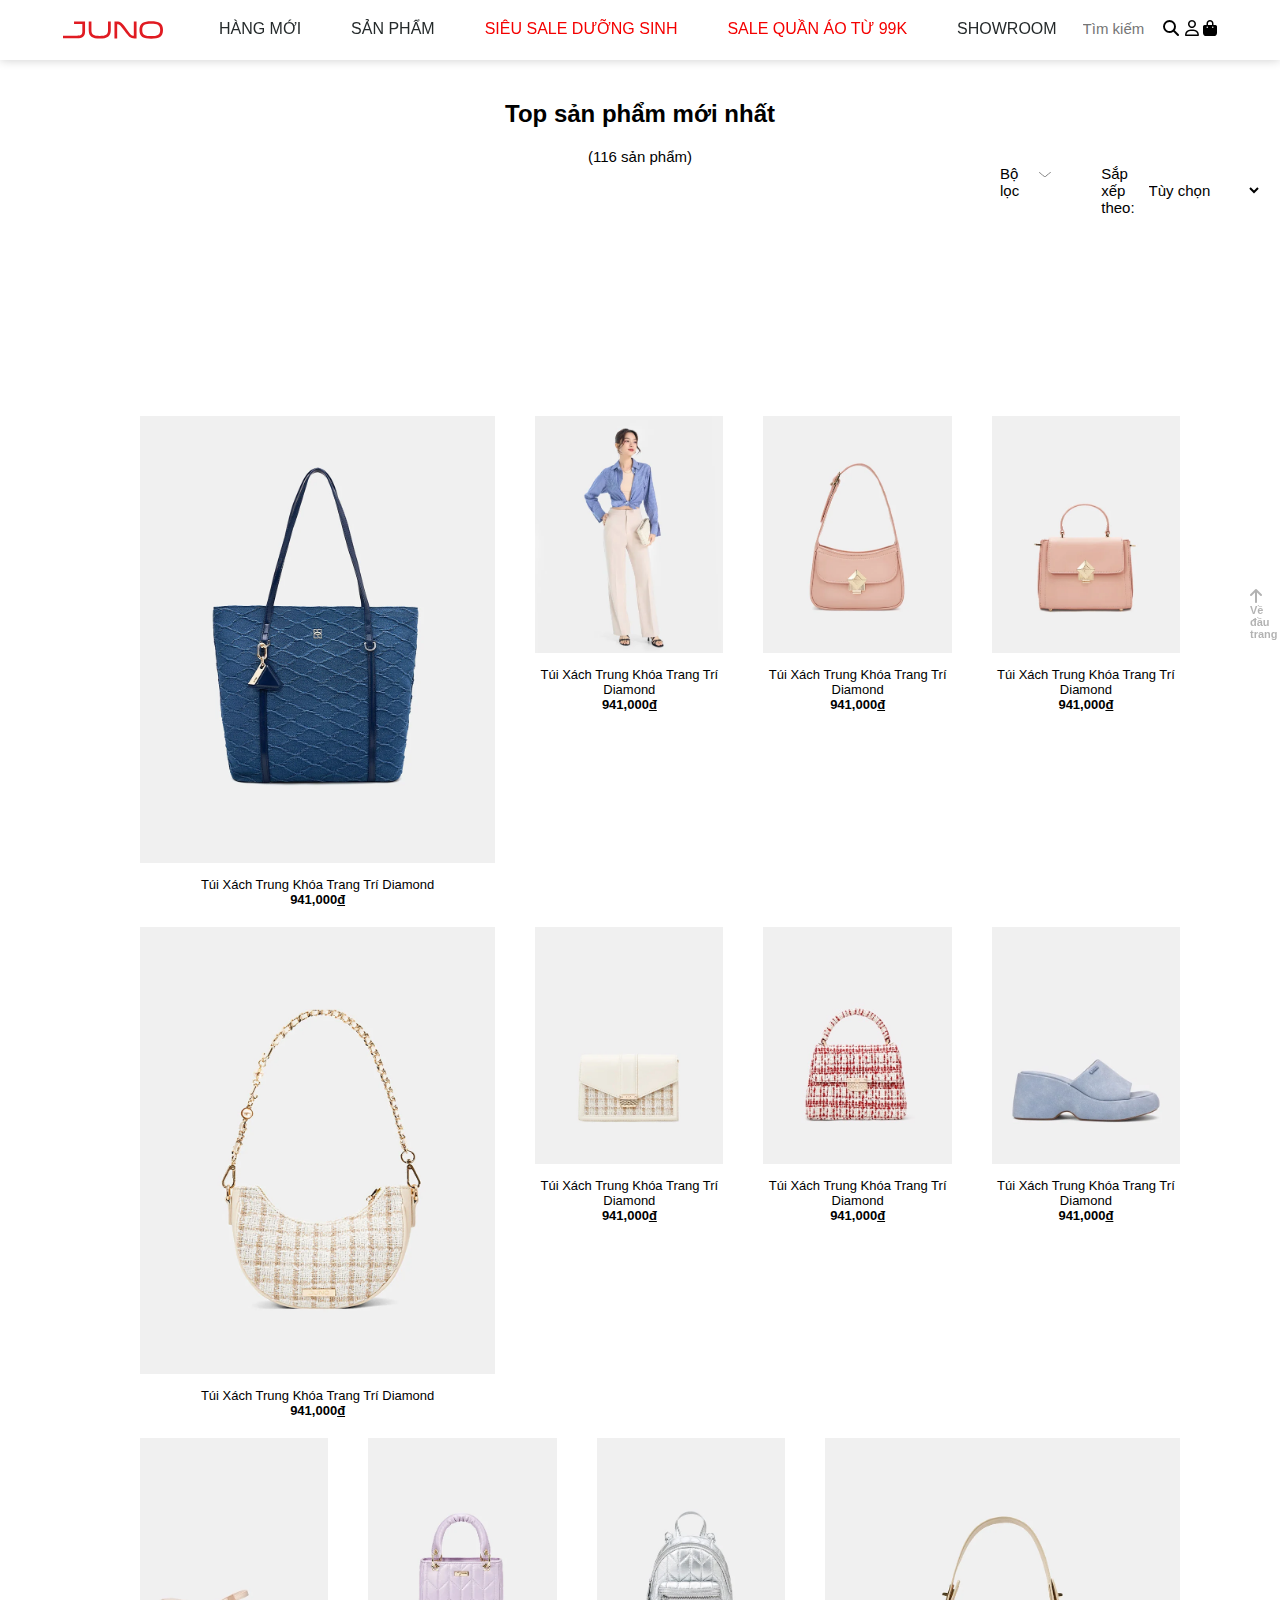
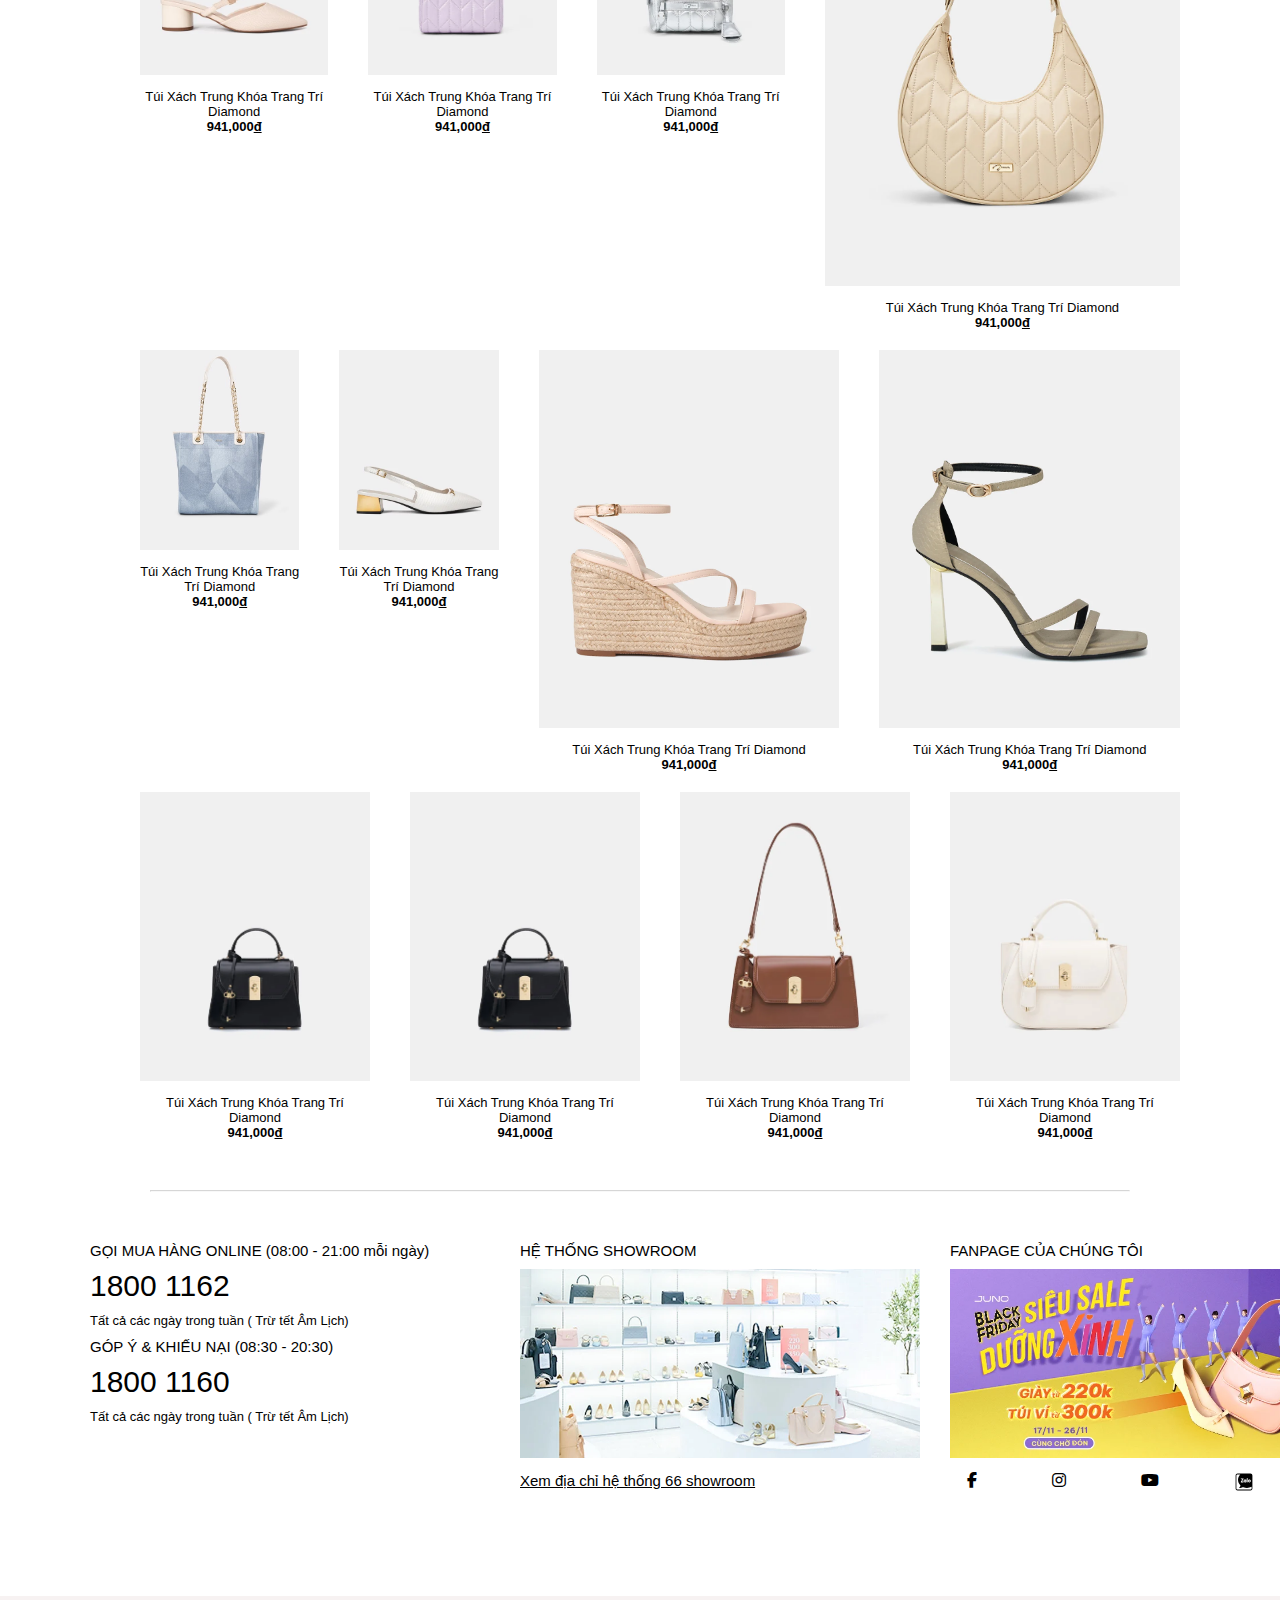
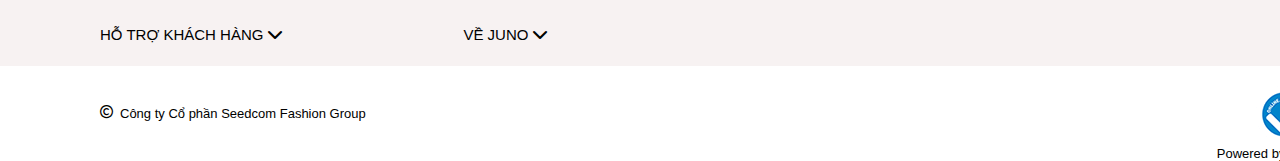
<file: sanpham/sanpham.html>
<!DOCTYPE html>
<html lang="en">

<head>
    <meta charset="UTF-8">
    <meta name="viewport" content="width=device-width, initial-scale=1.0">
    <title>Bộ sưu tập sản phẩm giày túi - Các sản phẩm mới nhất từ Juno</title>
    <link rel="stylesheet" href="./style.css">
    <link rel="stylesheet" href="https://cdnjs.cloudflare.com/ajax/libs/font-awesome/6.4.2/css/all.min.css">
    <link rel="shortcut icon"
        href="https://file.hstatic.net/1000003969/file/favicon-juno_8afc5c05a55941aa88438ce9264f03f3.png"
        type="image/png">
    <script src="https://ajax.googleapis.com/ajax/libs/jquery/3.7.1/jquery.min.js"></script>
    <script>
        $(document).ready(function () {
            $(".sanpham_list_").hide();
            $(".sanpham_list_information").hide();

            $(".sanpham, .sanpham_list_").mouseenter(function () {
                $(".sanpham_list_").show();
                $(".sanpham_list_information").show();
            });

            $(".sanpham, .sanpham_list_").mouseleave(function () {
                $(".sanpham_list_").hide();
                $(".sanpham_list_information").hide();
            });
        });
    </script>
</head>

<body>
    <div class="1">
        <nav class="navbar">
            <ul class="navbar_img">
                <a href="../index.html"><img src="./image/logo-svg.svg" alt=""></a>
            </ul>
            <ul class="navbar_list">
                <li class="navbar_list_">
                    <a href="../hàng mới/hangmoi.html" style="color: #252A2B;">HÀNG MỚI</a>
                </li>
                <li class="navbar_list_">
                    <a href="../sanpham/sanpham.html" class="sanpham" style="color: #252A2B;">SẢN PHẨM</a>
                    <div class="sanpham_list">
                        <div class="sanpham_list_">
                            <ul>
                                <li>
                                    <a href="./">GIÀY</a>
                                </li>
                                <li>
                                    <a href="./">Giày cao gót</a>
                                </li>
                                <li>
                                    <a href="./"> Giày xăng đan</a>
                                </li>
                                <li>
                                    <a href="./">Giày Sneakers</a>
                                </li>
                                <li>
                                    <a href="./">Giày búp bê</a>
                                </li>
                                <li>
                                    <a href="./">Dép guốc</a>
                                </li>
                            </ul>
                            <ul>
                                <li>
                                    <a href="./">TÚI</a>
                                </li>
                                <li>
                                    <a href="./">Túi cỡ nhỏ</a>
                                </li>
                                <li>
                                    <a href="./">Túi cỡ trung</a>
                                </li>
                                <li>
                                    <a href="./">Túi cỡ lớn</a>
                                </li>
                                <li>
                                    <a href="./">Balo</a>
                                </li>
                                <li>
                                    <a href="./">Ví - Clutch</a>
                                </li>
                            </ul>
                            <ul>
                                <li>
                                    <a href="./">PHỤ KIỆN</a>
                                </li>
                                <li>
                                    <a href="./">Mắt kính</a>
                                </li>
                                <li>
                                    <a href="./">Vớ</a>
                                </li>
                            </ul>
                            <ul>
                                <li>
                                    <a href="./">QUẦN ÁO</a>
                                </li>
                                <li>
                                    <a href="./">Đầm & Jumpsuit</a>
                                </li>
                                <li>
                                    <a href="./">Áo</a>
                                </li>
                                <li>
                                    <a href="./">Quần</a>
                                </li>
                                <li>
                                    <a href="./">Váy</a>
                                </li>
                                <li>
                                    <a href="./">Khoác</a>
                                </li>
                            </ul>
                            <ul>
                                <li>
                                    <a href="./">BỘ SƯU TẬP</a>
                                </li>
                                <li>
                                    <a href="./">Panorama Diamond</a>
                                </li>
                                <li>
                                    <a href="./">Panorama City</a>
                                </li>
                                <li>
                                    <a href="./">Lady Moon</a>
                                </li>
                                <li>
                                    <a href="./">Feelin Fall</a>
                                </li>
                                <li>
                                    <a href="./">Take Me To Summer</a>
                                </li>
                                <li>
                                    <a href="./">Color Your Life</a>
                                </li>
                                <li>
                                    <a href="./">BST Túi Ngôn Tình</a>
                                </li>
                                <li>
                                    <a href="./">Versatile Beauty</a>
                                </li>
                                <li>
                                    <a href="./">Shake It Up</a>
                                </li>
                                <li>
                                    <a href="./">JoyFul</a>
                                </li>
                                <li>
                                    <a href="./">Unstoppable New Year</a>
                                </li>
                                <li>
                                    <a href="./">Sun Moon</a>
                                </li>
                            </ul>
                        </div>
                        <p class="sanpham_list_information">Miễn phí giao hàng toàn quốc với hóa đơn từ 300.000 đồng | Thời gian đổi trả sản phẩm lên đến 30 ngày</p>
                    </div>
                </li>
                <li class="navbar_list_">
                    <a href="../saleduongsinh/saleduongsinh.html" style="color: #F40000;">SIÊU SALE DƯỠNG SINH</a>
                </li>
                <li class="navbar_list_">
                    <a href="../saledonggiatu99k/saledongiatu99k.html" style="color: #F40000;">SALE QUẦN ÁO TỪ 99K</a>
                </li>
                <li class="navbar_list_">
                    <a href="../showroom/showroom.html"  style="color: #252A2B;">SHOWROOM</a>
                </li>
            </ul>
            <ul class="navbar_input">
                <input type="text" placeholder="Tìm kiếm"><i class="fa-solid fa-magnifying-glass" style="color: #000000;"></i>
            </ul>
            <ul class="navbar_user">    
                <a href="../dangnhap/dangnhap.html"><i class="fa-regular fa-user" id="user" style="color: #000000;"></i></a>
                <i class="fa-solid fa-bag-shopping" id="shoppingcart" style="color: #000000;"></i>
            </ul>
        </nav>
        <div style="margin-top: 100px;">
            <div class="h1">
                <h2 style="text-align: center;">Top sản phẩm mới nhất</h2>
                <p style="text-align: center; margin-top: 20px;">(116 sản phẩm)</p>
                <div class="choice">
                    <span class="boloc">
                        <p>Bộ lọc</p>
                        <span>
                            <img src="./image/muiten.webp" alt="">
                        </span>
                    </span>
                    <p>Sắp xếp theo:</p>
                    <select class="selection">
                        <option value="all">Tùy chọn</option>
                        <option value="giatangdan">Giá: Tăng dần</option>
                        <option value="giagiamdan">Giá: Giảm dần</option>
                        <option value="moinhat">Mới nhất</option>
                        <option value="banchaynhat">Bán chạy nhất</option>
                    </select>
                </div>
                <script>
    
                </script>
            </div>
            <div class="h2">
                <div class="image">
                    <div>
                        <a href="./"><img src="./image/1.webp" class="image_before" alt=""></a>
                        <a href="./"><img src="./image/11.webp " class="image_after" alt=""></a>
                    </div>
                    <div class="h2_information">
                        <p>Túi Xách Trung Khóa Trang Trí Diamond</p>
                        <p><b>941,000<u>đ</u></b></p>
                    </div>
                </div>
                <div class="image">
                    <div>
                        <a href="./"><img src="./image/2.webp" class="image_before" alt=""></a>
                        <a href="./"><img src="./image/22.webp" class="image_after" alt=""></a>
                    </div>
                    <div class="h2_information">
                        <p>Túi Xách Trung Khóa Trang Trí Diamond</p>
                        <p><b>941,000<u>đ</u></b></p>
                    </div>
                </div>
                <div class="image">
                    <div>
                        <a href="./"><img src="./image/3.webp" class="image_before" alt=""></a>
                        <a href="./"><img src="./image/33.jpeg " class="image_after" alt=""></a>
                    </div>
                    <div class="h2_information">
                        <p>Túi Xách Trung Khóa Trang Trí Diamond</p>
                        <p><b>941,000<u>đ</u></b></p>
                    </div>
                </div>
                <div class="image">
                    <div>
                        <a href="./"><img src="./image/4.webp" class="image_before" alt=""></a>
                        <a href="./"><img src="./image/44.jpeg " class="image_after" alt=""></a>
                    </div>
                    <div class="h2_information">
                        <p>Túi Xách Trung Khóa Trang Trí Diamond</p>
                        <p><b>941,000<u>đ</u></b></p>
                    </div>
                </div>
            </div>
            <div class="h3">
                <div class="image">
                    <div>
                        <a href="./"><img src="./image/5.webp" class="image_before" alt=""></a>
                        <a href="./"><img src="./image/55.webp " class="image_after" alt=""></a>
                    </div>
                    <div class="h2_information">
                        <p>Túi Xách Trung Khóa Trang Trí Diamond</p>
                        <p><b>941,000<u>đ</u></b></p>
                    </div>
                </div>
                <div class="image">
                    <div>
                        <a href="./"><img src="./image/6.webp" class="image_before" alt=""></a>
                        <a href="./"><img src="./image/66.jpeg" class="image_after" alt=""></a>
                    </div>
                    <div class="h2_information">
                        <p>Túi Xách Trung Khóa Trang Trí Diamond</p>
                        <p><b>941,000<u>đ</u></b></p>
                    </div>
                </div>
                <div class="image">
                    <div>
                        <a href="./"><img src="./image/7.jpeg" class="image_before" alt=""></a>
                        <a href="./"><img src="./image/77.webp " class="image_after" alt=""></a>
                    </div>
                    <div class="h2_information">
                        <p>Túi Xách Trung Khóa Trang Trí Diamond</p>
                        <p><b>941,000<u>đ</u></b></p>
                    </div>
                </div>
                <div class="image">
                    <div>
                        <a href="./"><img src="./image/8.webp" class="image_before" alt=""></a>
                        <a href="./"><img src="./image/88.jpeg " class="image_after" alt=""></a>
                    </div>
                    <div class="h2_information">
                        <p>Túi Xách Trung Khóa Trang Trí Diamond</p>
                        <p><b>941,000<u>đ</u></b></p>
                    </div>
                </div>
            </div>
            <div class="h4">
                <div class="image">
                    <div>
                        <a href="./"><img src="./image/9.webp" class="image_before" alt=""></a>
                        <a href="./"><img src="./image/99.jpeg " class="image_after" alt=""></a>
                    </div>
                    <div class="h2_information">
                        <p>Túi Xách Trung Khóa Trang Trí Diamond</p>
                        <p><b>941,000<u>đ</u></b></p>
                    </div>
                </div>
                <div class="image">
                    <div>
                        <a href="./"><img src="./image/10.webp" class="image_before" alt=""></a>
                        <a href="./"><img src="./image/1010.webp" class="image_after" alt=""></a>
                    </div>
                    <div class="h2_information">
                        <p>Túi Xách Trung Khóa Trang Trí Diamond</p>
                        <p><b>941,000<u>đ</u></b></p>
                    </div>
                </div>
                <div class="image">
                    <div>
                        <a href="./"><img src="./image/1_1.webp" class="image_before" alt=""></a>
                        <a href="./"><img src="./image/1_2.webp " class="image_after" alt=""></a>
                    </div>
                    <div class="h2_information">
                        <p>Túi Xách Trung Khóa Trang Trí Diamond</p>
                        <p><b>941,000<u>đ</u></b></p>
                    </div>
                </div>
                <div class="image">
                    <div>
                        <a href="./"><img src="./image/2_1.webp" class="image_before" alt=""></a>
                        <a href="./"><img src="./image/2_2.webp " class="image_after" alt=""></a>
                    </div>
                    <div class="h2_information">
                        <p>Túi Xách Trung Khóa Trang Trí Diamond</p>
                        <p><b>941,000<u>đ</u></b></p>
                    </div>
                </div>
            </div>
            <div class="h5">
                <div class="image">
                    <div>
                        <a href="./"><img src="./image/3_1.jpeg" class="image_before" alt=""></a>
                        <a href="./"><img src="./image/3_3.jpeg " class="image_after" alt=""></a>
                    </div>
                    <div class="h2_information">
                        <p>Túi Xách Trung Khóa Trang Trí Diamond</p>
                        <p><b>941,000<u>đ</u></b></p>
                    </div>
                </div>
                <div class="image">
                    <div>
                        <a href="./"><img src="./image/4_1.webp" class="image_before" alt=""></a>
                        <a href="./"><img src="./image/4_4.webp" class="image_after" alt=""></a>
                    </div>
                    <div class="h2_information">
                        <p>Túi Xách Trung Khóa Trang Trí Diamond</p>
                        <p><b>941,000<u>đ</u></b></p>
                    </div>
                </div>
                <div class="image">
                    <div>
                        <a href="./"><img src="./image/5_1.webp" class="image_before" alt=""></a>
                        <a href="./"><img src="./image/5_5.webp " class="image_after" alt=""></a>
                    </div>
                    <div class="h2_information">
                        <p>Túi Xách Trung Khóa Trang Trí Diamond</p>
                        <p><b>941,000<u>đ</u></b></p>
                    </div>
                </div>
                <div class="image">
                    <div>
                        <a href="./"><img src="./image/6_1.webp" class="image_before" alt=""></a>
                        <a href="./"><img src="./image/6_6.webp " class="image_after" alt=""></a>
                    </div>
                    <div class="h2_information">
                        <p>Túi Xách Trung Khóa Trang Trí Diamond</p>
                        <p><b>941,000<u>đ</u></b></p>
                    </div>
                </div>
            </div>
            <div class="h6">
                <div class="image">
                    <div>
                        <a href="./"><img src="./image/h2_1_1.webp" class="image_before" alt=""></a>
                        <a href="./"><img src="./image/h2_1_11.jpeg " class="image_after" alt=""></a>
                    </div>
                    <div class="h2_information">
                        <p>Túi Xách Trung Khóa Trang Trí Diamond</p>
                        <p><b>941,000<u>đ</u></b></p>
                    </div>
                </div>
                <div class="image">
                    <div>
                        <a href="./"><img src="./image/h2_1_1.webp" class="image_before" alt=""></a>
                        <a href="./"><img src="./image/h2_1_22.webp" class="image_after" alt=""></a>
                    </div>
                    <div class="h2_information">
                        <p>Túi Xách Trung Khóa Trang Trí Diamond</p>
                        <p><b>941,000<u>đ</u></b></p>
                    </div>
                </div>
                <div class="image">
                    <div>
                        <a href="./"><img src="./image/h2_1_3.webp" class="image_before" alt=""></a>
                        <a href="./"><img src="./image/h2_1_33.webp " class="image_after" alt=""></a>
                    </div>
                    <div class="h2_information">
                        <p>Túi Xách Trung Khóa Trang Trí Diamond</p>
                        <p><b>941,000<u>đ</u></b></p>
                    </div>
                </div>
                <div class="image">
                    <div>
                        <a href="./"><img src="./image/h2_1_4.webp" class="image_before" alt=""></a>
                        <a href="./"><img src="./image/h2_1_44.jpeg " class="image_after" alt=""></a>
                    </div>
                    <div class="h2_information">
                        <p>Túi Xách Trung Khóa Trang Trí Diamond</p>
                        <p><b>941,000<u>đ</u></b></p>
                    </div>
                </div>
            </div>
            <hr style="margin-top: 50px; opacity: 0.4; margin-left: 150px; margin-right: 150px;">
    
            <div class="h7">
                <ul>
                    <li>
                        <div class="h7_1">
                            <p class="h7_11">GỌI MUA HÀNG ONLINE (08:00 - 21:00 mỗi ngày)</p>
                            <span>
                                <p style="font-size: 30px;" class="h7_11">1800 1162</p>
                                <p style="font-size: 13px;" class="h7_11">Tất cả các ngày trong tuần ( Trừ tết Âm Lịch)</p>
                            </span>
                            <p class="h7_11">GÓP Ý & KHIẾU NẠI (08:30 - 20:30)</p>
                            <span>
                                <p style="font-size: 30px;" class="h7_11">1800 1160</p>
                                <p style="font-size: 13px;" class="h7_11">Tất cả các ngày trong tuần ( Trừ tết Âm Lịch)</p>
                            </span>
                        </div>
                    </li>
                    <li>
                        <div class="h7_2">
                            <p class="h7_22">HỆ THỐNG SHOWROOM</p>
                            <a href="./"><img src="./image/h71.webp" alt=""></a>
                            <p class="h7_22_information"><u>Xem địa chỉ hệ thống 66 showroom</u></p>
                        </div>
                    </li>
                    <li>
                        <div class="h7_3">
                            <p class="h7_33">FANPAGE CỦA CHÚNG TÔI</p>
                            <a href="./"><img src="./image/h72.webp" alt=""></a>
                            <ul class="h7_33_information">
                                <li>
                                    <i class="fa-brands fa-facebook-f" style="color: #000000;"></i>
                                </li>
                                <li>
                                    <i class="fa-brands fa-instagram" style="color: #000000;"></i>
                                </li>
                                <li>
                                    <i class="fa-brands fa-youtube" style="color: #000000;"></i>
                                </li>
                                <li>
                                    <svg xmlns="http://www.w3.org/2000/svg" x="0px" y="0px" width="20" height="20"
                                        viewBox="0 0 50 50">
                                        <path
                                            d="M 9 4 C 6.2504839 4 4 6.2504839 4 9 L 4 41 C 4 43.749516 6.2504839 46 9 46 L 41 46 C 43.749516 46 46 43.749516 46 41 L 46 9 C 46 6.2504839 43.749516 4 41 4 L 9 4 z M 9 6 L 15.580078 6 C 12.00899 9.7156859 10 14.518083 10 19.5 C 10 24.66 12.110156 29.599844 15.910156 33.339844 C 16.030156 33.549844 16.129922 34.579531 15.669922 35.769531 C 15.379922 36.519531 14.799687 37.499141 13.679688 37.869141 C 13.249688 38.009141 12.97 38.430859 13 38.880859 C 13.03 39.330859 13.360781 39.710781 13.800781 39.800781 C 16.670781 40.370781 18.529297 39.510078 20.029297 38.830078 C 21.379297 38.210078 22.270625 37.789609 23.640625 38.349609 C 26.440625 39.439609 29.42 40 32.5 40 C 36.593685 40 40.531459 39.000731 44 37.113281 L 44 41 C 44 42.668484 42.668484 44 41 44 L 9 44 C 7.3315161 44 6 42.668484 6 41 L 6 9 C 6 7.3315161 7.3315161 6 9 6 z M 33 15 C 33.55 15 34 15.45 34 16 L 34 25 C 34 25.55 33.55 26 33 26 C 32.45 26 32 25.55 32 25 L 32 16 C 32 15.45 32.45 15 33 15 z M 18 16 L 23 16 C 23.36 16 23.700859 16.199531 23.880859 16.519531 C 24.050859 16.829531 24.039609 17.219297 23.849609 17.529297 L 19.800781 24 L 23 24 C 23.55 24 24 24.45 24 25 C 24 25.55 23.55 26 23 26 L 18 26 C 17.64 26 17.299141 25.800469 17.119141 25.480469 C 16.949141 25.170469 16.960391 24.780703 17.150391 24.470703 L 21.199219 18 L 18 18 C 17.45 18 17 17.55 17 17 C 17 16.45 17.45 16 18 16 z M 27.5 19 C 28.11 19 28.679453 19.169219 29.189453 19.449219 C 29.369453 19.189219 29.65 19 30 19 C 30.55 19 31 19.45 31 20 L 31 25 C 31 25.55 30.55 26 30 26 C 29.65 26 29.369453 25.810781 29.189453 25.550781 C 28.679453 25.830781 28.11 26 27.5 26 C 25.57 26 24 24.43 24 22.5 C 24 20.57 25.57 19 27.5 19 z M 38.5 19 C 40.43 19 42 20.57 42 22.5 C 42 24.43 40.43 26 38.5 26 C 36.57 26 35 24.43 35 22.5 C 35 20.57 36.57 19 38.5 19 z M 27.5 21 C 27.39625 21 27.29502 21.011309 27.197266 21.03125 C 27.001758 21.071133 26.819727 21.148164 26.660156 21.255859 C 26.500586 21.363555 26.363555 21.500586 26.255859 21.660156 C 26.148164 21.819727 26.071133 22.001758 26.03125 22.197266 C 26.011309 22.29502 26 22.39625 26 22.5 C 26 22.60375 26.011309 22.70498 26.03125 22.802734 C 26.051191 22.900488 26.079297 22.994219 26.117188 23.083984 C 26.155078 23.17375 26.202012 23.260059 26.255859 23.339844 C 26.309707 23.419629 26.371641 23.492734 26.439453 23.560547 C 26.507266 23.628359 26.580371 23.690293 26.660156 23.744141 C 26.819727 23.851836 27.001758 23.928867 27.197266 23.96875 C 27.29502 23.988691 27.39625 24 27.5 24 C 27.60375 24 27.70498 23.988691 27.802734 23.96875 C 28.487012 23.82916 29 23.22625 29 22.5 C 29 21.67 28.33 21 27.5 21 z M 38.5 21 C 38.39625 21 38.29502 21.011309 38.197266 21.03125 C 38.099512 21.051191 38.005781 21.079297 37.916016 21.117188 C 37.82625 21.155078 37.739941 21.202012 37.660156 21.255859 C 37.580371 21.309707 37.507266 21.371641 37.439453 21.439453 C 37.303828 21.575078 37.192969 21.736484 37.117188 21.916016 C 37.079297 22.005781 37.051191 22.099512 37.03125 22.197266 C 37.011309 22.29502 37 22.39625 37 22.5 C 37 22.60375 37.011309 22.70498 37.03125 22.802734 C 37.051191 22.900488 37.079297 22.994219 37.117188 23.083984 C 37.155078 23.17375 37.202012 23.260059 37.255859 23.339844 C 37.309707 23.419629 37.371641 23.492734 37.439453 23.560547 C 37.507266 23.628359 37.580371 23.690293 37.660156 23.744141 C 37.739941 23.797988 37.82625 23.844922 37.916016 23.882812 C 38.005781 23.920703 38.099512 23.948809 38.197266 23.96875 C 38.29502 23.988691 38.39625 24 38.5 24 C 38.60375 24 38.70498 23.988691 38.802734 23.96875 C 39.487012 23.82916 40 23.22625 40 22.5 C 40 21.67 39.33 21 38.5 21 z">
                                        </path>
                                    </svg>
                                </li>
                                <li>
                                    <i class="fa-brands fa-tiktok" style="color: #000000;"></i>
                                </li>
                            </ul>
                        </div>
                    </li>
                </ul>
            </div>
            <div class="h8">
                <div class="h8_1">
                    <ul>
                        <li>
                            <div class="h8_1_1">
                                <a href="./">
                                    <p>HỖ TRỢ KHÁCH HÀNG</p>
                                </a>
                                <i class="fa-solid fa-chevron-down" style="color: #000000;"></i>
                            </div>
                        </li>
                        <li>
                            <div class="h8_1_2">
                                <a href="./">
                                    <p>VỀ JUNO</p>
                                </a>
                                <i class="fa-solid fa-chevron-down" style="color: #000000;"></i>
                            </div>
                        </li>
                    </ul>
                </div>
                <div class="h8_2">
                    <div class="h8_2_1">
                        <i class="fa-regular fa-copyright" style="color: #000000;"></i>
                        <p>Công ty Cổ phần Seedcom Fashion Group</p>
                    </div>
                    <div class="h8_2_2">
                        <a href="./"><img src="./image/h8.webp" alt=""></a>
                        <p>Powered by Haravan Enterprise.</p>
                    </div>
                </div>
            </div>
        </div>
    </div>
    <div class="return">
        <p><b>Về đầu trang</b></p>
        <i class="fa-solid fa-arrow-up"></i>
        <script>
            // $(document).ready(function(){
            //     $(".return").hide();
            //     // Thuc hien khi trang duoc tai
            //     checkScroll();

            //     //Thuc hien khi cuon trang
            //     $(window).scroll(function(){
            //         checkScroll();
            //     });

                $(".return").click(function(){
                    $("html, body").animate({ scrollTop: 0 }, "slow");
                });
            // });
            // function checkScroll()
            // {
            //     // Lay vi tri cuon trang
            //     var scrollPosition = $(window).scrollTop();

            //     // Hien thi hoac an phan return
            //     if(scrollPosition > 10)
            //     {
            //         $(".retun").fadeIn();
            //     }
            //     else 
            //     {
            //         $(".return").fadeOut();
            //     }
            // }
        </script>
    </div>
    <div class="user">
        <h4 class="giohang">GIỎ HÀNG</h4>
        <p class="giohang_information">Bạn đang có <b>0</b> sản phẩm trong giỏ hàng.</p>
        <hr>
        <p class="giohang_status">Hiện chưa có sản phẩm</p>
        <hr>
        <div class="totalprice">
            <p class="totalprice_1">TỔNG TIỀN TẠM TÍNH:</p>
            <p class="totalprice_2">0<u>đ</u></p>
        </div>
        <div class="link">
            <a href="./">XEM GIỎ HÀNG</a>
        </div>
        <i class="fa-regular fa-circle-xmark fa-shake"></i>
        <script>
            $(document).ready(function(){
                $(".user").hide();
                $("#shoppingcart").click(function(){
                    $(".user").show();
                    $(".user").animate({
                        right : '350px',
                        top : '200px' ,
                        height : '350px'
                    });
                    $(".1").animate({
                        opacity : '0.3'
                    })
                });
                $(".user i").click(function(){
                    $(".user").hide();
                    $(".1").animate({
                        opacity : '1'
                    })
                });
            });
        </script>
    </div>
</body>

</html>
</file>
<file: style.css>
*
{
    margin: 0;
    padding: 0;
    box-sizing: border-box;
}

body
{
    background-color: #FFFFFF;
    font-family: 'MuliDisplayVN', sans-serif;
    text-decoration: color(black black black black);
    display: flex;
    justify-content: space-around;
}

.navbar 
{
    position: fixed;
    top: 0px;
    left: 0px;
    right: 0px;
    display: flex;
    justify-content: space-around;
    padding-top: 20px;
    padding-left: 60px;
    padding-right: 60px;
    box-shadow: 0 0 10px rgba(0,0,0,0.2);
    height: 60px;
    z-index: 999;
    background-color: #FFFFFF; 
}


.navbar img
{
    width: 100px;
    height: 100px;
    padding-bottom: 80px;
}

.navbar_list 
{
    display: flex;
    justify-content: space-around;
    position: relative;
}

.navbar_list_ 
{
    margin-left: 30px;
    padding-left: 20px;
    list-style: none;
}

.navbar_list_ a 
{
    text-decoration: none;
}

.sanpham_list_
{
    display: flex;
    justify-content: space-around;
    position: fixed;
    top: 15px;
    width: 1600px;
    margin-left: -450px;
    height: 1000px;
    margin-top: 23px;
    letter-spacing: 0.5px;
    background-color: #FFFFFF;
    padding-left: 150px;
    padding-top: 60px;
    padding-right: 400px;
    z-index: 999;
}

.sanpham_list_ li 
{
    list-style: none;
    line-height: 45px;
}

.sanpham_list_ a 
{
    color: black;
}

.sanpham_list
{
    display: flex;
    flex-direction: column;
}

.sanpham_list_information
{
    position: absolute;
    margin-top: 670px;
    display: none;
}

.navbar .navbar_list .navbar_list_:hover 
{
    border-bottom: 1px solid black;
}

.sanpham_list_ a:hover
{
    text-decoration: underline;
}


.navbar_input
{
    margin-top: -px;
}

.navbar_input input 
{
    font-size: 15px;
    border: none;
    height: 20px;
    padding-left: 20px;
    width: 100px;
    margin-top: -30px;
}

.navbar_user #shoppingcart
{
    cursor: pointer;
}


.h1 img
{
    max-width: 100%;
}

/* .h1 #icon_next
{
    cursor: pointer;
    padding-top: 350px;
    z-index: 1;
    position: absolute;
    padding-left: 40px;
} */


.h1
{
    position: relative;
    display: flex;
    width: 100%;
    /* animation: slide 30s infinite alternate; */
} 

.h1 img 
{
    width: 100%;
}


.h2
{
    padding-left: 100px;
    padding-right: 100px;
    margin-top: 150px;
    padding-bottom: 100px;
}

.h2 img 
{
    max-width: 100%;
}


.h2 .h2_image li
{
    list-style-type: none;
    padding-left: 20px;
    font-size: 15px;
}

.h2 .h2_image
{
    display: flex;
    justify-content: space-between;
    padding-top: 20px;
}

.image 
{
    position: relative;
}

.image_after
{
    position: absolute;
    top: 0px;
    left: 0px;
    display: none;
}

.image:hover .image_after 
{
    display: block;
}

.h2 h3 
{
    margin-bottom: 5px;
    text-align: center;
}

.h2 p 
{
    margin-bottom: 10px;
    text-align: center;
}

.h2 .xemtatca
{
    margin-top: 50px;
    margin-left: 590px;
}

.h2 .h2_image .h2_information
{
    margin-top: 10px;
}

.h2 .xemtatca a 
{
    text-decoration: none;
    color: gray;
    font-size: 15px;
}

.h2 .xemtatca hr 
{
    width: 90px;
    margin-top: 10px ;
    border: 1.3px solid gray;
}

.h3 img
{
    max-width: 100%;
}

.h3 h3 
{
    margin-top: 100px;
    text-align: center;
}

.h3 
{
    padding-left: 100px;
    padding-right: 100px;
    padding-top: 10px;
    padding-bottom: 100px;
}

.h3 .h3_image
{
    margin-top: 30px;
    display: flex;
    justify-content: space-around;
}

.h3 .h3_image li
{
    list-style-type: none;
    text-align: center;
    padding: 15px;
}

.h3 .hr3
{
    margin-top: 20px;
    margin-bottom: 20px;
    margin-left: 15px;
    margin-right: 15px;
    height: 0;
    box-sizing: content-box;
    border-top: 1px solid #eee;
}

.h3 .h3_hr3
{
    margin-top: 100px;
}

.h3 .h3_hr .h3_image .h3_information
{
    margin-top: 10px;
}

.h4 .h4_hr #video
{
    margin-top: 50px;
    position: relative;
}

.h4
{
    padding-left: 100px;
    padding-right: 100px;
    margin-top: 30px;
    padding-top: 50px;
    text-align: center;

}

.h4 .hr4
{
    margin-top: 20px;
    margin-bottom: 20px;
    margin-left: 15px;
    margin-right: 15px;
    height: 0;
    box-sizing: content-box;
    border-top: 1px solid #eee;
}

.h4 .h4_hr
{
    margin-top: 40px;
    display: flex;
}

.h4 .h4_hr h3 
{
    margin-top: 150px;
}

.h4 .h4_hr .video .video_information
{
    margin-top: 30px;
    position: relative;
}

.h4 .h4_hr .video .video_information #video_information2
{
    margin-top: 30px;
    padding-left: 280px;
    padding-right: 280px;
    color: gray;
    font-size: 18px;
}

.h4 .khamphangay
{
    margin-top: 50px;
}

.h4 .khamphangay a
{
    text-decoration: none;
    color: gray;
    font-size: 15px;
}

.h4 .khamphangay hr
{
    width: 120px;
    margin-top: 10px ;
    border: 1.3px solid gray;
    margin-left: 575px;
}

.h5 h3
{
    margin-top: 150px;
}
.h5 .hr5 
{
    margin-top: 20px;
    margin-bottom: 20px;
    margin-left: 40px;
    margin-right: 40px;
    height: 0;
    box-sizing: content-box;
    border-top: 1px solid #eee;
}

.h5 img 
{
    max-width: 100%;
}

.h5 .h5_image
{
    padding-left: 20px;
    padding-right: 20px;
    margin-top: 50px;
    display: flex;
    justify-content: space-around;
}

.h5 
{
    margin-top: 200px;
    margin-left: 20px;
    margin-right: 20px;
    text-align: center;
    padding-left: 40px;
    padding-right: 40px;
}

.h5 .h5_image li
{
    list-style-type: none;
    padding-left: 20px;
    padding-right: 20px;
}

.h5 .h5_image .h5_information
{
    margin-top: 10px;
}

.h6 img 
{
    max-width: 100%;
}

.h6 .h6_title_list
{
    margin-top: -20px;
    font-size: 18px;
    text-align: center;
}

.h6 .h6_title 
{
    display: flex;
    justify-content: space-between;
}

.h6 .h6_title li 
{
    list-style-type: none;
}

.h6 .h6_title hr 
{
    width: 500px;
    padding-left: 30px;
}

.h6 .h6_title .h6_hr1
{
    margin-left: 50px;
}

.h6 .h6_title .h6_hr2
{
    margin-right: 50px;
}

.h6 .h6_image
{
    display: flex;
    justify-content: space-around;
}

.h6 .h6_image li 
{
    list-style-type: none;
    padding-left: 10px;
}

.h6 .h6_image
{
    margin-top: 50px;
}

.h6 
{
    margin-top: 200px;
    margin-left: 40px;
    margin-right: 40px;
    padding-left: 40px;
    padding-right: 40px;
}

.h6 .hr6 
{
    margin-left: 10px;
    margin-top: 50px;
}

.h7 img 
{
    width: calc(100% - 120px);
}

.h7 ul
{
    display: flex;
    justify-content: space-around;
    margin-top: 50px;
    margin-left: 20px;
    margin-right: 20px;
    padding-left: 40px;
    padding-right: 40px;
}

.h7 ul li 
{
    list-style-type: none;
    padding-left: 30px;
}

.h7 ul li a 
{
    text-decoration: none;
}

.h7 .h7_1
{
    width: 400px;
}

.h7 .h7_1 .h7_11
{
    margin-bottom: 10px;
    text-decoration-color: #eee;
    font-size: 15px;
}

.h7 .h7_2 .h7_22
{
    margin-bottom: 10px;
    font-size: 15px;
}

.h7 .h7_2 .h7_22_information
{
    margin-top: 10px;
    font-size: 15px;
}

.h7 .h7_2 img
{
    width: 400px;
}

.h7 .h7_3 .h7_33
{
    margin-bottom: 10px;
    font-size: 15px ;
}

.h7 .h7_3 img
{
    width: 400px;
}

.h7 .h7_3 .h7_33_information li
{
    cursor: pointer;
    
}

.h7 .h7_3 .h7_33_information
{
    margin-top: 10px;
    margin-left: -75px;
    margin-right: -55px;
}

.h8 
{
    margin-top: 100px;
    text-align: center;

}
.h8 .h8_1 ul
{
    display: flex;
    background-color: rgb(247, 242, 242);
    width: 1500px;
    height: 70px;
}

.h8 .h8_1 ul li 
{
    list-style-type: none;
    margin-top: 30px;
}

.h8 .h8_1 .h8_1_1 
{   
    margin-left: 100px;
    position: relative;
}

.h8 .h8_1 .h8_1_2
{
    margin-left: 200px;
    position: relative;
}

.h8 .h8_1 ul li p 
{
    font-size: 15px;
} 

.h8 .h8_1 ul li i 
{
    position: absolute;
    right: -20px;
    top: 0px;
    cursor: pointer;
}
.h8 .h8_1 a
{
    text-decoration: none;
    color: black;
}

.h8 .h8_2
{
    display: inline-flex;
    margin-top: 40px;
    width: 1500px;
}

.h8 .h8_2 .h8_2_1
{
    display: flex;
    float: left;
    margin-left: 100px;
    font-size: 13px;
}

.h8 .h8_2 .h8_2_1 p 
{
    padding-left: 7px;
    font-size: 13px;
}

.h8 .h8_2 .h8_2_2
{
    margin-right: -300px;
    font-size: 13px;
    float: right;
    padding-left: 800px;
    margin-top: -20px;
}

.h8 .h8_2 .h8_2_2 img
{
    padding-left: 90px;
}

.h8 .h8_2 .h8_2_2 p 
{
    margin-left: 50px;
}

.return a
{
    text-decoration: none;
}

.return
{
    position: fixed;
    top: 600px;
    right: 10px;
    display: inline;
    width: 20px;
    height: 40px;
    display: flex;
    flex-direction: column-reverse;
    opacity: 0.3;
    cursor: pointer;
}

.return p 
{
    font-size: 11px;
}

.return i 
{
    font-size: 30px;
}

.user 
{
    padding-left: 30px;
    padding-top: 50px;
    border: 1px solid black;
    padding-right: 20px;
    width: 600px;
    background-color: white;
    height: 100%;
    position: absolute;
    /* top: 60px; */
    right: -100px;
    z-index: 1000;
}


.giohang 
{
    margin-bottom: 5px;
}

.giohang_information 
{
    margin-bottom: 10px;
}

.giohang_status 
{
    margin-top: 20px;
    margin-bottom: 20px;
}

.totalprice 
{
    margin-top: 20px;
    display: flex;
    flex-direction: row;
    justify-content: space-between;
    font-weight: bold;
    margin-bottom: 20px;
}

.user a 
{
    text-decoration: none;
    color: white;
}

.user .link 
{
    background-color: gray;
    text-align: center;
    padding: 10px;
}

.user i 
{
    position: absolute;
    font-size: 30px;
    top: 50px;
    right: 20px;
    cursor: pointer;
}

.banner 
{
    position: fixed;
    bottom: 20px;
    right: 0px;
}

.banner img 
{
    width: 100px;
    border-radius: 50%;
}

.banner i 
{
    position: relative;
    top: -90px;
    left: -20px;
    font-size: 20px;
    cursor: pointer;
}
</file>
<file: dangnhap/style.css>
*
{
    box-sizing: border-box;
    margin: 0;
    padding: 0;
}

body
{
    font-family: "Helvetica Neue",Helvetica,Arial,sans-serif;
}

.navbar 
{
    position: fixed;
    top: 0px;
    left: 0px;
    right: 0px;
    display: flex;
    justify-content: space-around;
    padding-top: 20px;
    padding-left: 60px;
    padding-right: 330px;
    box-shadow: 0 0 10px rgba(0,0,0,0.2);
    height: 60px;
    z-index: 999;
    background-color: #FFFFFF;
}


.navbar img
{
    width: 100px;
    height: 100px;
    padding-bottom: 80px;
}

.navbar_list 
{
    display: flex;
    justify-content: space-around;
    position: relative;
}

.navbar_list_ 
{
    margin-left: 30px;
    padding-left: 20px;
    list-style: none;
}

.navbar_list_ a 
{
    text-decoration: none;
}

.navbar_list_ a:hover 
{
    text-decoration-line: underline;
}

.login 
{
    margin-top: 30px;
    text-align: center;
    padding-top: 70px;
    padding-left: 500px;
    padding-right: 500px;
    width: 100%;
    height: 800px;
    border-top: 1px solid black;
    border-left: 1px solid black;
    box-shadow: 3px 3px rgb(247, 242, 242);
}   

.login h3 
{
    margin-bottom: 20px;
}

.login p 
{
    font-style: italic;
    margin-bottom: 20px;
}

.login input 
{
    width: 100%;
    border: 2px solid black;
    height: 30px;
    margin-bottom: 20px;
}

#input_error
{
    font-size: 15px;
    margin-left: -160px;
    color: red;
    display: none;
}

.login button 
{
    width: 100%;
    background-color: black;
    height: 40px;
    margin-bottom: 20px;
}

.login a 
{
    text-decoration: none;
    color: white;
    font-size: 17px;
    font-weight: bold;
}

.login .icon
{
    margin-bottom: 20px;
}

.login .icon i 
{
    font-size: 25px;
}

.login .dieukhoandichvu
{
    cursor: pointer;
}

.login .dieukhoandichvu:hover 
{
    text-decoration-line: underline;
}

.h8 
{
    margin-top: 100px;
    text-align: center;

}
.h8 .h8_1 ul
{
    display: flex;
    background-color: rgb(247, 242, 242);
    width: 1500px;
    height: 70px;
}

.h8 .h8_1 ul li 
{
    list-style-type: none;
    margin-top: 30px;
}

.h8 .h8_1 .h8_1_1 
{   
    margin-left: 100px;
    position: relative;
}

.h8 .h8_1 .h8_1_2
{
    margin-left: 200px;
    position: relative;
}

.h8 .h8_1 ul li p 
{
    font-size: 15px;
} 

.h8 .h8_1 ul li i 
{
    position: absolute;
    right: -20px;
    top: 0px;
    cursor: pointer;
}
.h8 .h8_1 a
{
    text-decoration: none;
    color: black;
}

.h8 .h8_2
{
    display: inline-flex;
    margin-top: 40px;
    width: 1500px;
}

.h8 .h8_2 .h8_2_1
{
    display: flex;
    float: left;
    margin-left: 100px;
    font-size: 13px;
}

.h8 .h8_2 .h8_2_1 p 
{
    padding-left: 7px;
    font-size: 13px;
}

.h8 .h8_2 .h8_2_2
{
    margin-right: -300px;
    font-size: 13px;
    float: right;
    padding-left: 800px;
    margin-top: -20px;
}

.h8 .h8_2 .h8_2_2 img
{
    padding-left: 90px;
}

.h8 .h8_2 .h8_2_2 p 
{
    margin-left: 50px;
}


.h7 img 
{
    width: calc(100% - 120px);
}

.h7 ul
{
    display: flex;
    justify-content: space-around;
    margin-top: 50px;
    margin-left: 20px;
    margin-right: 20px;
    padding-left: 40px;
    padding-right: 40px;
}

.h7 ul li 
{
    list-style-type: none;
    padding-left: 30px;
}

.h7 ul li a 
{
    text-decoration: none;
}

.h7 .h7_1
{
    width: 400px;
}

.h7 .h7_1 .h7_11
{
    margin-bottom: 10px;
    text-decoration-color: #eee;
    font-size: 15px;
}

.h7 .h7_2 .h7_22
{
    margin-bottom: 10px;
    font-size: 15px;
}

.h7 .h7_2 .h7_22_information
{
    margin-top: 10px;
    font-size: 15px;
}

.h7 .h7_2 img
{
    width: 400px;
}

.h7 .h7_3 .h7_33
{
    margin-bottom: 10px;
    font-size: 15px ;
}

.h7 .h7_3 img
{
    width: 400px;
}

.h7 .h7_3 .h7_33_information li
{
    cursor: pointer;
    
}

.h7 .h7_3 .h7_33_information
{
    margin-top: 10px;
    margin-left: -75px;
    margin-right: -55px;
}

.return a
{
    text-decoration: none;
}

.return
{
    position: fixed;
    top: 600px;
    right: 10px;
    display: inline;
    width: 20px;
    height: 40px;
    display: flex;
    flex-direction: column-reverse;
    opacity: 0.3;
    cursor: pointer;
}

.return p 
{
    font-size: 11px;
}
</file>
<file: hàng mới/style.css>
*
{
    margin: 0;
    padding: 0;
    box-sizing: border-box;
}

body
{
    background-color: #FFFFFF;
    font-family: 'MuliDisplayVN', sans-serif;
    text-decoration: color(black black black black);
}

.navbar 
{
    position: fixed;
    top: 0px;
    left: 0px;
    right: 0px;
    display: flex;
    justify-content: space-around;
    padding-top: 20px;
    padding-left: 60px;
    padding-right: 60px;
    box-shadow: 0 0 10px rgba(0,0,0,0.2);
    height: 60px;
    z-index: 999;
    background-color: #FFFFFF;
    
}


.navbar img
{
    width: 100px;
    height: 100px;
    padding-bottom: 80px;
}

.navbar_list 
{
    display: flex;
    justify-content: space-around;
    position: relative;
}

.navbar_list_ 
{
    margin-left: 30px;
    padding-left: 20px;
    list-style: none;
}

.navbar_list_ a 
{
    text-decoration: none;
}

.sanpham_list_
{
    display: flex;
    justify-content: space-around;
    position: fixed;
    top: 15px;
    width: 2000px;
    margin-left: -700px;
    height: 1000px;
    margin-top: 23px;
    letter-spacing: 0.5px;
    background-color: #FFFFFF;
    padding-left: 300px;
    padding-top: 60px;
    padding-right: 400px;
    z-index: 999;
}

.sanpham_list_ li 
{
    list-style: none;
    line-height: 45px;
}

.sanpham_list_ a 
{
    color: black;
}

.sanpham_list
{
    display: flex;
    flex-direction: column;
}

.sanpham_list_information
{
    position: absolute;
    margin-top: 670px;
    display: none;
}

.navbar .navbar_list .navbar_list_:hover 
{
    border-bottom: 1px solid black;
}

.sanpham_list_ a:hover
{
    text-decoration: underline;
}


.navbar_input
{
    margin-top: -px;
}

.navbar_input input 
{
    font-size: 15px;
    border: none;
    height: 20px;
    padding-left: 20px;
    width: 100px;
    margin-top: -30px;
}

.navbar_user #shoppingcart
{
    cursor: pointer;
}

.choice
{
    /* float: right; */
    padding-left: 1000px;
    display: flex;

}

.choice .boloc
{
    margin-right: 50px;
    display: flex;
    cursor: pointer;
}
.choice .boloc img
{
    height: 7px;
    margin-left: 20px;
    padding-bottom: 2px;
}

.choice select
{
    margin-right: 80px;
    margin-left: 10px;
    background: none;
    border: none;
    font-size: 15px;
    
}





.h2 img 
{
    max-width: 100%;
}

.h2,.h3,.h4,.h5,.h6
{
    margin-top: 20px;
    display: flex;
    justify-content: space-between;
    padding-left: 100px;
    padding-right: 100px;
}


.image 
{
    position: relative;
    margin-left: 40px;
}

.image_after
{
    position: absolute;
    top: 0px;
    left: 0px;
    display: none;
}

.image:hover .image_after 
{
    display: block;
}
.h2_information 
{
    text-align: center;
    font-size: 13px;

}

.h3 img 
{
    max-width: 100%;
}
.h4 img 
{
    max-width: 100%;
}
.h5 img 
{
    max-width: 100%;
}
.h6 img 
{
    max-width: 100%;
}


.h7 img 
{
    width: calc(100% - 120px);
}

.h7 ul
{
    display: flex;
    justify-content: space-around;
    margin-top: 50px;
    margin-left: 20px;
    margin-right: 20px;
    padding-left: 40px;
    padding-right: 40px;
}

.h7 ul li 
{
    list-style-type: none;
    padding-left: 30px;
}

.h7 ul li a 
{
    text-decoration: none;
}

.h7 .h7_1
{
    width: 400px;
}

.h7 .h7_1 .h7_11
{
    margin-bottom: 10px;
    text-decoration-color: #eee;
    font-size: 15px;
}

.h7 .h7_2 .h7_22
{
    margin-bottom: 10px;
    font-size: 15px;
}

.h7 .h7_2 .h7_22_information
{
    margin-top: 10px;
    font-size: 15px;
}

.h7 .h7_2 img
{
    width: 400px;
}

.h7 .h7_3 .h7_33
{
    margin-bottom: 10px;
    font-size: 15px ;
}

.h7 .h7_3 img
{
    width: 400px;
}

.h7 .h7_3 .h7_33_information li
{
    cursor: pointer;
    
}

.h7 .h7_3 .h7_33_information
{
    margin-top: 10px;
    margin-left: -75px;
    margin-right: -55px;
}

.h8 
{
    margin-top: 100px;
    text-align: center;

}
.h8 .h8_1 ul
{
    display: flex;
    background-color: rgb(247, 242, 242);
    width: 1500px;
    height: 70px;
}

.h8 .h8_1 ul li 
{
    list-style-type: none;
    margin-top: 30px;
}

.h8 .h8_1 .h8_1_1 
{   
    margin-left: 100px;
    position: relative;
}

.h8 .h8_1 .h8_1_2
{
    margin-left: 200px;
    position: relative;
}

.h8 .h8_1 ul li p 
{
    font-size: 15px;
} 

.h8 .h8_1 ul li i 
{
    position: absolute;
    right: -20px;
    top: 0px;
    cursor: pointer;
}
.h8 .h8_1 a
{
    text-decoration: none;
    color: black;
}

.h8 .h8_2
{
    display: inline-flex;
    margin-top: 40px;
    width: 1500px;
}

.h8 .h8_2 .h8_2_1
{
    display: flex;
    float: left;
    margin-left: 100px;
    font-size: 13px;
}

.h8 .h8_2 .h8_2_1 p 
{
    padding-left: 7px;
    font-size: 13px;
}

.h8 .h8_2 .h8_2_2
{
    margin-right: -300px;
    font-size: 13px;
    float: right;
    padding-left: 800px;
    margin-top: -20px;
}

.h8 .h8_2 .h8_2_2 img
{
    padding-left: 90px;
}

.h8 .h8_2 .h8_2_2 p 
{
    margin-left: 50px;
}

.h1 p
{
    font-size: 15px;
}

.h11 
{
    float: right;
    margin-right: 100px;
    display: flex;
    justify-content: space-around;
    margin-top: 20px;
}

.h11 p 
{
    padding-left: 20px;
}

.h2_1 img 
{
    max-width: 100%;
}

.h2 
{
    margin-top: 200px   ;
}

.h2_1 
{
    display: flex;
    justify-content: space-around;
    margin-left: 100px;
    margin-right: 100px;
    text-align: center;
    font-size: 14px;
}

.h2_1 div 
{
    padding-left: 20px;
    padding-right: 20px;
}

.h2_information 
{
    margin-top: 10px;
}

.h2_2 
{
    margin-top: 50px;
    display: flex;
    justify-content: space-between;
    margin-left: 100px;
    margin-right: 100px;
    text-align: center;
    font-size: 14px;
    width: 1500px;
    height: 400px;
}

.h2_2 div 
{
    padding-left: 100px;
    padding-right: 100px;
}

.return a
{
    text-decoration: none;
}

.return
{
    position: fixed;
    top: 600px;
    right: 10px;
    display: inline;
    width: 20px;
    height: 40px;
    display: flex;
    flex-direction: column-reverse;
    opacity: 0.3;
    cursor: pointer;
}

.return p 
{
    font-size: 11px;
}

.user 
{
    padding-left: 30px;
    padding-top: 50px;
    border: 1px solid black;
    padding-right: 20px;
    width: 600px;
    background-color: white;
    height: 100%;
    position: absolute;
    /* top: 60px; */
    right: -100px;
    z-index: 1000;
}


.giohang 
{
    margin-bottom: 5px;
}

.giohang_information 
{
    margin-bottom: 10px;
}

.giohang_status 
{
    margin-top: 20px;
    margin-bottom: 20px;
}

.totalprice 
{
    margin-top: 20px;
    display: flex;
    flex-direction: row;
    justify-content: space-between;
    font-weight: bold;
    margin-bottom: 20px;
}

.user a 
{
    text-decoration: none;
    color: white;
}

.user .link 
{
    background-color: gray;
    text-align: center;
    padding: 10px;
}

.user i 
{
    position: absolute;
    font-size: 30px;
    top: 50px;
    right: 20px;
    cursor: pointer;
}
</file>
<file: saledonggiatu99k/style.css>
*
{
    margin: 0;
    padding: 0;
    box-sizing: border-box;
}

body
{
    background-color: #FFFFFF;
    font-family: 'MuliDisplayVN', sans-serif;
    text-decoration: color(black black black black);
    /* background-color: rgb(209, 206, 206); */
}
.navbar 
{
    position: fixed;
    top: 0px;
    left: 0px;
    right: 0px;
    display: flex;
    justify-content: space-around;
    padding-top: 20px;
    padding-left: 60px;
    padding-right: 60px;
    box-shadow: 0 0 10px rgba(0,0,0,0.2);
    height: 60px;
    z-index: 999;
    background-color: #FFFFFF;
    
}


.navbar img
{
    width: 100px;
    height: 100px;
    padding-bottom: 80px;
}

.navbar_list 
{
    display: flex;
    justify-content: space-around;
    position: relative;
}

.navbar_list_ 
{
    margin-left: 30px;
    padding-left: 20px;
    list-style: none;
}

.navbar_list_ a 
{
    text-decoration: none;
}

.sanpham_list_
{
    display: flex;
    justify-content: space-around;
    position: fixed;
    top: 15px;
    width: 2000px;
    margin-left: -700px;
    height: 1000px;
    margin-top: 23px;
    letter-spacing: 0.5px;
    background-color: #FFFFFF;
    padding-left: 300px;
    padding-top: 60px;
    padding-right: 400px;
    z-index: 999;
}

.sanpham_list_ li 
{
    list-style: none;
    line-height: 45px;
}

.sanpham_list_ a 
{
    color: black;
}

.sanpham_list
{
    display: flex;
    flex-direction: column;
}

.sanpham_list_information
{
    position: absolute;
    margin-top: 670px;
    display: none;
}

.navbar .navbar_list .navbar_list_:hover 
{
    border-bottom: 1px solid black;
}

.sanpham_list_ a:hover
{
    text-decoration: underline;
}


.navbar_input
{
    margin-top: -px;
}

.navbar_input input 
{
    font-size: 15px;
    border: none;
    height: 20px;
    padding-left: 20px;
    width: 100px;
    margin-top: -30px;
}

.navbar_user #shoppingcart
{
    cursor: pointer;
}

.header img 
{
    max-width: 100%;
    margin-top: 50px;
}



.h2 img 
{
    max-width: 100%;
}

.h2,.h3,.h4,.h5,.h6
{
    margin-top: 20px;
    display: flex;
    justify-content: space-between;
    padding-left: 100px;
    padding-right: 100px;
}


.image 
{
    position: relative;
    margin-left: 40px;
}

.image_after
{
    position: absolute;
    top: 0px;
    left: 0px;
    display: none;
}

.image:hover .image_after 
{
    display: block;
}

.h1 
{
    margin-top: 50px;
    margin-left: 400px;
    margin-right: 400px;
    margin-bottom: 50px;
    text-align: center;
    align-items: center;
}

.h1 a 
{
    text-decoration: none;
    color: black;
    font-size: 20px;
}

.h1_1 
{
    display: flex;
    justify-content: space-around;
    margin-bottom: 10px;
}

.h1_1_2, .h1_1_3, .h1_1_4, .h1_1_1
{
    background-color: rgba(196, 193, 193, 0.736);
    padding: 10px;
}

.h1_2 
{
    display: flex;
    justify-content: space-around;
    padding-left: 150px;
    padding-right: 200px;
    margin-bottom: 30px;
}

.h1_2_1, .h1_2_2 
{
    background-color: rgba(196, 193, 193, 0.736);
    padding: 10px;
}

.h1_3 
{
    font-size: 18px;
}


.h1_1_2:hover
{
    background-color: orange;
    transform: scale(1.2);
}

.h1_1_2 a:hover 
{
    color: white;
}

.h1_1_3:hover
{
    background-color: orange;
    transform: scale(1.2);
}

.h1_1_1:hover
{
    background-color: orange;
    transform: scale(1.2);
}

.h1_1_1 a:hover 
{
    color: white;
}

.h1_1_3 a:hover 
{
    color: white;
}

.h1_1_4:hover
{
    background-color: orange;
    transform: scale(1.2);
}

.h1_2_1 a:hover 
{
    color: white;
}

.h1_2_1:hover
{
    background-color: orange;
    transform: scale(1.2);
}

.h1_2_2 a:hover 
{
    color: white;
}

.h1_2_2:hover
{
    background-color: orange;
    transform: scale(1.2);
}



.h2_information 
{
    text-align: center;
    font-size: 13px;
}

.h3 img 
{
    max-width: 100%;
}
.h4 img 
{
    max-width: 100%;
}
.h5 img 
{
    max-width: 100%;
}
.h6 img 
{
    max-width: 100%;
}

.h7 img 
{
    width: calc(100% - 120px);
}

.h7 ul
{
    display: flex;
    justify-content: space-around;
    margin-top: 50px;
    margin-left: 20px;
    margin-right: 20px;
    padding-left: 40px;
    padding-right: 40px;
}

.h7 ul li 
{
    list-style-type: none;
    padding-left: 30px;
}

.h7 ul li a 
{
    text-decoration: none;
}

.h7 .h7_1
{
    width: 400px;
}

.h7 .h7_1 .h7_11
{
    margin-bottom: 10px;
    text-decoration-color: #eee;
    font-size: 15px;
}

.h7 .h7_2 .h7_22
{
    margin-bottom: 10px;
    font-size: 15px;
}

.h7 .h7_2 .h7_22_information
{
    margin-top: 10px;
    font-size: 15px;
}

.h7 .h7_2 img
{
    width: 400px;
}

.h7 .h7_3 .h7_33
{
    margin-bottom: 10px;
    font-size: 15px ;
}

.h7 .h7_3 img
{
    width: 400px;
}

.h7 .h7_3 .h7_33_information li
{
    cursor: pointer;
    
}

.h7 .h7_3 .h7_33_information
{
    margin-top: 10px;
    margin-left: -75px;
    margin-right: -55px;
}

.h8 
{
    margin-top: 100px;
    text-align: center;

}
.h8 .h8_1 ul
{
    display: flex;
    background-color: rgb(247, 242, 242);
    width: 1500px;
    height: 70px;
}

.h8 .h8_1 ul li 
{
    list-style-type: none;
    margin-top: 30px;
}

.h8 .h8_1 .h8_1_1 
{   
    margin-left: 100px;
    position: relative;
}

.h8 .h8_1 .h8_1_2
{
    margin-left: 200px;
    position: relative;
}

.h8 .h8_1 ul li p 
{
    font-size: 15px;
} 

.h8 .h8_1 ul li i 
{
    position: absolute;
    right: -20px;
    top: 0px;
    cursor: pointer;
}
.h8 .h8_1 a
{
    text-decoration: none;
    color: black;
}

.h8 .h8_2
{
    display: inline-flex;
    margin-top: 40px;
    width: 1500px;
}

.h8 .h8_2 .h8_2_1
{
    display: flex;
    float: left;
    margin-left: 100px;
    font-size: 13px;
}

.h8 .h8_2 .h8_2_1 p 
{
    padding-left: 7px;
    font-size: 13px;
}

.h8 .h8_2 .h8_2_2
{
    margin-right: -300px;
    font-size: 13px;
    float: right;
    padding-left: 800px;
    margin-top: -20px;
}

.h8 .h8_2 .h8_2_2 img
{
    padding-left: 90px;
}

.h8 .h8_2 .h8_2_2 p 
{
    margin-left: 50px;
}

.return a
{
    text-decoration: none;
}

.return
{
    position: fixed;
    top: 600px;
    right: 10px;
    display: inline;
    width: 20px;
    height: 40px;
    display: flex;
    flex-direction: column-reverse;
    opacity: 0.3;
    cursor: pointer;
}

.return p 
{
    font-size: 11px;
}

.user 
{
    padding-left: 30px;
    padding-top: 50px;
    border: 1px solid black;
    padding-right: 20px;
    width: 600px;
    background-color: white;
    height: 100%;
    position: absolute;
    /* top: 60px; */
    right: -100px;
    z-index: 1000;
}


.giohang 
{
    margin-bottom: 5px;
}

.giohang_information 
{
    margin-bottom: 10px;
}

.giohang_status 
{
    margin-top: 20px;
    margin-bottom: 20px;
}

.totalprice 
{
    margin-top: 20px;
    display: flex;
    flex-direction: row;
    justify-content: space-between;
    font-weight: bold;
    margin-bottom: 20px;
}

.user a 
{
    text-decoration: none;
    color: white;
}

.user .link 
{
    background-color: gray;
    text-align: center;
    padding: 10px;
}

.user i 
{
    position: absolute;
    font-size: 30px;
    top: 50px;
    right: 20px;
    cursor: pointer;
}
</file>
<file: saleduongsinh/style.css>
*
{
    margin: 0;
    padding: 0;
    box-sizing: border-box;
}

body
{
    background-color: #FFFFFF;
    font-family: 'MuliDisplayVN', sans-serif;
    text-decoration: color(black black black black);
    background-color: rgb(209, 206, 206);
}
.navbar 
{
    position: fixed;
    top: 0px;
    left: 0px;
    right: 0px;
    display: flex;
    justify-content: space-around;
    padding-top: 20px;
    padding-left: 60px;
    padding-right: 60px;
    box-shadow: 0 0 10px rgba(0,0,0,0.2);
    height: 60px;
    z-index: 999;
    background-color: #FFFFFF;
    
}


.navbar img
{
    width: 100px;
    height: 100px;
    padding-bottom: 80px;
}

.navbar_list 
{
    display: flex;
    justify-content: space-around;
    position: relative;
}

.navbar_list_ 
{
    margin-left: 30px;
    padding-left: 20px;
    list-style: none;
}

.navbar_list_ a 
{
    text-decoration: none;
}

.sanpham_list_
{
    display: flex;
    justify-content: space-around;
    position: fixed;
    top: 15px;
    width: 2000px;
    margin-left: -700px;
    height: 1000px;
    margin-top: 23px;
    letter-spacing: 0.5px;
    background-color: #FFFFFF;
    padding-left: 300px;
    padding-top: 60px;
    padding-right: 400px;
    z-index: 999;
}

.sanpham_list_ li 
{
    list-style: none;
    line-height: 45px;
}

.sanpham_list_ a 
{
    color: black;
}

.sanpham_list
{
    display: flex;
    flex-direction: column;
}

.sanpham_list_information
{
    position: absolute;
    margin-top: 670px;
    display: none;
}

.navbar .navbar_list .navbar_list_:hover 
{
    border-bottom: 1px solid black;
}

.sanpham_list_ a:hover
{
    text-decoration: underline;
}


.navbar_input
{
    margin-top: -px;
}

.navbar_input input 
{
    font-size: 15px;
    border: none;
    height: 20px;
    padding-left: 20px;
    width: 100px;
    margin-top: -30px;
}

.navbar_user #shoppingcart
{
    cursor: pointer;
}

.header img 
{
    max-width: 100%;
    margin-top: 50px;
}

.h0
{
    display: flex;
    flex-direction: column;
}

.h0_1 
{
    display: flex;
    justify-content: space-around;
}

.h0
{
    margin-top: 50px;
    margin-bottom: 100px;
}

.h0_1 
{
    margin-bottom: 30px;
    font-size: 30px;
}

.h0_2 
{
    display: flex;
    justify-content: space-around;
    margin-left: 50px;
    /* max-width: 1400px; */
    margin-right: 70px;
}

.h0_2 li 
{
    margin-right: -30px;
    width: calc(100% + 5px);
    height: calc(100% + 10px);
    background-color:   gray;
}

.h0 a
{
    text-decoration: none;
}

.h0_2 a 
{
    color: white;
}

.h0 li 
{
    list-style-type: none;
}

.choice
{
    /* float: right; */
    padding-left: 1000px;
    display: flex;

}

.choice .boloc
{
    margin-right: 50px;
    display: flex;
    cursor: pointer;
}
.choice .boloc img
{
    height: 7px;
    margin-left: 20px;
    padding-bottom: 2px;
}

.choice select
{
    margin-right: 80px;
    margin-left: 10px;
    background: none;
    border: none;
    font-size: 15px;
    
}


.h2 img 
{
    max-width: 100%;
}

.h2,.h3,.h4,.h5,.h6
{
    margin-top: 20px;
    display: flex;
    justify-content: space-between;
    padding-left: 100px;
    padding-right: 100px;
}


.image 
{
    position: relative;
    margin-left: 40px;
}

.image_after
{
    position: absolute;
    top: 0px;
    left: 0px;
    display: none;
}

.image:hover .image_after 
{
    display: block;
}
.h2_information 
{
    text-align: center;
    font-size: 13px;
}

.h3 img 
{
    max-width: 100%;
}
.h4 img 
{
    max-width: 100%;
}
.h5 img 
{
    max-width: 100%;
}
.h6 img 
{
    max-width: 100%;
}

.h7 img 
{
    width: calc(100% - 120px);
}

.h7 ul
{
    display: flex;
    justify-content: space-around;
    margin-top: 50px;
    margin-left: 20px;
    margin-right: 20px;
    padding-left: 40px;
    padding-right: 40px;
}

.h7 ul li 
{
    list-style-type: none;
    padding-left: 30px;
}

.h7 ul li a 
{
    text-decoration: none;
}

.h7 .h7_1
{
    width: 400px;
}

.h7 .h7_1 .h7_11
{
    margin-bottom: 10px;
    text-decoration-color: #eee;
    font-size: 15px;
}

.h7 .h7_2 .h7_22
{
    margin-bottom: 10px;
    font-size: 15px;
}

.h7 .h7_2 .h7_22_information
{
    margin-top: 10px;
    font-size: 15px;
}

.h7 .h7_2 img
{
    width: 400px;
}

.h7 .h7_3 .h7_33
{
    margin-bottom: 10px;
    font-size: 15px ;
}

.h7 .h7_3 img
{
    width: 400px;
}

.h7 .h7_3 .h7_33_information li
{
    cursor: pointer;
    
}

.h7 .h7_3 .h7_33_information
{
    margin-top: 10px;
    margin-left: -75px;
    margin-right: -55px;
}

.h8 
{
    margin-top: 100px;
    text-align: center;

}
.h8 .h8_1 ul
{
    display: flex;
    background-color: rgb(247, 242, 242);
    width: 1500px;
    height: 70px;
}

.h8 .h8_1 ul li 
{
    list-style-type: none;
    margin-top: 30px;
}

.h8 .h8_1 .h8_1_1 
{   
    margin-left: 100px;
    position: relative;
}

.h8 .h8_1 .h8_1_2
{
    margin-left: 200px;
    position: relative;
}

.h8 .h8_1 ul li p 
{
    font-size: 15px;
} 

.h8 .h8_1 ul li i 
{
    position: absolute;
    right: -20px;
    top: 0px;
    cursor: pointer;
}
.h8 .h8_1 a
{
    text-decoration: none;
    color: black;
}

.h8 .h8_2
{
    display: inline-flex;
    margin-top: 40px;
    width: 1500px;
}

.h8 .h8_2 .h8_2_1
{
    display: flex;
    float: left;
    margin-left: 100px;
    font-size: 13px;
}

.h8 .h8_2 .h8_2_1 p 
{
    padding-left: 7px;
    font-size: 13px;
}

.h8 .h8_2 .h8_2_2
{
    margin-right: -300px;
    font-size: 13px;
    float: right;
    padding-left: 800px;
    margin-top: -20px;
}

.h8 .h8_2 .h8_2_2 img
{
    padding-left: 90px;
}

.h8 .h8_2 .h8_2_2 p 
{
    margin-left: 50px;
}

.return a
{
    text-decoration: none;
}

.return
{
    position: fixed;
    top: 600px;
    right: 10px;
    display: inline;
    width: 20px;
    height: 40px;
    display: flex;
    flex-direction: column-reverse;
    opacity: 0.3;
    cursor: pointer;
}

.return p 
{
    font-size: 11px;
}

.user 
{
    padding-left: 30px;
    padding-top: 50px;
    border: 1px solid black;
    padding-right: 20px;
    width: 600px;
    background-color: white;
    height: 100%;
    position: absolute;
    /* top: 60px; */
    right: -100px;
    z-index: 1000;
}


.giohang 
{
    margin-bottom: 5px;
}

.giohang_information 
{
    margin-bottom: 10px;
}

.giohang_status 
{
    margin-top: 20px;
    margin-bottom: 20px;
}

.totalprice 
{
    margin-top: 20px;
    display: flex;
    flex-direction: row;
    justify-content: space-between;
    font-weight: bold;
    margin-bottom: 20px;
}

.user a 
{
    text-decoration: none;
    color: white;
}

.user .link 
{
    background-color: gray;
    text-align: center;
    padding: 10px;
}

.user i 
{
    position: absolute;
    font-size: 30px;
    top: 50px;
    right: 20px;
    cursor: pointer;
}
</file>
<file: sanpham/style.css>
*
{
    margin: 0;
    padding: 0;
    box-sizing: border-box;
}

body
{
    background-color: #FFFFFF;
    font-family: 'MuliDisplayVN', sans-serif;
    text-decoration: color(black black black black);
}

.navbar 
{
    position: fixed;
    top: 0px;
    left: 0px;
    right: 0px;
    display: flex;
    justify-content: space-around;
    padding-top: 20px;
    padding-left: 60px;
    padding-right: 60px;
    box-shadow: 0 0 10px rgba(0,0,0,0.2);
    height: 60px;
    z-index: 999;
    background-color: #FFFFFF;
    
}


.navbar img
{
    width: 100px;
    height: 100px;
    padding-bottom: 80px;
}

.navbar_list 
{
    display: flex;
    justify-content: space-around;
    position: relative;
}

.navbar_list_ 
{
    margin-left: 30px;
    padding-left: 20px;
    list-style: none;
}

.navbar_list_ a 
{
    text-decoration: none;
}

.sanpham_list_
{
    display: flex;
    justify-content: space-around;
    position: fixed;
    top: 15px;
    width: 2000px;
    margin-left: -700px;
    height: 1000px;
    margin-top: 23px;
    letter-spacing: 0.5px;
    background-color: #FFFFFF;
    padding-left: 300px;
    padding-top: 60px;
    padding-right: 400px;
    z-index: 999;
}

.sanpham_list_ li 
{
    list-style: none;
    line-height: 45px;
}

.sanpham_list_ a 
{
    color: black;
}

.sanpham_list
{
    display: flex;
    flex-direction: column;
}

.sanpham_list_information
{
    position: absolute;
    margin-top: 670px;
    display: none;
}

.navbar .navbar_list .navbar_list_:hover 
{
    border-bottom: 1px solid black;
}

.sanpham_list_ a:hover
{
    text-decoration: underline;
}


.navbar_input
{
    margin-top: -px;
}

.navbar_input input 
{
    font-size: 15px;
    border: none;
    height: 20px;
    padding-left: 20px;
    width: 100px;
    margin-top: -30px;
}

.navbar_user #shoppingcart
{
    cursor: pointer;
}

.choice
{
    /* float: right; */
    padding-left: 1000px;
    display: flex;

}

.choice .boloc
{
    margin-right: 50px;
    display: flex;
    cursor: pointer;
}
.choice .boloc img
{
    height: 7px;
    margin-left: 20px;
    padding-bottom: 2px;
}

.choice select
{
    margin-right: 80px;
    margin-left: 10px;
    background: none;
    border: none;
    font-size: 15px;
    
}





.h2 img 
{
    max-width: 100%;
}

.h2,.h3,.h4,.h5,.h6
{
    margin-top: 20px;
    display: flex;
    justify-content: space-between;
    padding-left: 100px;
    padding-right: 100px;
}


.image 
{
    position: relative;
    margin-left: 40px;
}

.image_after
{
    position: absolute;
    top: 0px;
    left: 0px;
    display: none;
}

.image:hover .image_after 
{
    display: block;
}
.h2_information 
{
    text-align: center;
    font-size: 13px;

}

.h3 img 
{
    max-width: 100%;
}
.h4 img 
{
    max-width: 100%;
}
.h5 img 
{
    max-width: 100%;
}
.h6 img 
{
    max-width: 100%;
}


.h7 img 
{
    width: calc(100% - 120px);
}

.h7 ul
{
    display: flex;
    justify-content: space-around;
    margin-top: 50px;
    margin-left: 20px;
    margin-right: 20px;
    padding-left: 40px;
    padding-right: 40px;
}

.h7 ul li 
{
    list-style-type: none;
    padding-left: 30px;
}

.h7 ul li a 
{
    text-decoration: none;
}

.h7 .h7_1
{
    width: 400px;
}

.h7 .h7_1 .h7_11
{
    margin-bottom: 10px;
    text-decoration-color: #eee;
    font-size: 15px;
}

.h7 .h7_2 .h7_22
{
    margin-bottom: 10px;
    font-size: 15px;
}

.h7 .h7_2 .h7_22_information
{
    margin-top: 10px;
    font-size: 15px;
}

.h7 .h7_2 img
{
    width: 400px;
}

.h7 .h7_3 .h7_33
{
    margin-bottom: 10px;
    font-size: 15px ;
}

.h7 .h7_3 img
{
    width: 400px;
}

.h7 .h7_3 .h7_33_information li
{
    cursor: pointer;
    
}

.h7 .h7_3 .h7_33_information
{
    margin-top: 10px;
    margin-left: -75px;
    margin-right: -55px;
}

.h8 
{
    margin-top: 100px;
    text-align: center;

}
.h8 .h8_1 ul
{
    display: flex;
    background-color: rgb(247, 242, 242);
    width: 1500px;
    height: 70px;
}

.h8 .h8_1 ul li 
{
    list-style-type: none;
    margin-top: 30px;
}

.h8 .h8_1 .h8_1_1 
{   
    margin-left: 100px;
    position: relative;
}

.h8 .h8_1 .h8_1_2
{
    margin-left: 200px;
    position: relative;
}

.h8 .h8_1 ul li p 
{
    font-size: 15px;
} 

.h8 .h8_1 ul li i 
{
    position: absolute;
    right: -20px;
    top: 0px;
    cursor: pointer;
}
.h8 .h8_1 a
{
    text-decoration: none;
    color: black;
}

.h8 .h8_2
{
    display: inline-flex;
    margin-top: 40px;
    width: 1500px;
}

.h8 .h8_2 .h8_2_1
{
    display: flex;
    float: left;
    margin-left: 100px;
    font-size: 13px;
}

.h8 .h8_2 .h8_2_1 p 
{
    padding-left: 7px;
    font-size: 13px;
}

.h8 .h8_2 .h8_2_2
{
    margin-right: -300px;
    font-size: 13px;
    float: right;
    padding-left: 800px;
    margin-top: -20px;
}

.h8 .h8_2 .h8_2_2 img
{
    padding-left: 90px;
}

.h8 .h8_2 .h8_2_2 p 
{
    margin-left: 50px;
}

.h1 p
{
    font-size: 15px;
}

.h11 
{
    float: right;
    margin-right: 100px;
    display: flex;
    justify-content: space-around;
    margin-top: 20px;
}

.h11 p 
{
    padding-left: 20px;
}

.h2_1 img 
{
    max-width: 100%;
}

.h2 
{
    margin-top: 200px   ;
}

.h2_1 
{
    display: flex;
    justify-content: space-around;
    margin-left: 100px;
    margin-right: 100px;
    text-align: center;
    font-size: 14px;
}

.h2_1 div 
{
    padding-left: 20px;
    padding-right: 20px;
}

.h2_information 
{
    margin-top: 10px;
}

.h2_2 
{
    margin-top: 50px;
    display: flex;
    justify-content: space-between;
    margin-left: 100px;
    margin-right: 100px;
    text-align: center;
    font-size: 14px;
    width: 1500px;
    height: 400px;
}

.h2_2 div 
{
    padding-left: 100px;
    padding-right: 100px;
}

.return a
{
    text-decoration: none;
}

.return
{
    position: fixed;
    top: 600px;
    right: 10px;
    display: inline;
    width: 20px;
    height: 40px;
    display: flex;
    flex-direction: column-reverse;
    opacity: 0.3;
    cursor: pointer;
}

.return p 
{
    font-size: 11px;
}

.user 
{
    padding-left: 30px;
    padding-top: 50px;
    border: 1px solid black;
    padding-right: 20px;
    width: 600px;
    background-color: white;
    height: 100%;
    position: absolute;
    /* top: 60px; */
    right: -100px;
    z-index: 1000;
}


.giohang 
{
    margin-bottom: 5px;
}

.giohang_information 
{
    margin-bottom: 10px;
}

.giohang_status 
{
    margin-top: 20px;
    margin-bottom: 20px;
}

.totalprice 
{
    margin-top: 20px;
    display: flex;
    flex-direction: row;
    justify-content: space-between;
    font-weight: bold;
    margin-bottom: 20px;
}

.user a 
{
    text-decoration: none;
    color: white;
}

.user .link 
{
    background-color: gray;
    text-align: center;
    padding: 10px;
}

.user i 
{
    position: absolute;
    font-size: 30px;
    top: 50px;
    right: 20px;
    cursor: pointer;
}
</file>
